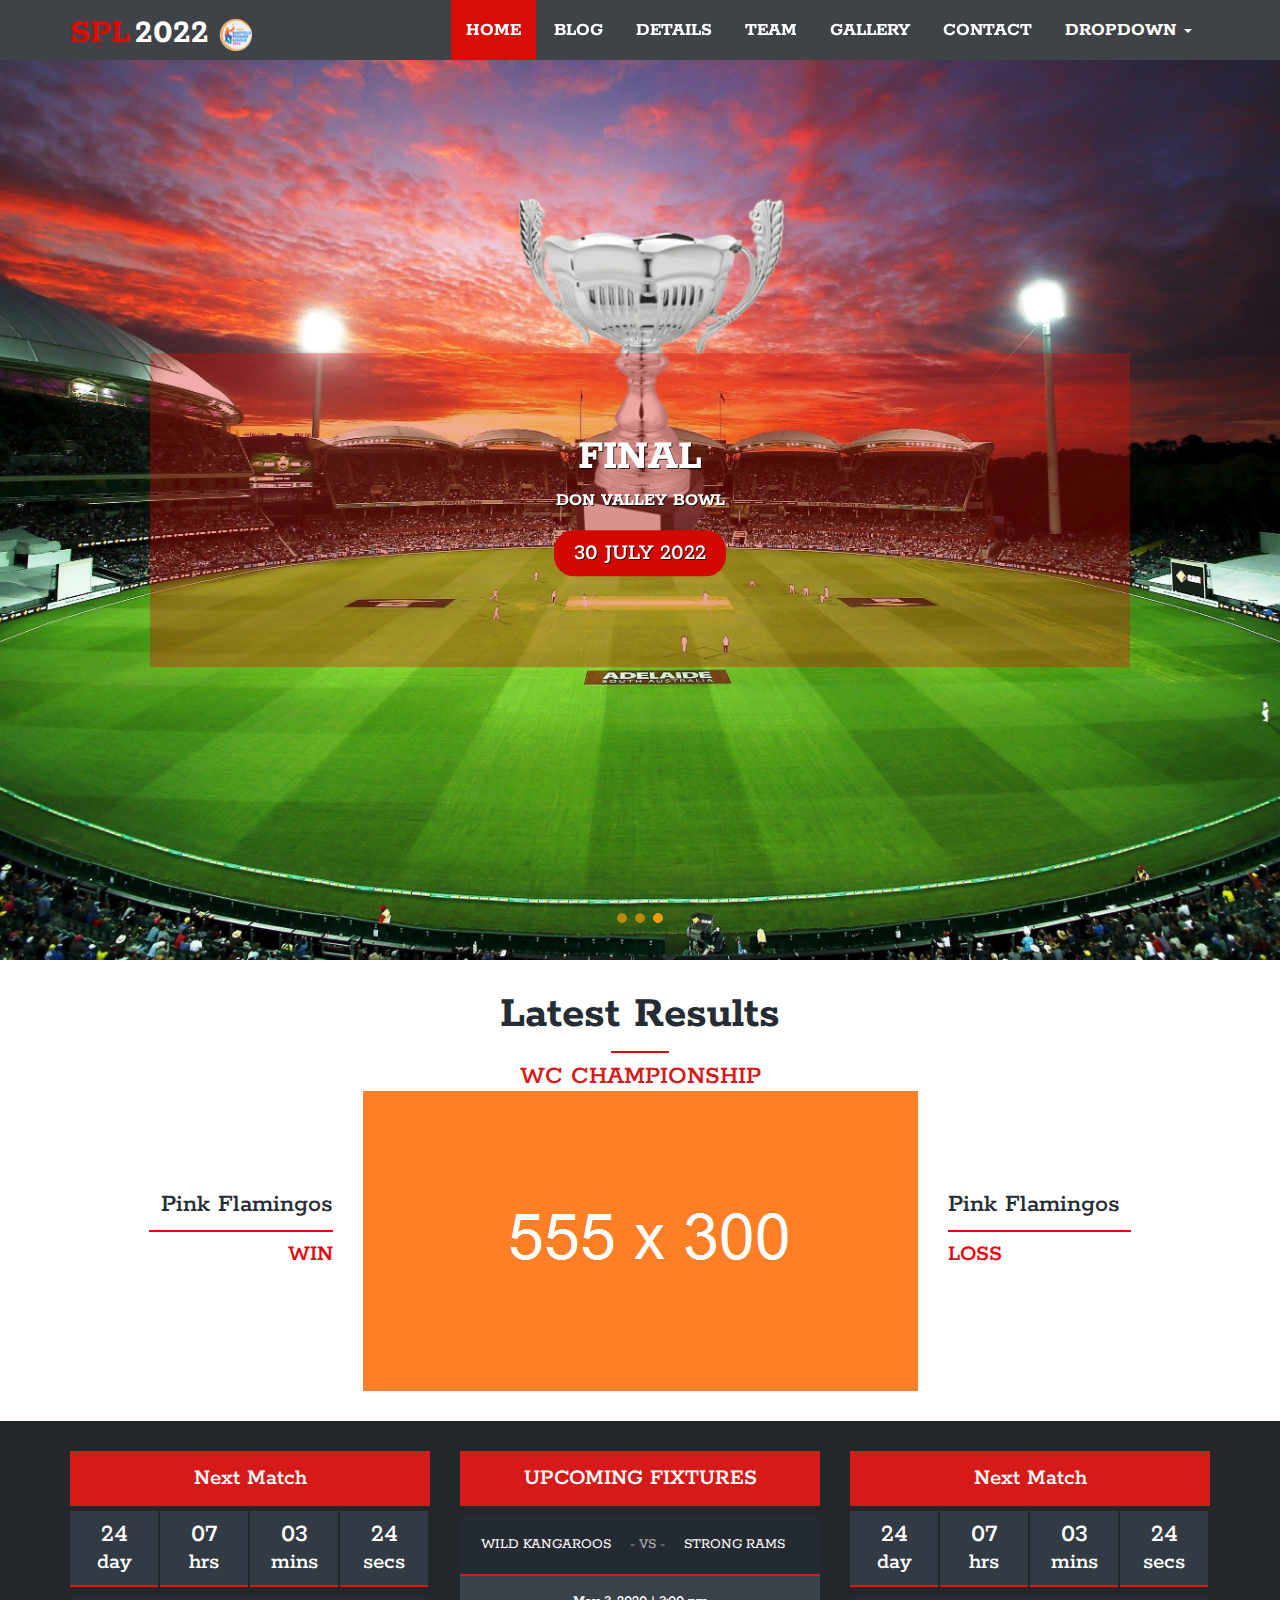
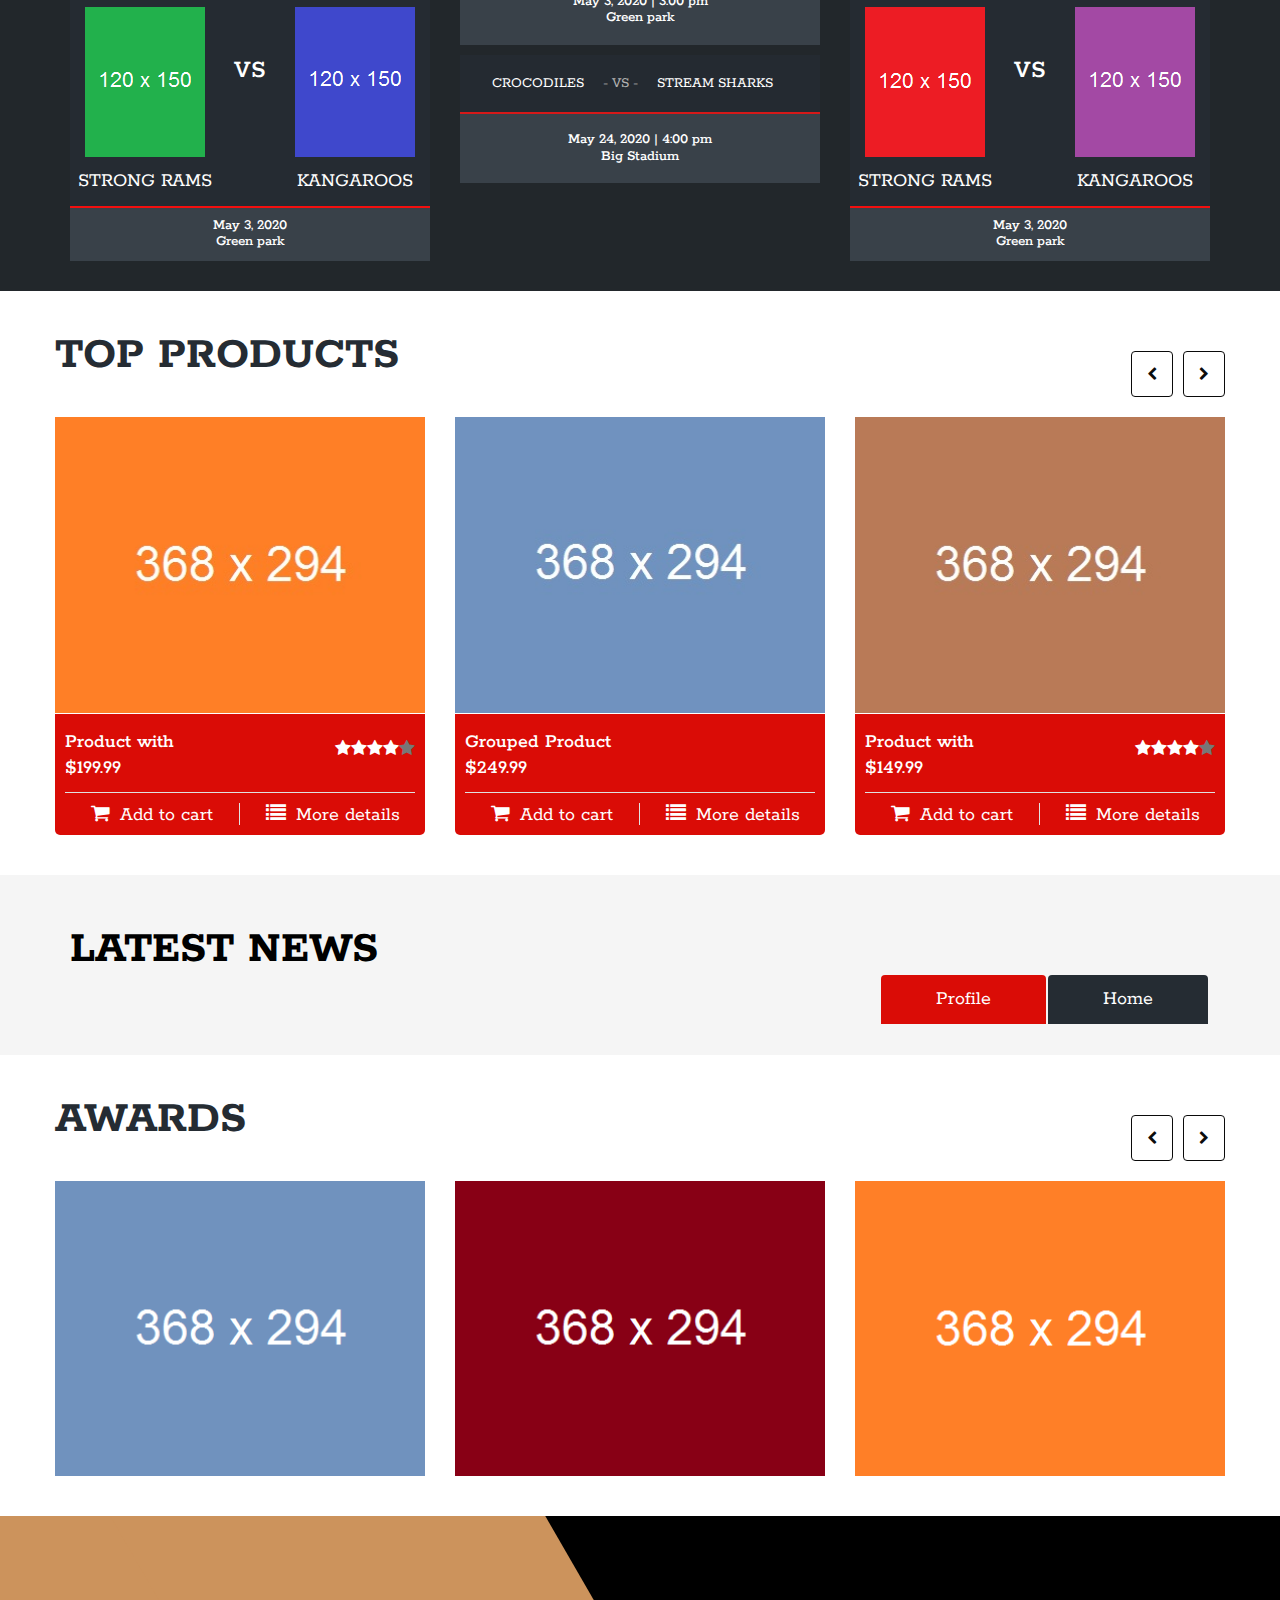
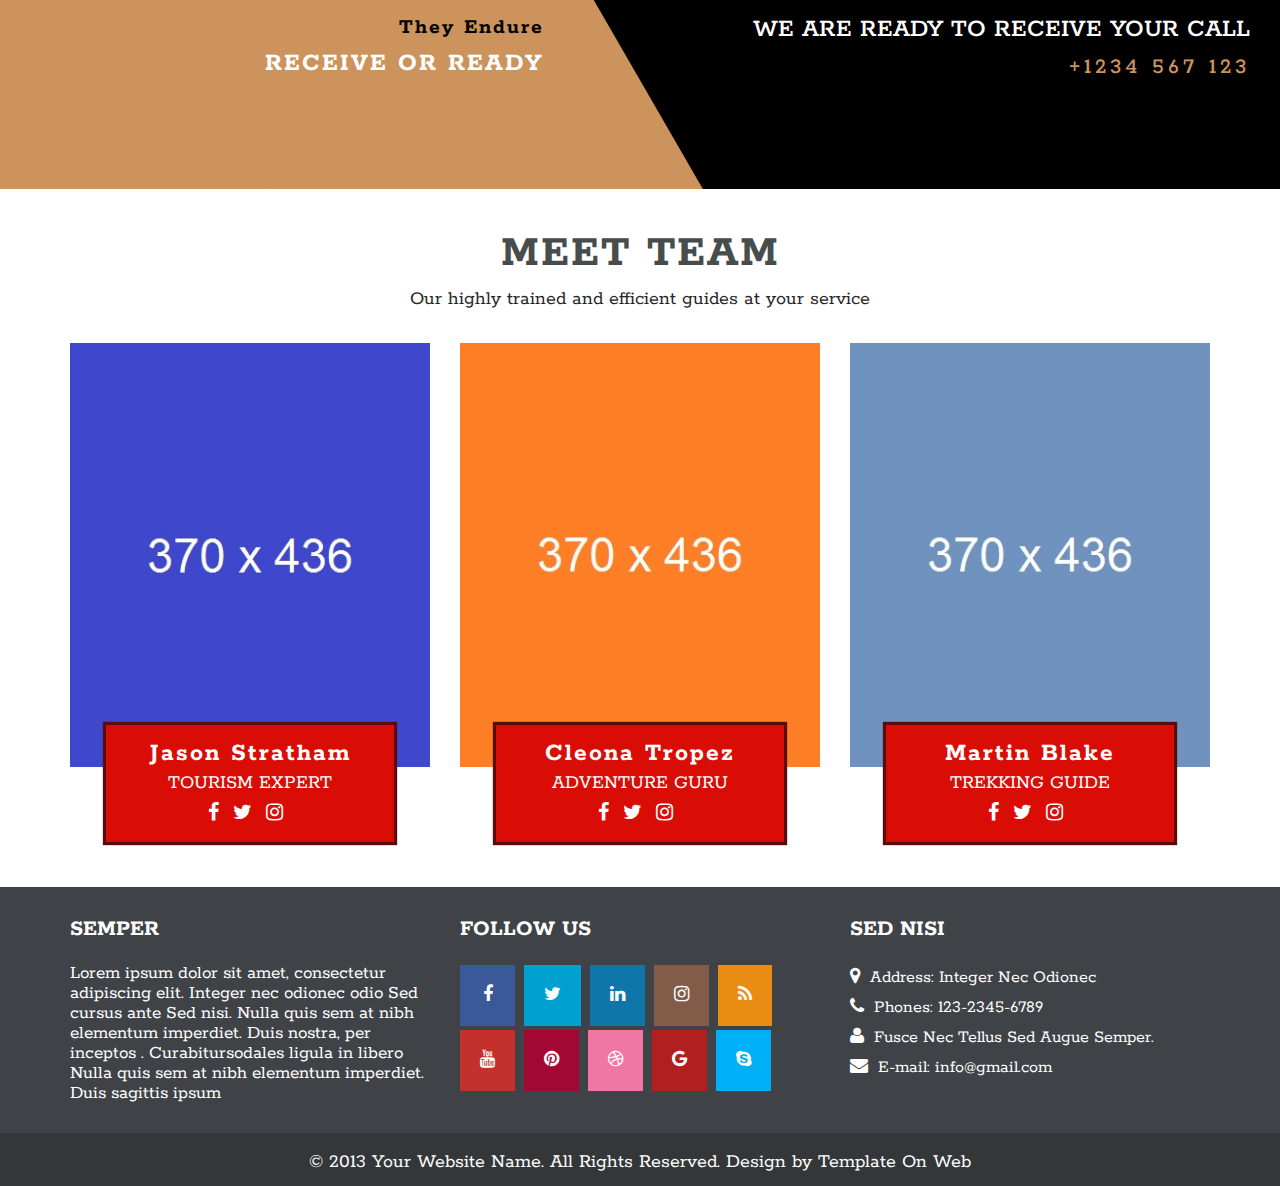
<file: index.html>
<!DOCTYPE html>
<html lang="en">
  <head>
    <meta charset="utf-8" />
    <meta http-equiv="X-UA-Compatible" content="IE=edge" />
    <meta name="viewport" content="width=device-width, initial-scale=1" />
    <link rel="apple-touch-icon" sizes="180x180" href="/apple-touch-icon.png">
<link rel="icon" type="image/png" sizes="32x32" href="/favicon-32x32.png">
<link rel="icon" type="image/png" sizes="16x16" href="/favicon-16x16.png">
<link rel="manifest" href="/site.webmanifest">
<link rel="mask-icon" href="/safari-pinned-tab.svg" color="#5bbad5">
<meta name="msapplication-TileColor" content="#da532c">
<meta name="theme-color" content="#ffffff">
    <title>SPL 2022</title>
    <link href="css/bootstrap.min.css" rel="stylesheet" />
    <link href="css/global.css" rel="stylesheet" />
    <link href="css/index.css" rel="stylesheet" />
    <link rel="stylesheet" type="text/css" href="css/font-awesome.min.css" />
    <link rel="preconnect" href="https://fonts.googleapis.com" />
    <link rel="preconnect" href="https://fonts.googleapis.com" />
    <link rel="preconnect" href="https://fonts.gstatic.com" crossorigin />
    <link
      href="https://fonts.googleapis.com/css2?family=Indie+Flower&family=Montserrat:wght@100&family=Rokkitt&display=swap"
      rel="stylesheet"
    />
    <link href="css/animate.css" rel="stylesheet" type="text/css" media="all" />
    <script src="js/jquery-2.1.1.min.js"></script>
    <script src="js/bootstrap.min.js"></script>
  </head>
  <body>
    <!-- <section id="header_main" class="clearfix">
      <div class="container">
        <div class="row">
          <div class="col-sm-12 space_all">
            <div class="col-sm-6 space_all">
              <div class="header_main_1">
                <ul>
                  <li>
                    <i class="fa fa-phone"></i><a href="#">+123 456 78 90</a>
                  </li>
                  <li>
                    <i class="fa fa-envelope"></i><a href="#">info@gmail.com</a>
                  </li>
                </ul>
              </div>
            </div>
            <div class="col-sm-6 space_all">
              <div class="header_main_3">
                <ul>
                  <li>
                    <a href="#"><i class="fa fa-facbook"></i></a>
                  </li>
                  <li>
                    <a href="#"><i class="fa fa-twitter"></i></a>
                  </li>
                  <li>
                    <a href="#"><i class="fa fa-instagram"></i></a>
                  </li>
                  <li>
                    <a href="#"><i class="fa fa-youtube"></i></a>
                  </li>
                  <li>
                    <a href="#"><i class="fa fa-google"></i></a>
                  </li>
                </ul>
              </div>
            </div>
          </div>
        </div>
      </div>
    </section> -->
    <section id="header" class="cd-secondary-nav">
      <div class="container">
        <div class="row">
          <nav class="navbar navbar-default">
            <!-- Brand and toggle get grouped for better mobile display -->
            <div class="navbar-header">
              <button
                type="button"
                class="navbar-toggle"
                data-toggle="collapse"
                data-target="#dropdown-thumbnail-preview"
              >
                <span class="sr-only">Toggle navigation</span>
                <span class="icon-bar"></span>
                <span class="icon-bar"></span>
                <span class="icon-bar"></span>
              </button>
              <a class="navbar-brand" href="index.html"
                ><span class="well_2">SPL</span>2022
                <img class="well_1"><img src="img/logo.png" alt="logo"></img></span
              ></a>
            </div>
            <!-- Collect the nav links, forms, and other content for toggling -->
            <div
              class="collapse navbar-collapse"
              id="dropdown-thumbnail-preview"
            >
              <ul class="nav navbar-nav">
                <li class="active">
                  <a href="index.html" class="hvr-underline-from-center"
                    >HOME</a
                  >
                </li>
                <li>
                  <a href="blog.html" class="hvr-underline-from-center">BLOG</a>
                </li>
                <li>
                  <a href="details.html" class="hvr-underline-from-center"
                    >DETAILS</a
                  >
                </li>
                <li>
                  <a href="team.html" class="hvr-underline-from-center">TEAM</a>
                </li>
                <li>
                  <a href="gallery.html" class="hvr-underline-from-center"
                    >GALLERY</a
                  >
                </li>
                <li>
                  <a href="contact.html" class="hvr-underline-from-center"
                    >CONTACT</a
                  >
                </li>
                <li class="dropdown">
                  <a
                    href="#"
                    class="hvr-wobble-to-top-right"
                    data-toggle="dropdown"
                    >DROPDOWN <b class="caret"></b
                  ></a>
                  <ul class="dropdown-menu">
                    <li class="tell_1"><a href="gallery.html">GALLERY</a></li>
                    <li class="tell_1"><a href="details.html">DETAILS</a></li>
                    <li><a href="team.html">TEAM</a></li>
                  </ul>
                </li>
              </ul>
            </div>
            <!-- /.navbar-collapse -->
          </nav>
        </div>
      </div>
    </section>
    <section id="center">
      <div class="center">
        <div
          class="carousel fade-carousel slide"
          data-ride="carousel"
          data-interval="4000"
          id="bs-carousel"
        >
          <div class="overlay"></div>
          <ol class="carousel-indicators">
            <li data-target="#bs-carousel" data-slide-to="0" class=""></li>
            <li data-target="#bs-carousel" data-slide-to="1" class=""></li>
            <li
              data-target="#bs-carousel"
              data-slide-to="2"
              class="active"
            ></li>
          </ol>
          <div class="carousel-inner">
            <div class="item slides">
              <div class="slide-1"></div>
              <div class="hero">
                <hgroup>
                  <h1>SKCA Presents</h1>
                  <h3>SHEFFIELD PREMIER LEAGUE</h3>
                  <h4><a href="#">2022</a></h4>
                </hgroup>
              </div>
            </div>
            <div class="item slides">
              <div class="slide-2"></div>
              <div class="hero">
                <hgroup>
                  <h1>Ground</h1>
                  <h3>Don Valley Bowl</h3>
                  <h4><a href="#">24 July 2022 - 30 July 2022</a></h4>
                </hgroup>
              </div>
            </div>
            <div class="item slides active">
              <div class="slide-3"></div>
              <div class="hero">
                <hgroup>
                  <h1>FINAL</h1>
                  <h3>DON VALLEY BOWL</h3>
                  <h4><a href="#">30 July 2022</a></h4>
                </hgroup>
              </div>
            </div>
          </div>
        </div>
      </div>
    </section>
    <section id="middle">
      <div class="container">
        <div class="row">
          <div class="middle_1">
            <h2>Latest Results</h2>
            <hr class="hr_1" />
            <h3>WC CHAMPIONSHIP</h3>
          </div>
          <div class="middle_2 clearfix">
            <div class="col-sm-3">
              <div class="middle_3">
                <h3><a href="#">Pink Flamingos</a></h3>
                <hr class="hr_2" />
                <h4>WIN</h4>
              </div>
            </div>
            <div class="col-sm-6">
              <div class="middle_4">
                <a href="#"
                  ><img src="img/4.png" alt="abc" class="img_responsive"
                /></a>
              </div>
            </div>
            <div class="col-sm-3">
              <div class="middle_5">
                <h3><a href="#">Pink Flamingos</a></h3>
                <hr class="hr_3" />
                <h4>LOSS</h4>
              </div>
            </div>
          </div>
        </div>
      </div>
    </section>
    <section id="our">
      <div class="container">
        <div class="row">
          <div class="our_1 clearfix">
            <div class="col-sm-4">
              <div class="our_2 clearfix">
                <h4>Next Match</h4>
              </div>
              <div class="our_3 clearfix">
                <div class="col-sm-3 space_all">
                  <div class="our_4 clearfix">
                    <h3>24</h3>
                    <h4>day</h4>
                  </div>
                </div>
                <div class="col-sm-3 space_all">
                  <div class="our_4">
                    <h3>07</h3>
                    <h4>hrs</h4>
                  </div>
                </div>
                <div class="col-sm-3 space_all">
                  <div class="our_4">
                    <h3>03</h3>
                    <h4>mins</h4>
                  </div>
                </div>
                <div class="col-sm-3 space_all">
                  <div class="our_4">
                    <h3>24</h3>
                    <h4>secs</h4>
                  </div>
                </div>
              </div>
              <div class="our_5 clearfix">
                <div class="col-sm-5 space_all">
                  <div class="our_6">
                    <a href="#"><img src="img/5.png" /></a>
                    <p>STRONG RAMS</p>
                  </div>
                </div>
                <div class="col-sm-2 space_all">
                  <div class="our_7">
                    <h3>VS</h3>
                  </div>
                </div>
                <div class="col-sm-5 space_all">
                  <div class="our_8">
                    <a href="#"><img src="img/6.png" /></a>
                    <p>KANGAROOS</p>
                  </div>
                </div>
              </div>
              <div class="our_9">
                <h6>May 3, 2020 <br />Green park</h6>
              </div>
            </div>
            <div class="col-sm-4">
              <div class="our_10">
                <h4>UPCOMING FIXTURES</h4>
                <ul>
                  <li><a href="#">WILD KANGAROOS</a></li>
                  <li>- VS -</li>
                  <li><a href="#">STRONG RAMS</a></li>
                </ul>
              </div>
              <div class="our_11">
                <h6>May 3, 2020 | 3:00 pm <br />Green park</h6>
              </div>
              <div class="our_12">
                <ul>
                  <li><a href="#">CROCODILES</a></li>
                  <li>- VS -</li>
                  <li><a href="#">STREAM SHARKS</a></li>
                </ul>
              </div>
              <div class="our_13">
                <h6>May 24, 2020 | 4:00 pm <br />Big Stadium</h6>
              </div>
            </div>
            <div class="col-sm-4">
              <div class="our_2 clearfix">
                <h4>Next Match</h4>
              </div>
              <div class="our_3 clearfix">
                <div class="col-sm-3 space_all">
                  <div class="our_4 clearfix">
                    <h3>24</h3>
                    <h4>day</h4>
                  </div>
                </div>
                <div class="col-sm-3 space_all">
                  <div class="our_4">
                    <h3>07</h3>
                    <h4>hrs</h4>
                  </div>
                </div>
                <div class="col-sm-3 space_all">
                  <div class="our_4">
                    <h3>03</h3>
                    <h4>mins</h4>
                  </div>
                </div>
                <div class="col-sm-3 space_all">
                  <div class="our_4">
                    <h3>24</h3>
                    <h4>secs</h4>
                  </div>
                </div>
              </div>
              <div class="our_5 clearfix">
                <div class="col-sm-5 space_all">
                  <div class="our_6">
                    <a href="#"><img src="img/7.png" /></a>
                    <p>STRONG RAMS</p>
                  </div>
                </div>
                <div class="col-sm-2 space_all">
                  <div class="our_7">
                    <h3>VS</h3>
                  </div>
                </div>
                <div class="col-sm-5 space_all">
                  <div class="our_8">
                    <a href="#"><img src="img/8.png" /></a>
                    <p>KANGAROOS</p>
                  </div>
                </div>
              </div>
              <div class="our_9">
                <h6>May 3, 2020 <br />Green park</h6>
              </div>
            </div>
          </div>
        </div>
      </div>
    </section>
    <section id="related">
      <div class="container">
        <div class="row">
          <div class="col-sm-12">
            <div class="related_2">
              <div class="row">
                <div class="row">
                  <div class="col-md-9">
                    <div class="related_1">
                      <h2>TOP PRODUCTS</h2>
                    </div>
                  </div>
                  <div class="col-md-3">
                    <!-- Controls -->
                    <div class="controls pull-right hidden-xs">
                      <a
                        class="left fa fa-chevron-left btn btn-primary"
                        href="http://bootsnipp-env.elasticbeanstalk.com/iframe/2XX5#carousel-example-generic"
                        data-slide="prev"
                      ></a
                      ><a
                        class="right fa fa-chevron-right btn btn-primary"
                        href="http://bootsnipp-env.elasticbeanstalk.com/iframe/2XX5#carousel-example-generic"
                        data-slide="next"
                      ></a>
                    </div>
                  </div>
                </div>
                <div
                  id="carousel-example-generic"
                  class="carousel slide hidden-xs"
                  data-ride="carousel"
                >
                  <!-- Wrapper for slides -->
                  <div class="carousel-inner">
                    <div class="item">
                      <div class="row">
                        <div class="col-sm-4">
                          <div class="col-item">
                            <div class="photo">
                              <img
                                src="img/9.jpg"
                                class="img-responsive"
                                alt="a"
                              />
                            </div>
                            <div class="info">
                              <div class="row">
                                <div class="price col-md-6">
                                  <h5>Sample Product</h5>
                                  <h5 class="price-text-color">$199.99</h5>
                                </div>
                                <div class="rating hidden-sm col-md-6">
                                  <i class="price-text-color fa fa-star"></i
                                  ><i class="price-text-color fa fa-star"> </i
                                  ><i class="price-text-color fa fa-star"></i
                                  ><i class="price-text-color fa fa-star"> </i
                                  ><i class="fa fa-star"></i>
                                </div>
                              </div>
                              <div class="separator clear-left">
                                <p class="btn-add">
                                  <i class="fa fa-shopping-cart"></i
                                  ><a href="#" class="hidden-sm">Add to cart</a>
                                </p>
                                <p class="btn-details">
                                  <i class="fa fa-list"></i
                                  ><a href="#" class="hidden-sm"
                                    >More details</a
                                  >
                                </p>
                              </div>
                              <div class="clearfix"></div>
                            </div>
                          </div>
                        </div>
                        <div class="col-sm-4">
                          <div class="col-item">
                            <div class="photo">
                              <img
                                src="img/10.jpg"
                                class="img-responsive"
                                alt="a"
                              />
                            </div>
                            <div class="info">
                              <div class="row">
                                <div class="price col-md-6">
                                  <h5>Product Example</h5>
                                  <h5 class="price-text-color">$249.99</h5>
                                </div>
                                <div class="rating hidden-sm col-md-6"></div>
                              </div>
                              <div class="separator clear-left">
                                <p class="btn-add">
                                  <i class="fa fa-shopping-cart"></i
                                  ><a href="#" class="hidden-sm">Add to cart</a>
                                </p>
                                <p class="btn-details">
                                  <i class="fa fa-list"></i
                                  ><a href="#" class="hidden-sm"
                                    >More details</a
                                  >
                                </p>
                              </div>
                              <div class="clearfix"></div>
                            </div>
                          </div>
                        </div>
                        <div class="col-sm-4">
                          <div class="col-item">
                            <div class="photo">
                              <img
                                src="img/11.jpg"
                                class="img-responsive"
                                alt="a"
                              />
                            </div>
                            <div class="info">
                              <div class="row">
                                <div class="price col-md-6">
                                  <h5>Next Sample</h5>
                                  <h5 class="price-text-color">$149.99</h5>
                                </div>
                                <div class="rating hidden-sm col-md-6">
                                  <i class="price-text-color fa fa-star"></i
                                  ><i class="price-text-color fa fa-star"> </i
                                  ><i class="price-text-color fa fa-star"></i
                                  ><i class="price-text-color fa fa-star"> </i
                                  ><i class="fa fa-star"></i>
                                </div>
                              </div>
                              <div class="separator clear-left">
                                <p class="btn-add">
                                  <i class="fa fa-shopping-cart"></i
                                  ><a href="#" class="hidden-sm">Add to cart</a>
                                </p>
                                <p class="btn-details">
                                  <i class="fa fa-list"></i
                                  ><a href="#" class="hidden-sm"
                                    >More details</a
                                  >
                                </p>
                              </div>
                              <div class="clearfix"></div>
                            </div>
                          </div>
                        </div>
                      </div>
                    </div>
                    <div class="item active">
                      <div class="row">
                        <div class="col-sm-4">
                          <div class="col-item">
                            <div class="photo">
                              <img
                                src="img/12.jpg"
                                class="img-responsive"
                                alt="a"
                              />
                            </div>
                            <div class="info">
                              <div class="row">
                                <div class="price col-md-6">
                                  <h5>Product with</h5>
                                  <h5 class="price-text-color">$199.99</h5>
                                </div>
                                <div class="rating hidden-sm col-md-6">
                                  <i class="price-text-color fa fa-star"></i
                                  ><i class="price-text-color fa fa-star"> </i
                                  ><i class="price-text-color fa fa-star"></i
                                  ><i class="price-text-color fa fa-star"> </i
                                  ><i class="fa fa-star"></i>
                                </div>
                              </div>
                              <div class="separator clear-left">
                                <p class="btn-add">
                                  <i class="fa fa-shopping-cart"></i
                                  ><a href="#" class="hidden-sm">Add to cart</a>
                                </p>
                                <p class="btn-details">
                                  <i class="fa fa-list"></i
                                  ><a href="#" class="hidden-sm"
                                    >More details</a
                                  >
                                </p>
                              </div>
                              <div class="clearfix"></div>
                            </div>
                          </div>
                        </div>
                        <div class="col-sm-4">
                          <div class="col-item">
                            <div class="photo">
                              <img
                                src="img/13.jpg"
                                class="img-responsive"
                                alt="a"
                              />
                            </div>
                            <div class="info">
                              <div class="row">
                                <div class="price col-md-6">
                                  <h5>Grouped Product</h5>
                                  <h5 class="price-text-color">$249.99</h5>
                                </div>
                                <div class="rating hidden-sm col-md-6"></div>
                              </div>
                              <div class="separator clear-left">
                                <p class="btn-add">
                                  <i class="fa fa-shopping-cart"></i
                                  ><a href="#" class="hidden-sm">Add to cart</a>
                                </p>
                                <p class="btn-details">
                                  <i class="fa fa-list"></i
                                  ><a href="#" class="hidden-sm"
                                    >More details</a
                                  >
                                </p>
                              </div>
                              <div class="clearfix"></div>
                            </div>
                          </div>
                        </div>
                        <div class="col-sm-4">
                          <div class="col-item">
                            <div class="photo">
                              <img
                                src="img/14.jpg"
                                class="img-responsive"
                                alt="a"
                              />
                            </div>
                            <div class="info">
                              <div class="row">
                                <div class="price col-md-6">
                                  <h5>Product with</h5>
                                  <h5 class="price-text-color">$149.99</h5>
                                </div>
                                <div class="rating hidden-sm col-md-6">
                                  <i class="price-text-color fa fa-star"></i
                                  ><i class="price-text-color fa fa-star"> </i
                                  ><i class="price-text-color fa fa-star"></i
                                  ><i class="price-text-color fa fa-star"> </i
                                  ><i class="fa fa-star"></i>
                                </div>
                              </div>
                              <div class="separator clear-left">
                                <p class="btn-add">
                                  <i class="fa fa-shopping-cart"></i
                                  ><a href="#" class="hidden-sm">Add to cart</a>
                                </p>
                                <p class="btn-details">
                                  <i class="fa fa-list"></i
                                  ><a href="#" class="hidden-sm"
                                    >More details</a
                                  >
                                </p>
                              </div>
                              <div class="clearfix"></div>
                            </div>
                          </div>
                        </div>
                      </div>
                    </div>
                  </div>
                </div>
              </div>
            </div>
          </div>
        </div>
      </div>
    </section>
    <section id="features">
      <div class="container">
        <div class="row">
          <div class="col-sm-12">
            <div class="features_1">
              <h2>LATEST NEWS</h2>
            </div>
          </div>
          <div class="col-sm-12">
            <!-- Nav tabs -->
            <div class="card">
              <ul class="nav nav-tabs" role="tablist">
                <li role="presentation">
                  <a
                    href="http://bootsnipp-env.elasticbeanstalk.com/iframe/b2eVW#home"
                    aria-controls="home"
                    role="tab"
                    data-toggle="tab"
                    aria-expanded="false"
                    >Home</a
                  >
                </li>
                <li role="presentation" class="active">
                  <a
                    href="http://bootsnipp-env.elasticbeanstalk.com/iframe/b2eVW#profile"
                    aria-controls="profile"
                    role="tab"
                    data-toggle="tab"
                    aria-expanded="false"
                    >Profile</a
                  >
                </li>
              </ul>

              <!-- Tab panes -->
              <div class="tab-content">
                <div role="tabpanel" class="tab-pane" id="home">
                  <div class="col-sm-4 space_all">
                    <div class="features_2">
                      <a href="#"
                        ><img src="img/15.jpg" alt="abc" class="img-responsive"
                      /></a>
                      <h3>THE MOST EPIC MATCH</h3>
                      <p>
                        They endure the daily humiliations – large and small –
                        that come with occupation. And fault lines must be
                        closed among Muslims as well, as the divisions between
                        Sunni..
                      </p>
                    </div>
                    <div class="features_3 clearfix">
                      <div class="col-sm-8">
                        <div class="features_4">
                          <h5>November 5, 2014</h5>
                        </div>
                      </div>
                      <div class="col-sm-4">
                        <div class="features_5">
                          <p><i class="fa fa-comment"></i> 0</p>
                        </div>
                      </div>
                    </div>
                  </div>
                  <div class="col-sm-4 space_all">
                    <div class="features_2">
                      <a href="#"
                        ><img src="img/16.jpg" alt="abc" class="img-responsive"
                      /></a>
                      <h3>THE FASTET GOAL WORLD</h3>
                      <p>
                        They endure the daily humiliations – large and small –
                        that come with occupation. And fault lines must be
                        closed among Muslims as well, as the divisions between
                        Sunni..
                      </p>
                    </div>
                    <div class="features_3 clearfix">
                      <div class="col-sm-8">
                        <div class="features_4">
                          <h5>November 5, 2014</h5>
                        </div>
                      </div>
                      <div class="col-sm-4">
                        <div class="features_5">
                          <p><i class="fa fa-comment"></i> 0</p>
                        </div>
                      </div>
                    </div>
                  </div>
                  <div class="col-sm-4 space_all">
                    <div class="features_2">
                      <a href="#"
                        ><img src="img/17.jpg" alt="abc" class="img-responsive"
                      /></a>
                      <h3>STREAM SHARKS BOUGHT A</h3>
                      <p>
                        They endure the daily humiliations – large and small –
                        that come with occupation. And fault lines must be
                        closed among Muslims as well, as the divisions between
                        Sunni..
                      </p>
                    </div>
                    <div class="features_3 clearfix">
                      <div class="col-sm-8">
                        <div class="features_4">
                          <h5>November 5, 2014</h5>
                        </div>
                      </div>
                      <div class="col-sm-4">
                        <div class="features_5">
                          <p><i class="fa fa-comment"></i> 0</p>
                        </div>
                      </div>
                    </div>
                  </div>
                </div>
                <div role="tabpanel" class="tab-pane" id="profile">
                  <div class="col-sm-4 space_all">
                    <div class="features_2">
                      <a href="#"
                        ><img src="img/18.jpg" alt="abc" class="img-responsive"
                      /></a>
                      <h3>LIST OF BEST FOOTBALL</h3>
                      <p>
                        They endure the daily humiliations – large and small –
                        that come with occupation. And fault lines must be
                        closed among Muslims as well, as the divisions between
                        Sunni..
                      </p>
                    </div>
                    <div class="features_3 clearfix">
                      <div class="col-sm-8">
                        <div class="features_4">
                          <h5>November 5, 2014</h5>
                        </div>
                      </div>
                      <div class="col-sm-4">
                        <div class="features_5">
                          <p><i class="fa fa-comment"></i> 0</p>
                        </div>
                      </div>
                    </div>
                  </div>
                  <div class="col-sm-4 space_all">
                    <div class="features_2">
                      <a href="#"
                        ><img src="img/19.jpg" alt="abc" class="img-responsive"
                      /></a>
                      <h3>WORLD’S GOALKEEPERS</h3>
                      <p>
                        They endure the daily humiliations – large and small –
                        that come with occupation. And fault lines must be
                        closed among Muslims as well, as the divisions between
                        Sunni..
                      </p>
                    </div>
                    <div class="features_3 clearfix">
                      <div class="col-sm-8">
                        <div class="features_4">
                          <h5>November 5, 2014</h5>
                        </div>
                      </div>
                      <div class="col-sm-4">
                        <div class="features_5">
                          <p><i class="fa fa-comment"></i> 0</p>
                        </div>
                      </div>
                    </div>
                  </div>
                  <div class="col-sm-4 space_all">
                    <div class="features_2">
                      <a href="#"
                        ><img src="img/20.jpg" alt="abc" class="img-responsive"
                      /></a>
                      <h3>GOLDEN GLOVES OF THE</h3>
                      <p>
                        They endure the daily humiliations – large and small –
                        that come with occupation. And fault lines must be
                        closed among Muslims as well, as the divisions between
                        Sunni..
                      </p>
                    </div>
                    <div class="features_3 clearfix">
                      <div class="col-sm-8">
                        <div class="features_4">
                          <h5>November 5, 2014</h5>
                        </div>
                      </div>
                      <div class="col-sm-4">
                        <div class="features_5">
                          <p><i class="fa fa-comment"></i> 0</p>
                        </div>
                      </div>
                    </div>
                  </div>
                </div>
              </div>
            </div>
          </div>
        </div>
      </div>
    </section>
    <section id="related">
      <div class="container">
        <div class="row">
          <div class="col-sm-12">
            <div class="related_2">
              <div class="row">
                <div class="row">
                  <div class="col-md-9">
                    <div class="related_1">
                      <h2>AWARDS</h2>
                    </div>
                  </div>
                  <div class="col-md-3">
                    <!-- Controls -->
                    <div class="controls pull-right hidden-xs">
                      <a
                        class="left fa fa-chevron-left btn btn-primary"
                        href="http://bootsnipp-env.elasticbeanstalk.com/iframe/2XX5#carousel-example-generic_1"
                        data-slide="prev"
                      ></a
                      ><a
                        class="right fa fa-chevron-right btn btn-primary"
                        href="http://bootsnipp-env.elasticbeanstalk.com/iframe/2XX5#carousel-example-generic_1"
                        data-slide="next"
                      ></a>
                    </div>
                  </div>
                </div>
                <div
                  id="carousel-example-generic_1"
                  class="carousel slide hidden-xs"
                  data-ride="carousel"
                >
                  <!-- Wrapper for slides -->
                  <div class="carousel-inner">
                    <div class="item">
                      <div class="row">
                        <div class="col-sm-4">
                          <div class="col-item">
                            <div class="photo">
                              <img
                                src="img/21.png"
                                class="img-responsive"
                                alt="a"
                              />
                            </div>
                          </div>
                        </div>
                        <div class="col-sm-4">
                          <div class="col-item">
                            <div class="photo">
                              <img
                                src="img/22.png"
                                class="img-responsive"
                                alt="a"
                              />
                            </div>
                          </div>
                        </div>
                        <div class="col-sm-4">
                          <div class="col-item">
                            <div class="photo">
                              <img
                                src="img/23.png"
                                class="img-responsive"
                                alt="a"
                              />
                            </div>
                          </div>
                        </div>
                      </div>
                    </div>
                    <div class="item active">
                      <div class="row">
                        <div class="col-sm-4">
                          <div class="col-item">
                            <div class="photo">
                              <img
                                src="img/24.png"
                                class="img-responsive"
                                alt="a"
                              />
                            </div>
                          </div>
                        </div>
                        <div class="col-sm-4">
                          <div class="col-item">
                            <div class="photo">
                              <img
                                src="img/25.png"
                                class="img-responsive"
                                alt="a"
                              />
                            </div>
                          </div>
                        </div>
                        <div class="col-sm-4">
                          <div class="col-item">
                            <div class="photo">
                              <img
                                src="img/26.png"
                                class="img-responsive"
                                alt="a"
                              />
                            </div>
                          </div>
                        </div>
                      </div>
                    </div>
                  </div>
                </div>
              </div>
            </div>
          </div>
        </div>
      </div>
    </section>
    <section id="book" class="clearfix">
      <div class="book_1">
        <div class="col-sm-6 space_all">
          <div class="book_2">
            <h5>They Endure</h5>
            <h3>RECEIVE OR READY</h3>
          </div>
        </div>
        <div class="col-sm-6 space_all">
          <div class="book_3">
            <h3>WE ARE READY TO RECEIVE YOUR CALL</h3>
            <h4>+1234 567 123</h4>
          </div>
        </div>
      </div>
    </section>
    <section id="team">
      <div class="container">
        <div class="row">
          <div class="team_1">
            <h2>MEET TEAM</h2>
            <p>Our highly trained and efficient guides at your service</p>
          </div>
          <div class="team_2 clearfix">
            <div class="col-sm-4">
              <div class="team_main clearfix">
                <div class="team_3">
                  <a href="#"
                    ><img src="img/27.jpg" alt="abc" class="img_responsive"
                  /></a>
                </div>
                <div class="team_4">
                  <h3>Jason Stratham</h3>
                  <p>TOURISM EXPERT</p>
                  <ul>
                    <li>
                      <a href="#"><i class="fa fa-facebook"></i></a>
                    </li>
                    <li>
                      <a href="#"><i class="fa fa-twitter"></i></a>
                    </li>
                    <li>
                      <a href="#"><i class="fa fa-instagram"></i></a>
                    </li>
                  </ul>
                </div>
              </div>
            </div>
            <div class="col-sm-4">
              <div class="team_main clearfix">
                <div class="team_3">
                  <a href="#"
                    ><img src="img/28.jpg" alt="abc" class="img_responsive"
                  /></a>
                </div>
                <div class="team_4">
                  <h3>Cleona Tropez</h3>
                  <p>ADVENTURE GURU</p>
                  <ul>
                    <li>
                      <a href="#"><i class="fa fa-facebook"></i></a>
                    </li>
                    <li>
                      <a href="#"><i class="fa fa-twitter"></i></a>
                    </li>
                    <li>
                      <a href="#"><i class="fa fa-instagram"></i></a>
                    </li>
                  </ul>
                </div>
              </div>
            </div>
            <div class="col-sm-4">
              <div class="team_main clearfix">
                <div class="team_3">
                  <a href="#"
                    ><img src="img/29.jpg" alt="abc" class="img_responsive"
                  /></a>
                </div>
                <div class="team_4">
                  <h3>Martin Blake</h3>
                  <p>TREKKING GUIDE</p>
                  <ul>
                    <li>
                      <a href="#"><i class="fa fa-facebook"></i></a>
                    </li>
                    <li>
                      <a href="#"><i class="fa fa-twitter"></i></a>
                    </li>
                    <li>
                      <a href="#"><i class="fa fa-instagram"></i></a>
                    </li>
                  </ul>
                </div>
              </div>
            </div>
          </div>
        </div>
      </div>
    </section>
    <section id="footer" class="clearfix">
      <div class="container">
        <div class="row">
          <div class="col-sm-12 space_all">
            <div class="col-sm-4">
              <div class="footer_1">
                <h4>SEMPER</h4>
                <p>
                  Lorem ipsum dolor sit amet, consectetur adipiscing elit.
                  Integer nec odionec odio Sed cursus ante Sed nisi. Nulla quis
                  sem at nibh elementum imperdiet. Duis nostra, per inceptos .
                  Curabitursodales ligula in libero Nulla quis sem at nibh
                  elementum imperdiet. Duis sagittis ipsum
                </p>
              </div>
            </div>
            <div class="col-sm-4">
              <div class="footer_2">
                <h4>FOLLOW US</h4>
                <ul>
                  <li class="well_3"><i class="fa fa-facebook"></i></li>
                  <li class="well_4"><i class="fa fa-twitter"></i></li>
                  <li class="well_5"><i class="fa fa-linkedin"></i></li>
                  <li class="well_6"><i class="fa fa-instagram"></i></li>
                  <li class="well_7"><i class="fa fa-rss"></i></li>
                </ul>
                <ul>
                  <li class="well_8"><i class="fa fa-youtube"></i></li>
                  <li class="well_9"><i class="fa fa-pinterest"></i></li>
                  <li class="well_10"><i class="fa fa-dribbble"></i></li>
                  <li class="well_11"><i class="fa fa-google"></i></li>
                  <li class="well_12"><i class="fa fa-skype"></i></li>
                </ul>
              </div>
            </div>
            <div class="col-sm-4">
              <div class="footer_4">
                <h4>SED NISI</h4>
                <ul>
                  <li>
                    <i class="fa fa-map-marker"></i>Address: Integer Nec Odionec
                  </li>
                  <li>
                    <i class="fa fa-phone"></i>Phones:
                    <a href="#">123-2345-6789</a>
                  </li>
                  <li>
                    <i class="fa fa-user"></i>Fusce Nec Tellus Sed Augue Semper.
                  </li>
                  <li>
                    <i class="fa fa-envelope"></i>E-mail:<a href="#">
                      info@gmail.com</a
                    >
                  </li>
                </ul>
              </div>
            </div>
          </div>
        </div>
      </div>
    </section>
    <section id="footer_main" class="clearfix">
      <div class="col-sm-12 space_all">
        <div class="footer_main_1">
          <p>
            © 2013 Your Website Name. All Rights Reserved. Design by<a
              href="http://www.TemplateOnWeb.com"
            >
              Template On Web</a
            >
          </p>
        </div>
      </div>
    </section>
    <script>
      $(document).ready(function () {
        /*****Fixed Menu******/
        var secondaryNav = $(".cd-secondary-nav"),
          secondaryNavTopPosition = secondaryNav.offset().top;
        $(window).on("scroll", function () {
          if ($(window).scrollTop() > secondaryNavTopPosition) {
            secondaryNav.addClass("is-fixed");
          } else {
            secondaryNav.removeClass("is-fixed");
          }
        });
      });
    </script>
  </body>
</html>
</file>
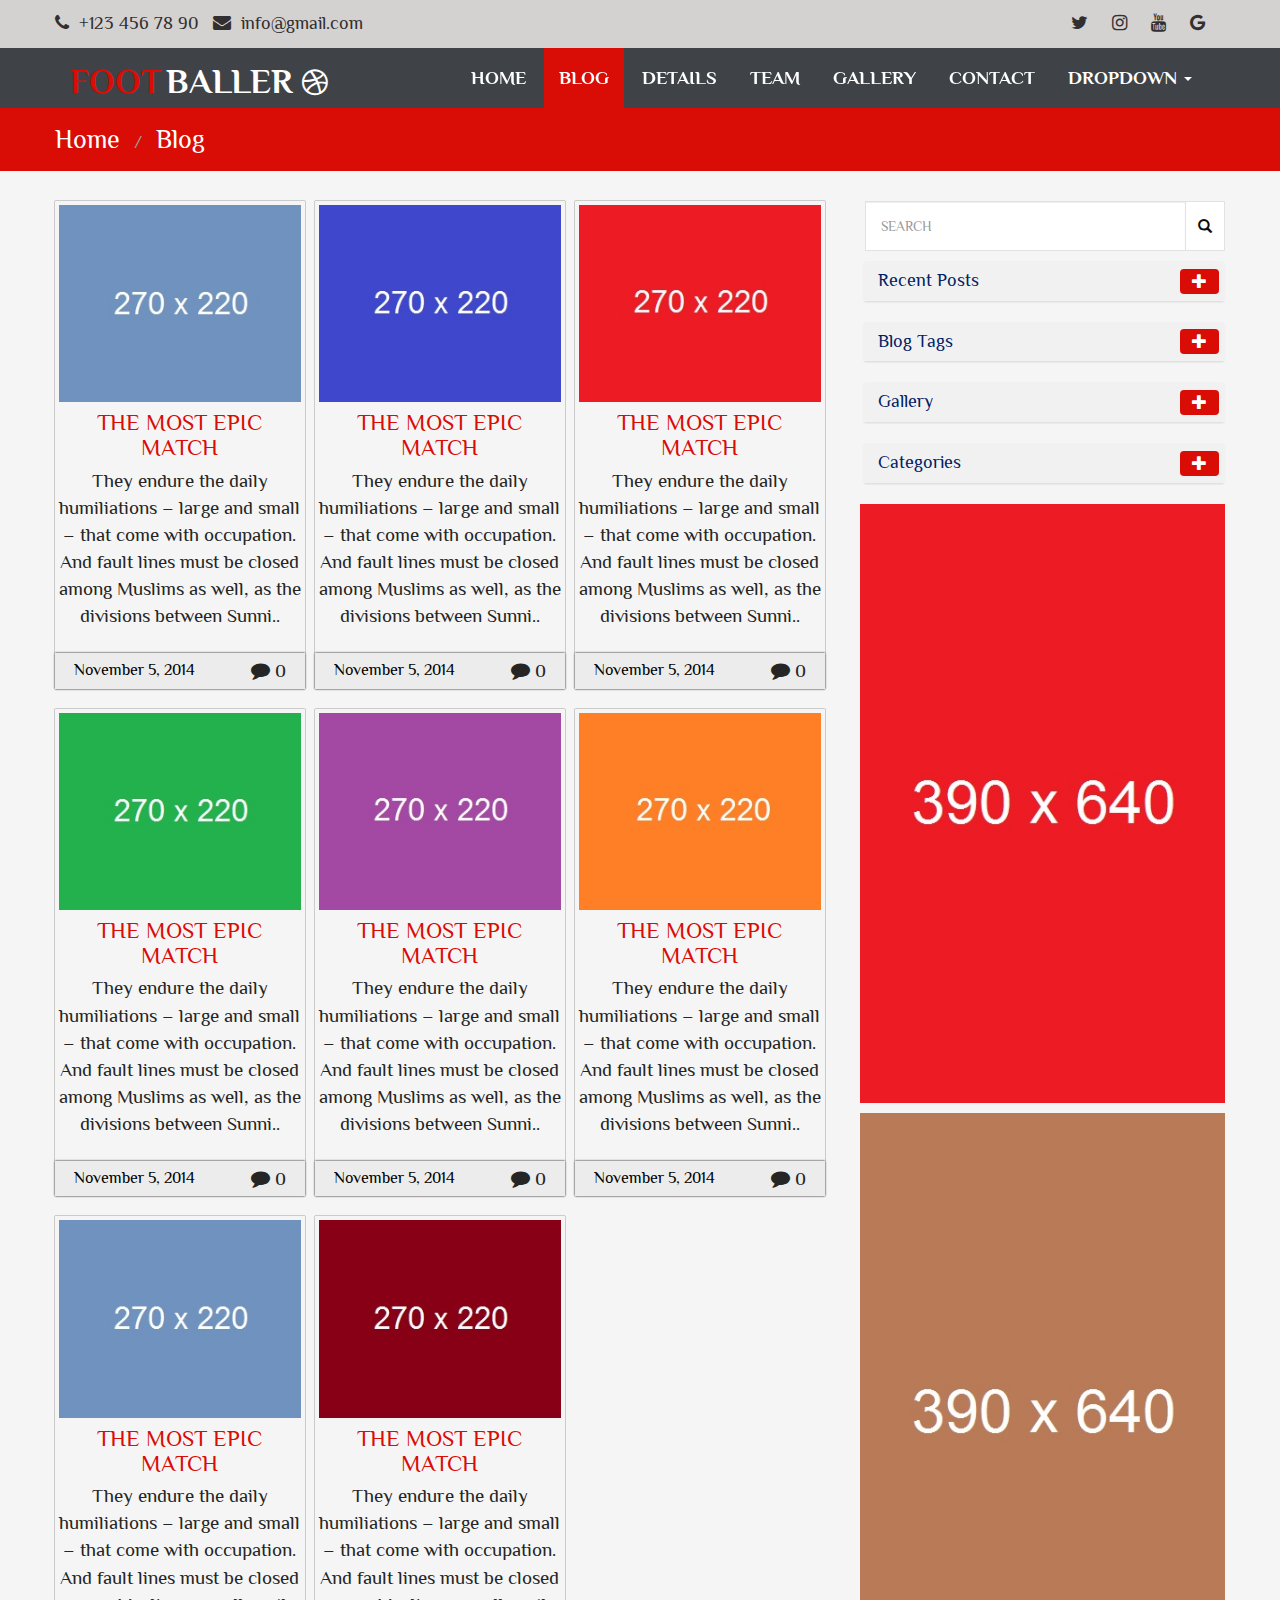
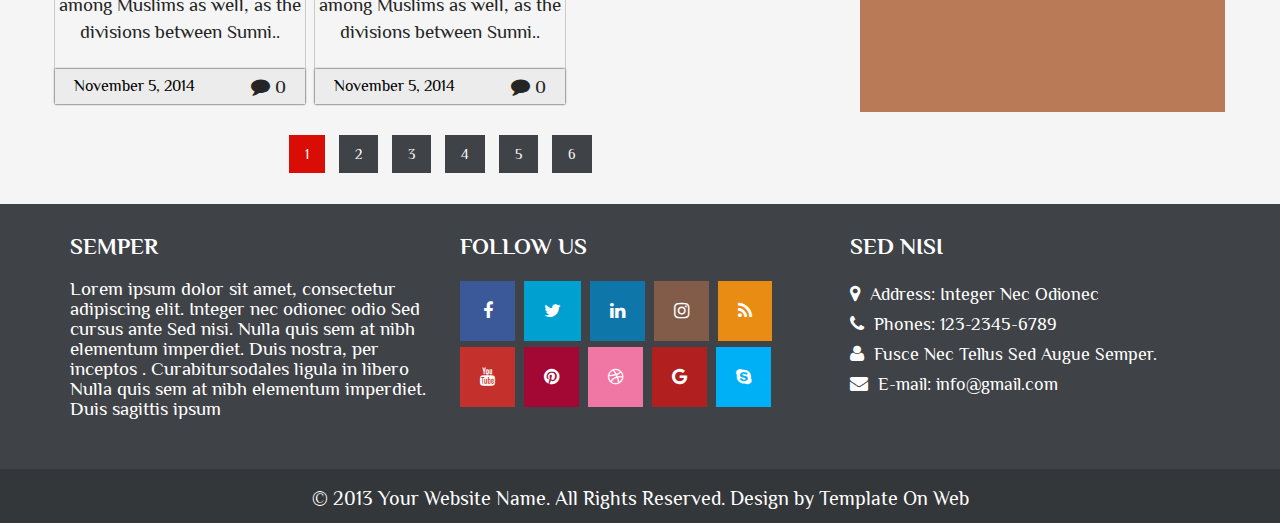
<file: blog.html>
<!DOCTYPE html>
<html lang="en">
  <head>
    <meta charset="utf-8">
    <meta http-equiv="X-UA-Compatible" content="IE=edge">
    <meta name="viewport" content="width=device-width, initial-scale=1">
    <title>FootBaller</title>
    <link href="css/bootstrap.min.css" rel="stylesheet">
    <link href="css/global.css" rel="stylesheet">
	<link href="css/blog.css" rel="stylesheet">
	<link rel="stylesheet" type="text/css" href="css/font-awesome.min.css" />
	<link href="https://fonts.googleapis.com/css?family=Philosopher" rel="stylesheet">
    <link href="css/animate.css" rel="stylesheet" type="text/css" media="all">
   <script src="js/jquery-2.1.1.min.js"></script>
    <script src="js/bootstrap.min.js"></script>
  </head>
<body>
<section id="header_main" class="clearfix">
 <div class="container">
  <div class="row">
   <div class="col-sm-12 space_all">
    <div class="col-sm-6 space_all">
     <div class="header_main_1">
       <ul>
	        <li><i class="fa fa-phone"></i><a href="#">+123 456 78 90</a></li>
			<li><i class="fa fa-envelope"></i><a href="#">info@gmail.com</a></li>
	   </ul>
     </div>
    </div>
    <div class="col-sm-6 space_all">
     <div class="header_main_3">
      <ul>
           <li><a href="#"><i class="fa fa-facbook"></i></a></li>
		   <li><a href="#"><i class="fa fa-twitter"></i></a></li>
		   <li><a href="#"><i class="fa fa-instagram"></i></a></li>
		   <li><a href="#"><i class="fa fa-youtube"></i></a></li>
		   <li><a href="#"><i class="fa fa-google"></i></a></li>
      </ul>
     </div>
    </div>
   </div>
  </div>
 </div>
</section>
<section id="header" class="cd-secondary-nav">
 <div class="container">
  <div class="row">
   <nav class="navbar navbar-default">
    <!-- Brand and toggle get grouped for better mobile display -->
    <div class="navbar-header">
      <button type="button" class="navbar-toggle" data-toggle="collapse" data-target="#dropdown-thumbnail-preview">
        <span class="sr-only">Toggle navigation</span>
        <span class="icon-bar"></span>
        <span class="icon-bar"></span>
        <span class="icon-bar"></span>
      </button>
	  <a class="navbar-brand" href="index.html"><span class="well_2">FOOT</span>BALLER <span class="well_1"><i class="fa fa-dribbble"></i></span></a>
    </div>
    <!-- Collect the nav links, forms, and other content for toggling -->
    <div class="collapse navbar-collapse" id="dropdown-thumbnail-preview">
      <ul class="nav navbar-nav">
        <li><a href="index.html" class="hvr-underline-from-center">HOME</a></li>
		<li class="active"><a href="blog.html" class="hvr-underline-from-center">BLOG</a></li>
		<li><a href="details.html" class="hvr-underline-from-center">DETAILS</a></li>
		<li><a href="team.html" class="hvr-underline-from-center">TEAM</a></li>
		<li><a href="gallery.html" class="hvr-underline-from-center">GALLERY</a></li>
		<li><a href="contact.html" class="hvr-underline-from-center">CONTACT</a></li>
        <li class="dropdown">
		<a href="#" class="hvr-wobble-to-top-right" data-toggle="dropdown">DROPDOWN <b class="caret"></b></a>
		  <ul class="dropdown-menu">
			 <li class="tell_1"><a href="gallery.html">GALLERY</a></li>
			 <li class="tell_1"><a href="details.html">DETAILS</a></li>
		     <li><a href="team.html">TEAM</a></li>		 
		  </ul>
		</li>
      </ul>
    </div>
    <!-- /.navbar-collapse -->
</nav>
  </div>
 </div>
</section>
<section id="blog_main">
 <div class="container">
  <div class="row">
   <div class="blog_main_1">
    <ul>
	     <li><a href="#">Home</a></li>
		 <li>/</li>
		 <li><a href="#">Blog</a></li>
	</ul>
   </div>
  </div>
 </div>
</section>
<section id="blog">
 <div class="container">
  <div class="row">
   <div class="blog_1 clearfix">
    <div class="col-sm-8 space_all">
	 <div class="blog_2 clearfix">
	  <div class="col-sm-4 space_all">
	   <div class="blog_3">
	    <a href="details.html"><img src="img/30.jpg" alt="abc" class="img_responsive"></a>
		<h4>THE MOST EPIC MATCH</h4>
		<p>They endure the daily humiliations – large and small – that come with occupation. And fault lines must be closed among Muslims as well,
		   as the divisions between Sunni..</p>
	   </div>
	   <div class="blog_4 clearfix">
		   <div class="col-sm-8">
		    <div class="blog_5">
			 <h6>November 5, 2014</h6>
			</div>
		   </div>
		   <div class="col-sm-4">
		    <div class="blog_6">
			 <p><i class="fa fa-comment"></i> 0</p>
			</div>
		   </div>
		  </div>
	  </div>
	  <div class="col-sm-4 space_all">
	   <div class="blog_3">
	    <a href="details.html"><img src="img/31.jpg" alt="abc" class="img_responsive"></a>
		<h4>THE MOST EPIC MATCH</h4>
		<p>They endure the daily humiliations – large and small – that come with occupation. And fault lines must be closed among Muslims as well,
		   as the divisions between Sunni..</p>
	   </div>
	   <div class="blog_4 clearfix">
		   <div class="col-sm-8">
		    <div class="blog_5">
			 <h6>November 5, 2014</h6>
			</div>
		   </div>
		   <div class="col-sm-4">
		    <div class="blog_6">
			 <p><i class="fa fa-comment"></i> 0</p>
			</div>
		   </div>
		  </div>
	  </div>
	  <div class="col-sm-4 space_all">
	   <div class="blog_3">
	    <a href="details.html"><img src="img/32.jpg" alt="abc" class="img_responsive"></a>
		<h4>THE MOST EPIC MATCH</h4>
		<p>They endure the daily humiliations – large and small – that come with occupation. And fault lines must be closed among Muslims as well,
		   as the divisions between Sunni..</p>
	   </div>
	   <div class="blog_4 clearfix">
		   <div class="col-sm-8">
		    <div class="blog_5">
			 <h6>November 5, 2014</h6>
			</div>
		   </div>
		   <div class="col-sm-4">
		    <div class="blog_6">
			 <p><i class="fa fa-comment"></i> 0</p>
			</div>
		   </div>
		  </div>
	  </div>
	 </div>
	 <div class="blog_2 clearfix">
	  <div class="col-sm-4 space_all">
	   <div class="blog_3">
	    <a href="details.html"><img src="img/33.jpg" alt="abc" class="img_responsive"></a>
		<h4>THE MOST EPIC MATCH</h4>
		<p>They endure the daily humiliations – large and small – that come with occupation. And fault lines must be closed among Muslims as well,
		   as the divisions between Sunni..</p>
	   </div>
	   <div class="blog_4 clearfix">
		   <div class="col-sm-8">
		    <div class="blog_5">
			 <h6>November 5, 2014</h6>
			</div>
		   </div>
		   <div class="col-sm-4">
		    <div class="blog_6">
			 <p><i class="fa fa-comment"></i> 0</p>
			</div>
		   </div>
		  </div>
	  </div>
	  <div class="col-sm-4 space_all">
	   <div class="blog_3">
	    <a href="details.html"><img src="img/34.jpg" alt="abc" class="img_responsive"></a>
		<h4>THE MOST EPIC MATCH</h4>
		<p>They endure the daily humiliations – large and small – that come with occupation. And fault lines must be closed among Muslims as well,
		   as the divisions between Sunni..</p>
	   </div>
	   <div class="blog_4 clearfix">
		   <div class="col-sm-8">
		    <div class="blog_5">
			 <h6>November 5, 2014</h6>
			</div>
		   </div>
		   <div class="col-sm-4">
		    <div class="blog_6">
			 <p><i class="fa fa-comment"></i> 0</p>
			</div>
		   </div>
		  </div>
	  </div>
	  <div class="col-sm-4 space_all">
	   <div class="blog_3">
	    <a href="details.html"><img src="img/35.jpg" alt="abc" class="img_responsive"></a>
		<h4>THE MOST EPIC MATCH</h4>
		<p>They endure the daily humiliations – large and small – that come with occupation. And fault lines must be closed among Muslims as well,
		   as the divisions between Sunni..</p>
	   </div>
	   <div class="blog_4 clearfix">
		   <div class="col-sm-8">
		    <div class="blog_5">
			 <h6>November 5, 2014</h6>
			</div>
		   </div>
		   <div class="col-sm-4">
		    <div class="blog_6">
			 <p><i class="fa fa-comment"></i> 0</p>
			</div>
		   </div>
		  </div>
	  </div>
	 </div>
	 <div class="blog_2 clearfix">
	  <div class="col-sm-4 space_all">
	   <div class="blog_3">
	    <a href="details.html"><img src="img/36.jpg" alt="abc" class="img_responsive"></a>
		<h4>THE MOST EPIC MATCH</h4>
		<p>They endure the daily humiliations – large and small – that come with occupation. And fault lines must be closed among Muslims as well,
		   as the divisions between Sunni..</p>
	   </div>
	   <div class="blog_4 clearfix">
		   <div class="col-sm-8">
		    <div class="blog_5">
			 <h6>November 5, 2014</h6>
			</div>
		   </div>
		   <div class="col-sm-4">
		    <div class="blog_6">
			 <p><i class="fa fa-comment"></i> 0</p>
			</div>
		   </div>
		  </div>
	  </div>
	  <div class="col-sm-4 space_all">
	   <div class="blog_3">
	    <a href="details.html"><img src="img/37.jpg" alt="abc" class="img_responsive"></a>
		<h4>THE MOST EPIC MATCH</h4>
		<p>They endure the daily humiliations – large and small – that come with occupation. And fault lines must be closed among Muslims as well,
		   as the divisions between Sunni..</p>
	   </div>
	   <div class="blog_4 clearfix">
		   <div class="col-sm-8">
		    <div class="blog_5">
			 <h6>November 5, 2014</h6>
			</div>
		   </div>
		   <div class="col-sm-4">
		    <div class="blog_6">
			 <p><i class="fa fa-comment"></i> 0</p>
			</div>
		   </div>
		  </div>
	  </div>
	 </div>
	 <div class="blog_7">
	  <ul>
	      <li class="well_13">1</li>
		  <li><a href="details.html">2</a></li>
		  <li><a href="details.html">3</a></li>
		  <li><a href="details.html">4</a></li>
		  <li><a href="details.html">5</a></li>
		  <li><a href="details.html">6</a></li>
	  </ul>
	 </div>
	</div>
	<div class="col-sm-4 space_all">
	 <div class="blog_8">
	  <div id="custom-search-input">
                            <div class="input-group col-md-12">
                                <input type="text" class="  search-query form-control" placeholder="SEARCH">
                                <span class="input-group-btn">
                                    <button class="btn btn-danger" type="button">
                                        <span class=" glyphicon glyphicon-search"></span>
                                    </button>
                                </span>
                            </div>
                        </div>
	 </div>
	 <div class="blog_9">
	  <div class="panel panel-primary">
                <div class="panel-heading">
                    <h3 class="panel-title"><a href="details.html">Recent Posts</a></h3>
                    <span class="pull-right clickable"><i class="glyphicon glyphicon-minus"></i></span>
                </div>
                <div class="panel-body" style="display: block;"><a href="details.html">Scuba Diving To Do’s & Don’t</a></div>
                <div class="panel-body" style="display: block;"><a href="details.html">Luxury Tours in Bahamas</a></div>
                <div class="panel-body" style="display: block;"><a href="details.html">Amazing Tips for Tour Guides</a></div>
				<div class="panel-body" style="display: block;"><a href="details.html">What to Wear on Outdoor Trips?</a></div>
				<div class="panel-body" style="display: block;"><a href="details.html">Top Tour Destination of 2016</a></div>
            </div>
	 </div>
	 <div class="blog_9">
	  <div class="panel panel-primary">
                <div class="panel-heading">
                    <h3 class="panel-title"><a href="details.html">Blog Tags</a></h3>
                    <span class="pull-right clickable"><i class="glyphicon glyphicon-minus"></i></span>
                </div>
                <div class="panel-body" style="display: block;"><a href="details.html">
				 <ul>
				      <li class="well_14">Top</li>
					  <li class="well_14">Tour</li>
					  <li class="well_14">Trips</li>
					  <li class="well_14">Wear</li>
					  <li class="well_14">Scuba</li>
				 </ul>
				</a>
				</div>
				<div class="panel-body" style="display: block;"><a href="details.html">
				<ul>
				      <li class="well_14">Top</li>
					  <li class="well_14">Tour</li>
					  <li class="well_14">Trips</li>
					  <li class="well_14">Wear</li>
				 </ul>
				</a>
				</div>
				<div class="panel-body" style="display: block;"><a href="details.html">
				<ul>
				      <li class="well_14">Top</li>
					  <li class="well_14">Tour</li>
					  <li class="well_14">Trips</li>
				 </ul>
				</a>
				</div>
            </div>
	 </div>
	 <div class="blog_9">
	  <div class="panel panel-primary">
                <div class="panel-heading">
                    <h3 class="panel-title"><a href="details.html">Gallery</a></h3>
                    <span class="pull-right clickable"><i class="glyphicon glyphicon-minus"></i></span>
                </div>
                <div class="panel-body" style="display: block;">
				  <ul>
				       <li><a href="details.html"><img src="img/38.jpg" alt="abc"></a></li>
					   <li><a href="details.html"><img src="img/39.jpg" alt="abc"></a></li>
					   <li><a href="details.html"><img src="img/40.jpg" alt="abc"></a></li>					   
				  </ul>
				  <ul>
				       <li><a href="details.html"><img src="img/41.jpg" alt="abc"></a></li>
					   <li><a href="details.html"><img src="img/42.jpg" alt="abc"></a></li>
					   <li><a href="details.html"><img src="img/43.jpg" alt="abc"></a></li>
				  </ul>
				</div>
           
            </div>
	 </div>
	 <div class="blog_9">
	  <div class="panel panel-primary">
                <div class="panel-heading">
                    <h3 class="panel-title"><a href="details.html">Categories</a></h3>
                    <span class="pull-right clickable"><i class="glyphicon glyphicon-minus"></i></span>
                </div>
                <div class="panel-body" style="display: block;"><a href="details.html">Budget Tours (3)</a></div>
                <div class="panel-body" style="display: block;"><a href="details.html">Expert Insight (4)</a></div>
                <div class="panel-body" style="display: block;"><a href="details.html">Independent (2)</a></div>
				<div class="panel-body" style="display: block;"><a href="details.html">Luxury Tours (2)</a></div>
				<div class="panel-body" style="display: block;"><a href="details.html">Safety Tips (5)</a></div>
				<div class="panel-body" style="display: block;"><a href="details.html">Tips n Tricks (1)</a></div>
				<div class="panel-body" style="display: block;"><a href="details.html">Uncategorized (7)</a></div>
            </div>
	 </div>
	 <div class="blog_10">
	  <a href="details.html"><img src="img/44.jpg" alt="abc" class="img_responsive"></a>
	 </div>
	 <div class="blog_10">
	  <a href="details.html"><img src="img/45.jpg" alt="abc" class="img_responsive"></a>
	 </div>
	</div>
   </div>
  </div>
 </div>
</section>
<section id="footer" class="clearfix">
 <div class="container">
  <div class="row">
    <div class="col-sm-12 space_all">
  <div class="col-sm-4">
    <div class="footer_1">
	 <h4>SEMPER</h4>
	<p>Lorem ipsum dolor sit amet, consectetur
	adipiscing elit. Integer nec odionec odio Sed cursus ante
	Sed nisi. Nulla quis sem at nibh elementum imperdiet. Duis
	nostra, per inceptos . Curabitursodales ligula in libero
	Nulla quis sem at nibh elementum imperdiet. Duis sagittis ipsum</p>
	</div>
	</div>
	<div class="col-sm-4">
	 <div class="footer_2">
	  <h4>FOLLOW US</h4>
	  <ul>
	       <li class="well_3"><i class="fa fa-facebook"></i></li>
		   <li class="well_4"><i class="fa fa-twitter"></i></li>
		   <li class="well_5"><i class="fa fa-linkedin"></i></li>
		   <li class="well_6"><i class="fa fa-instagram"></i></li>
		   <li class="well_7"><i class="fa fa-rss"></i></li>
	  </ul>
	  <ul>
	       <li class="well_8"><i class="fa fa-youtube"></i></li>
		   <li class="well_9"><i class="fa fa-pinterest"></i></li>
		   <li class="well_10"><i class="fa fa-dribbble"></i></li>
		   <li class="well_11"><i class="fa fa-google"></i></li>
		   <li class="well_12"><i class="fa fa-skype"></i></li>
	  </ul>
	 </div>
	</div>
	<div class="col-sm-4">
	 <div class="footer_4">
	 <h4>SED NISI</h4>
	  <ul>
	     <li><i class="fa fa-map-marker"></i>Address: Integer Nec Odionec</li>
         <li><i class="fa fa-phone"></i>Phones: <a href="details.html">123-2345-6789</a></li>
         <li><i class="fa fa-user"></i>Fusce Nec Tellus Sed Augue Semper.</li>
         <li><i class="fa fa-envelope"></i>E-mail:<a href="details.html"> info@gmail.com</a></li> 
     </ul>
	</div>
	</div>
  </div>
  </div>
 </div>  
</section>
<section id="footer_main" class="clearfix">
	 <div class="col-sm-12 space_all">
	  <div class="footer_main_1">
	    <p>© 2013 Your Website Name. All Rights Reserved. Design by<a href="http://www.TemplateOnWeb.com"> Template On Web</a> </p>
	  </div>
	 </div>
</section>
<script>
$(document).ready(function(){
	/*****Fixed Menu******/
	var secondaryNav = $('.cd-secondary-nav'),
	   secondaryNavTopPosition = secondaryNav.offset().top;
		$(window).on('scroll', function(){
			if($(window).scrollTop() > secondaryNavTopPosition ) {
				secondaryNav.addClass('is-fixed');	
			} else {
				secondaryNav.removeClass('is-fixed');
			}
		});	
		
});
</script>
<script>
	$(document).on('click', '.panel-heading span.clickable', function (e) {
    var $this = $(this);
    if (!$this.hasClass('panel-collapsed')) {
        $this.parents('.panel').find('.panel-body').slideUp();
        $this.addClass('panel-collapsed');
        $this.find('i').removeClass('glyphicon-minus').addClass('glyphicon-plus');
    } else {
        $this.parents('.panel').find('.panel-body').slideDown();
        $this.removeClass('panel-collapsed');
        $this.find('i').removeClass('glyphicon-plus').addClass('glyphicon-minus');
    }
});
$(document).on('click', '.panel div.clickable', function (e) {
    var $this = $(this);
    if (!$this.hasClass('panel-collapsed')) {
        $this.parents('.panel').find('.panel-body').slideUp();
        $this.addClass('panel-collapsed');
        $this.find('i').removeClass('glyphicon-minus').addClass('glyphicon-plus');
    } else {
        $this.parents('.panel').find('.panel-body').slideDown();
        $this.removeClass('panel-collapsed');
        $this.find('i').removeClass('glyphicon-plus').addClass('glyphicon-minus');
    }
});
$(document).ready(function () {
    $('.panel-heading span.clickable').click();
    $('.panel div.clickable').click();
});

	</script>
</body>
</html>
</file>
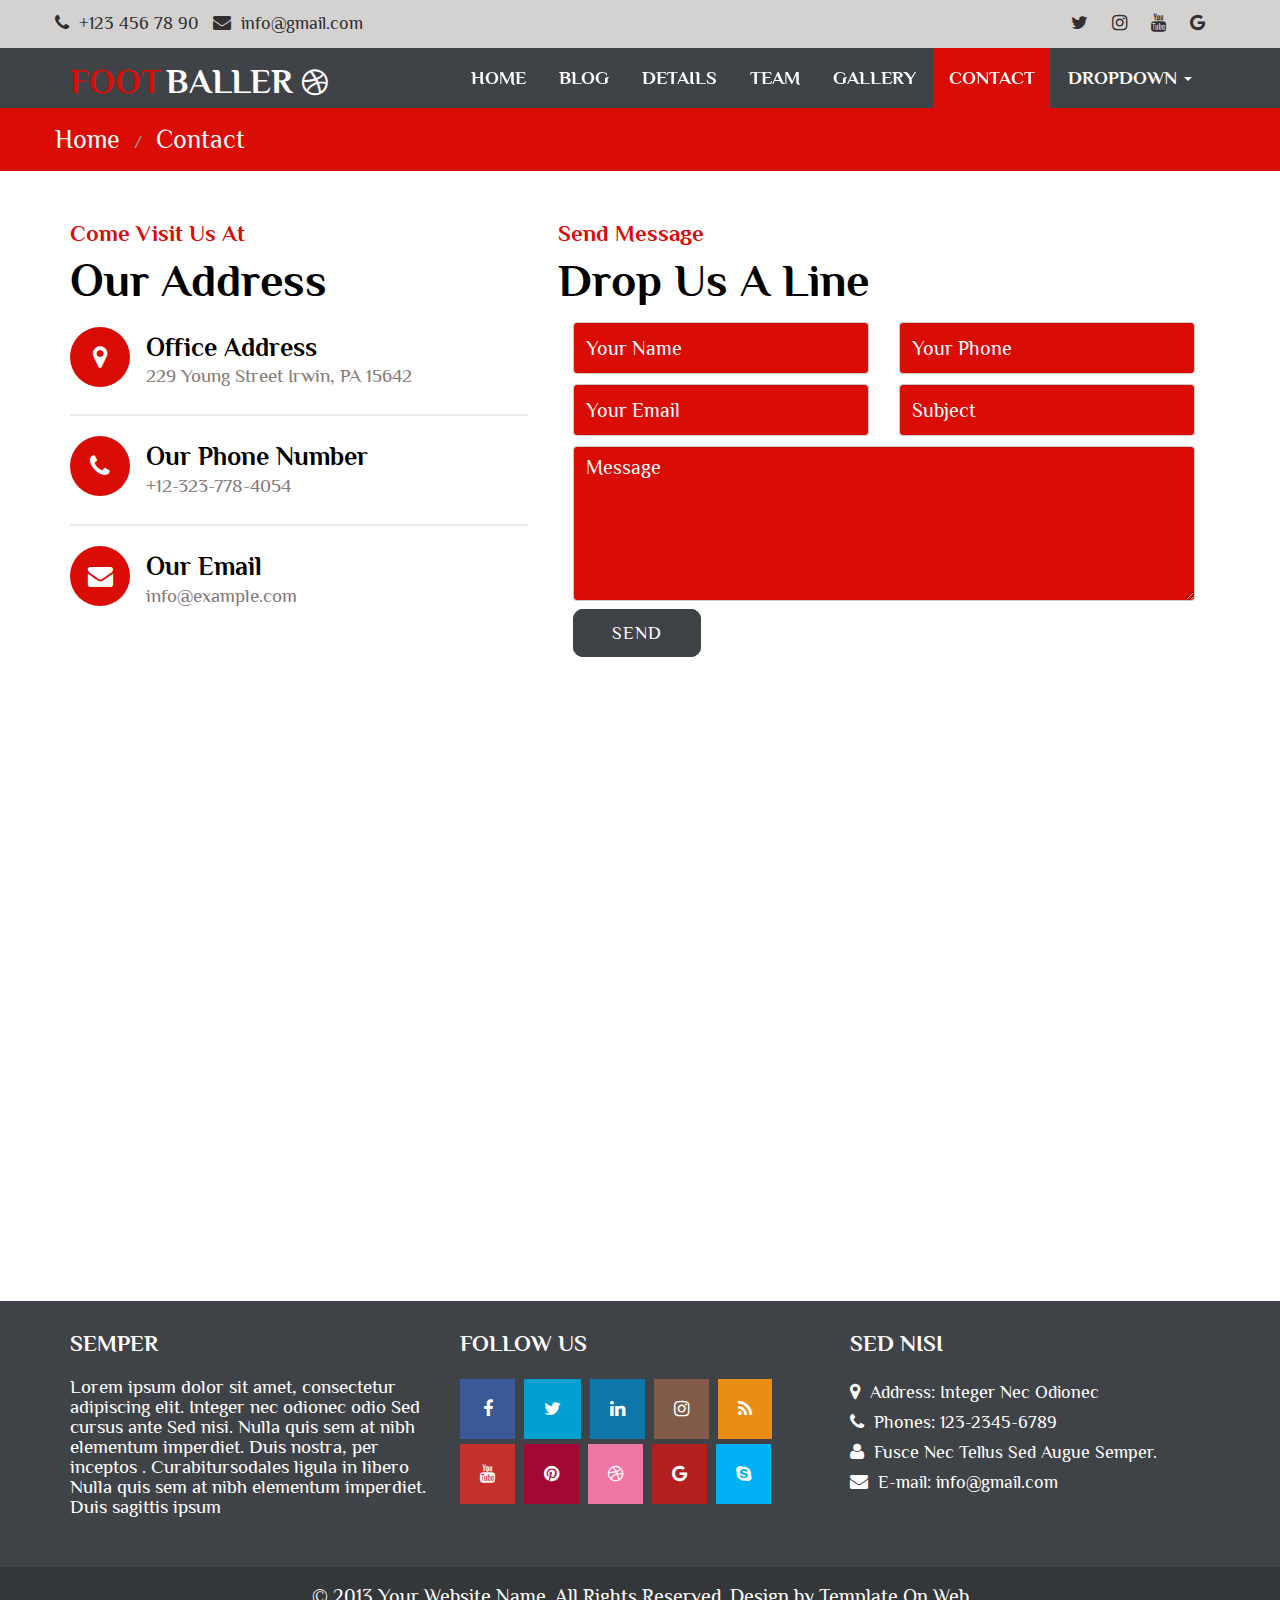
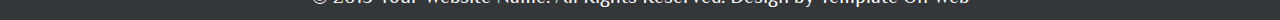
<file: contact.html>
<!DOCTYPE html>
<html lang="en">
  <head>
    <meta charset="utf-8">
    <meta http-equiv="X-UA-Compatible" content="IE=edge">
    <meta name="viewport" content="width=device-width, initial-scale=1">
    <title>FootBaller</title>
    <link href="css/bootstrap.min.css" rel="stylesheet">
    <link href="css/global.css" rel="stylesheet">
	<link href="css/contact.css" rel="stylesheet">
	<link rel="stylesheet" type="text/css" href="css/font-awesome.min.css" />
	<link href="https://fonts.googleapis.com/css?family=Philosopher" rel="stylesheet">
    <link href="css/animate.css" rel="stylesheet" type="text/css" media="all">
   <script src="js/jquery-2.1.1.min.js"></script>
    <script src="js/bootstrap.min.js"></script>
  </head>
<body>
<section id="header_main" class="clearfix">
 <div class="container">
  <div class="row">
   <div class="col-sm-12 space_all">
    <div class="col-sm-6 space_all">
     <div class="header_main_1">
       <ul>
	        <li><i class="fa fa-phone"></i><a href="#">+123 456 78 90</a></li>
			<li><i class="fa fa-envelope"></i><a href="#">info@gmail.com</a></li>
	   </ul>
     </div>
    </div>
    <div class="col-sm-6 space_all">
     <div class="header_main_3">
      <ul>
           <li><a href="#"><i class="fa fa-facbook"></i></a></li>
		   <li><a href="#"><i class="fa fa-twitter"></i></a></li>
		   <li><a href="#"><i class="fa fa-instagram"></i></a></li>
		   <li><a href="#"><i class="fa fa-youtube"></i></a></li>
		   <li><a href="#"><i class="fa fa-google"></i></a></li>
      </ul>
     </div>
    </div>
   </div>
  </div>
 </div>
</section>
<section id="header" class="cd-secondary-nav">
 <div class="container">
  <div class="row">
   <nav class="navbar navbar-default">
    <!-- Brand and toggle get grouped for better mobile display -->
    <div class="navbar-header">
      <button type="button" class="navbar-toggle" data-toggle="collapse" data-target="#dropdown-thumbnail-preview">
        <span class="sr-only">Toggle navigation</span>
        <span class="icon-bar"></span>
        <span class="icon-bar"></span>
        <span class="icon-bar"></span>
      </button>
	  <a class="navbar-brand" href="index.html"><span class="well_2">FOOT</span>BALLER <span class="well_1"><i class="fa fa-dribbble"></i></span></a>
    </div>
    <!-- Collect the nav links, forms, and other content for toggling -->
    <div class="collapse navbar-collapse" id="dropdown-thumbnail-preview">
      <ul class="nav navbar-nav">
        <li><a href="index.html" class="hvr-underline-from-center">HOME</a></li>
		<li><a href="blog.html" class="hvr-underline-from-center">BLOG</a></li>
		<li><a href="details.html" class="hvr-underline-from-center">DETAILS</a></li>
		<li><a href="team.html" class="hvr-underline-from-center">TEAM</a></li>
		<li><a href="gallery.html" class="hvr-underline-from-center">GALLERY</a></li>
		<li class="active"><a href="contact.html" class="hvr-underline-from-center">CONTACT</a></li>
        <li class="dropdown">
		<a href="#" class="hvr-wobble-to-top-right" data-toggle="dropdown">DROPDOWN <b class="caret"></b></a>
		  <ul class="dropdown-menu">
			 <li class="tell_1"><a href="gallery.html">GALLERY</a></li>
			 <li class="tell_1"><a href="details.html">DETAILS</a></li>
		     <li><a href="team.html">TEAM</a></li>		 
		  </ul>
		</li>
      </ul>
    </div>
    <!-- /.navbar-collapse -->
</nav>
  </div>
 </div>
</section>
<section id="blog_main">
 <div class="container">
  <div class="row">
   <div class="blog_main_1">
    <ul>
	     <li><a href="#">Home</a></li>
		 <li>/</li>
		 <li><a href="#">Contact</a></li>
	</ul>
   </div>
  </div>
 </div>
</section>
<section id="contact">
 <div class="container">
  <div class="row">
   <div class="contact_1 clearfix">
    <div class="col-sm-5">
	 <div class="contact_2">
	  <h4>Come Visit Us At</h4>
	  <h2>Our Address</h2>
	 </div>
	 <div class="contact_3 clearfix">
	  <div class="col-sm-2 space_all">
	   <div class="contact_4">
	    <i class="fa fa-map-marker"></i>
	   </div>
	  </div>
	  <div class="col-sm-10 space_all">
	   <div class="contact_5">
	    <h3>Office Address</h3>
		<p>229 Young Street Irwin, PA 15642</p>
	   </div>
	  </div>
	 </div>
	 <div class="contact_3 clearfix">
	  <div class="col-sm-2 space_all">
	   <div class="contact_4">
	    <i class="fa fa-phone"></i>
	   </div>
	  </div>
	  <div class="col-sm-10 space_all">
	   <div class="contact_5">
	    <h3>Our Phone Number</h3>
		<p>+12-323-778-4054</p>
	   </div>
	  </div>
	 </div>
	 <div class="contact_6 clearfix">
	  <div class="col-sm-2 space_all">
	   <div class="contact_4">
	    <i class="fa fa-envelope"></i>
	   </div>
	  </div>
	  <div class="col-sm-10 space_all">
	   <div class="contact_5">
	    <h3>Our Email</h3>
		<p>info@example.com</p>
	   </div>
	  </div>
	 </div>
	</div>
	<div class="col-sm-7">
	 <div class="contact_7">
	  <h4>Send Message</h4>
	  <h2>Drop Us A Line</h2>
	 </div>
	 <div class="col-sm-12 space_all">
	   <div class="col-sm-6">
	    <div class="contact_8">
		 <input type="text" class="form-control" placeholder="Your Name">
		</div> 
	   </div>
	   <div class="col-sm-6">
	    <div class="contact_8">
		 <input type="text" class="form-control" placeholder="Your Phone">
		</div> 
	   </div>
	  </div>
	  <div class="col-sm-12 space_all">
	   <div class="col-sm-6">
	    <div class="contact_8">
		 <input type="text" class="form-control" placeholder="Your Email">
		</div> 
	   </div>
	   <div class="col-sm-6">
	    <div class="contact_8">
		 <input type="text" class="form-control" placeholder="Subject">
		</div> 
	   </div>
	  </div>
	  <div class="col-sm-12">
	   <div class="contact_9">
	    <textarea placeholder="Message" class="form-control"></textarea>
	   </div>
	  </div>
	  <div class="col-sm-12">
	   <div class="contact_10">
	       <ul>
	            <li><a href="#" class="button">SEND</a></li>
	      </ul>
	   </div>
	  </div>
	</div>
   </div>
  </div> 
 </div>
</section>
<section id="contact_main">
 <iframe src="https://www.google.com/maps/embed?pb=!1m14!1m12!1m3!1d3635689.793072721!2d78.6421709625!3d27.141236999999997!2m3!1f0!2f0!3f0!3m2!1i1024!2i768!4f13.1!5e0!3m2!1sen!2sin!4v1531201517392" width="100%" height="600" frameborder="0" style="border:0" allowfullscreen=""></iframe>
</section>
<section id="footer" class="clearfix">
 <div class="container">
  <div class="row">
    <div class="col-sm-12 space_all">
  <div class="col-sm-4">
    <div class="footer_1">
	 <h4>SEMPER</h4>
	<p>Lorem ipsum dolor sit amet, consectetur
	adipiscing elit. Integer nec odionec odio Sed cursus ante
	Sed nisi. Nulla quis sem at nibh elementum imperdiet. Duis
	nostra, per inceptos . Curabitursodales ligula in libero
	Nulla quis sem at nibh elementum imperdiet. Duis sagittis ipsum</p>
	</div>
	</div>
	<div class="col-sm-4">
	 <div class="footer_2">
	  <h4>FOLLOW US</h4>
	  <ul>
	       <li class="well_3"><i class="fa fa-facebook"></i></li>
		   <li class="well_4"><i class="fa fa-twitter"></i></li>
		   <li class="well_5"><i class="fa fa-linkedin"></i></li>
		   <li class="well_6"><i class="fa fa-instagram"></i></li>
		   <li class="well_7"><i class="fa fa-rss"></i></li>
	  </ul>
	  <ul>
	       <li class="well_8"><i class="fa fa-youtube"></i></li>
		   <li class="well_9"><i class="fa fa-pinterest"></i></li>
		   <li class="well_10"><i class="fa fa-dribbble"></i></li>
		   <li class="well_11"><i class="fa fa-google"></i></li>
		   <li class="well_12"><i class="fa fa-skype"></i></li>
	  </ul>
	 </div>
	</div>
	<div class="col-sm-4">
	 <div class="footer_4">
	 <h4>SED NISI</h4>
	  <ul>
	     <li><i class="fa fa-map-marker"></i>Address: Integer Nec Odionec</li>
         <li><i class="fa fa-phone"></i>Phones: <a href="#">123-2345-6789</a></li>
         <li><i class="fa fa-user"></i>Fusce Nec Tellus Sed Augue Semper.</li>
         <li><i class="fa fa-envelope"></i>E-mail:<a href="#"> info@gmail.com</a></li> 
     </ul>
	</div>
	</div>
  </div>
  </div>
 </div>  
</section>
<section id="footer_main" class="clearfix">
	 <div class="col-sm-12 space_all">
	  <div class="footer_main_1">
	    <p>© 2013 Your Website Name. All Rights Reserved. Design by<a href="http://www.TemplateOnWeb.com"> Template On Web</a> </p>
	  </div>
	 </div>
</section>
<script>
$(document).ready(function(){
	/*****Fixed Menu******/
	var secondaryNav = $('.cd-secondary-nav'),
	   secondaryNavTopPosition = secondaryNav.offset().top;
		$(window).on('scroll', function(){
			if($(window).scrollTop() > secondaryNavTopPosition ) {
				secondaryNav.addClass('is-fixed');	
			} else {
				secondaryNav.removeClass('is-fixed');
			}
		});	
		
});
</script>
<script>
	$(document).on('click', '.panel-heading span.clickable', function (e) {
    var $this = $(this);
    if (!$this.hasClass('panel-collapsed')) {
        $this.parents('.panel').find('.panel-body').slideUp();
        $this.addClass('panel-collapsed');
        $this.find('i').removeClass('glyphicon-minus').addClass('glyphicon-plus');
    } else {
        $this.parents('.panel').find('.panel-body').slideDown();
        $this.removeClass('panel-collapsed');
        $this.find('i').removeClass('glyphicon-plus').addClass('glyphicon-minus');
    }
});
$(document).on('click', '.panel div.clickable', function (e) {
    var $this = $(this);
    if (!$this.hasClass('panel-collapsed')) {
        $this.parents('.panel').find('.panel-body').slideUp();
        $this.addClass('panel-collapsed');
        $this.find('i').removeClass('glyphicon-minus').addClass('glyphicon-plus');
    } else {
        $this.parents('.panel').find('.panel-body').slideDown();
        $this.removeClass('panel-collapsed');
        $this.find('i').removeClass('glyphicon-plus').addClass('glyphicon-minus');
    }
});
$(document).ready(function () {
    $('.panel-heading span.clickable').click();
    $('.panel div.clickable').click();
});

	</script>
</body>
</html>
</file>
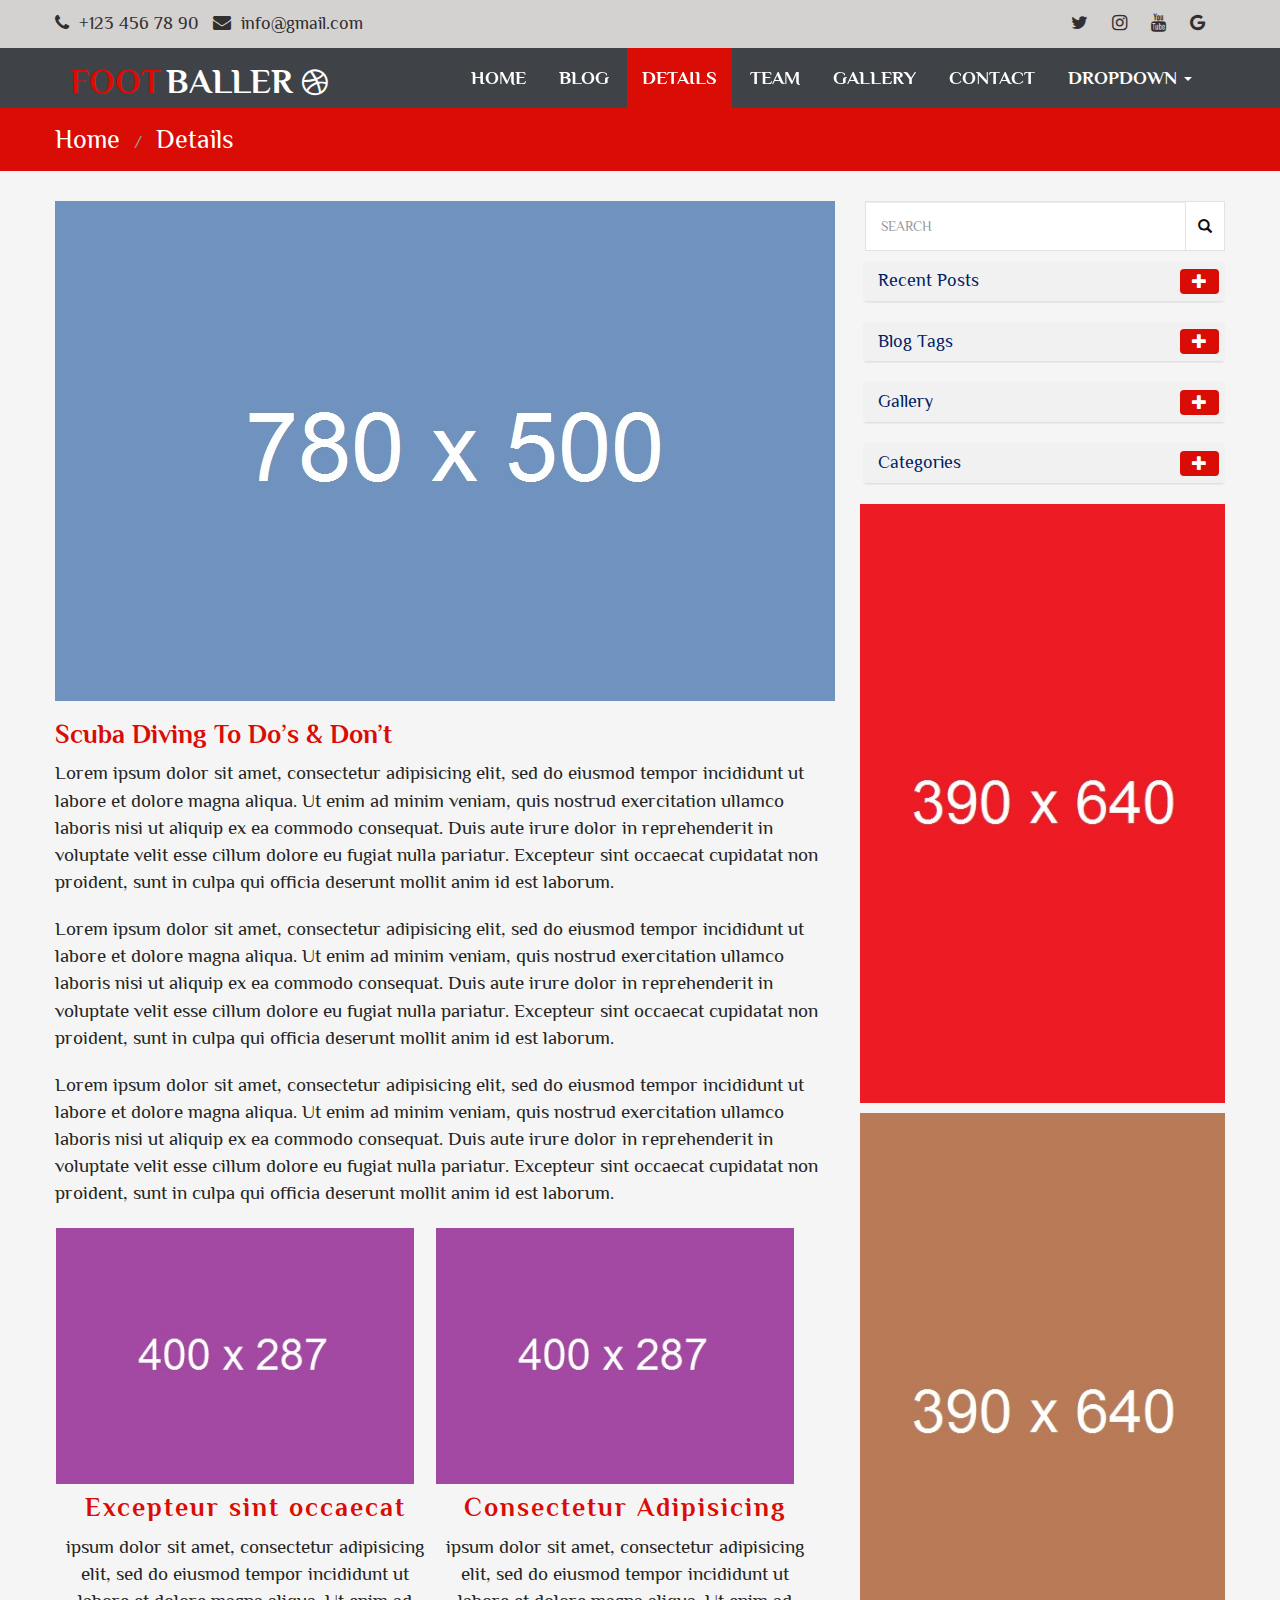
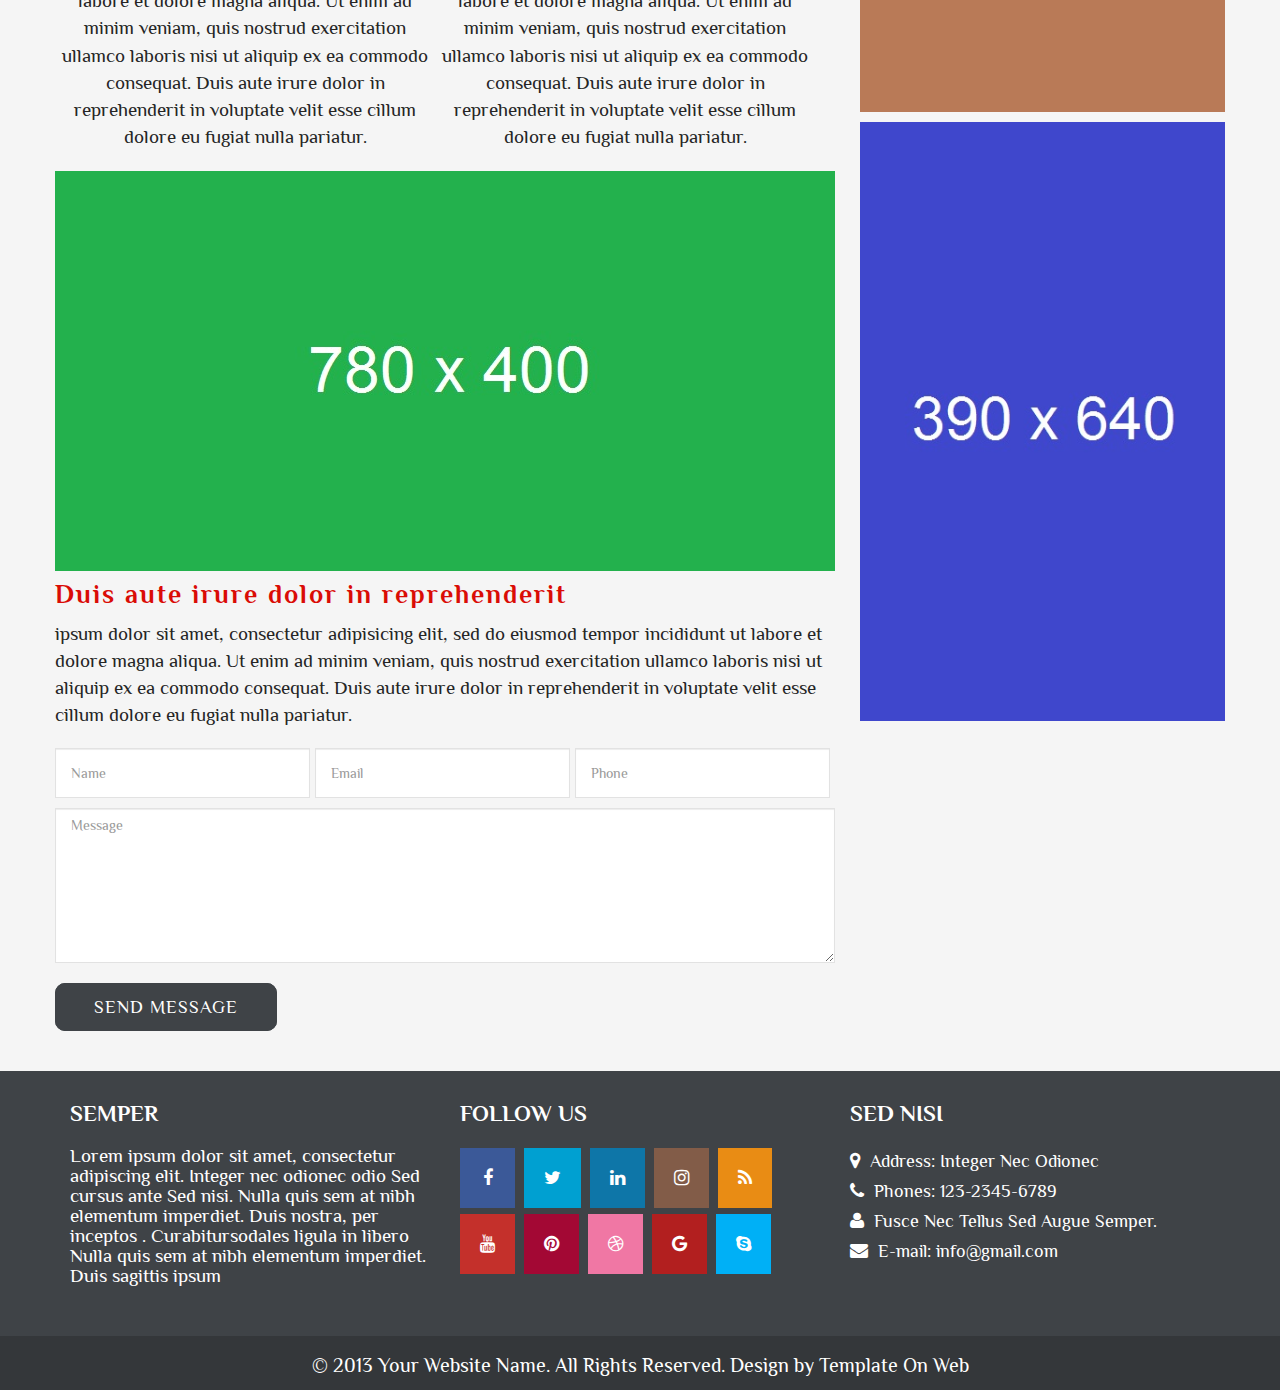
<file: details.html>
<!DOCTYPE html>
<html lang="en">
  <head>
    <meta charset="utf-8">
    <meta http-equiv="X-UA-Compatible" content="IE=edge">
    <meta name="viewport" content="width=device-width, initial-scale=1">
    <title>FootBaller</title>
    <link href="css/bootstrap.min.css" rel="stylesheet">
    <link href="css/global.css" rel="stylesheet">
	<link href="css/details.css" rel="stylesheet">
	<link rel="stylesheet" type="text/css" href="css/font-awesome.min.css" />
	<link href="https://fonts.googleapis.com/css?family=Philosopher" rel="stylesheet">
    <link href="css/animate.css" rel="stylesheet" type="text/css" media="all">
   <script src="js/jquery-2.1.1.min.js"></script>
    <script src="js/bootstrap.min.js"></script>
  </head>
<body>
<section id="header_main" class="clearfix">
 <div class="container">
  <div class="row">
   <div class="col-sm-12 space_all">
    <div class="col-sm-6 space_all">
     <div class="header_main_1">
       <ul>
	        <li><i class="fa fa-phone"></i><a href="#">+123 456 78 90</a></li>
			<li><i class="fa fa-envelope"></i><a href="#">info@gmail.com</a></li>
	   </ul>
     </div>
    </div>
    <div class="col-sm-6 space_all">
     <div class="header_main_3">
      <ul>
           <li><a href="#"><i class="fa fa-facbook"></i></a></li>
		   <li><a href="#"><i class="fa fa-twitter"></i></a></li>
		   <li><a href="#"><i class="fa fa-instagram"></i></a></li>
		   <li><a href="#"><i class="fa fa-youtube"></i></a></li>
		   <li><a href="#"><i class="fa fa-google"></i></a></li>
      </ul>
     </div>
    </div>
   </div>
  </div>
 </div>
</section>
<section id="header" class="cd-secondary-nav">
 <div class="container">
  <div class="row">
   <nav class="navbar navbar-default">
    <!-- Brand and toggle get grouped for better mobile display -->
    <div class="navbar-header">
      <button type="button" class="navbar-toggle" data-toggle="collapse" data-target="#dropdown-thumbnail-preview">
        <span class="sr-only">Toggle navigation</span>
        <span class="icon-bar"></span>
        <span class="icon-bar"></span>
        <span class="icon-bar"></span>
      </button>
	  <a class="navbar-brand" href="index.html"><span class="well_2">FOOT</span>BALLER <span class="well_1"><i class="fa fa-dribbble"></i></span></a>
    </div>
    <!-- Collect the nav links, forms, and other content for toggling -->
    <div class="collapse navbar-collapse" id="dropdown-thumbnail-preview">
      <ul class="nav navbar-nav">
        <li><a href="index.html" class="hvr-underline-from-center">HOME</a></li>
		<li><a href="blog.html" class="hvr-underline-from-center">BLOG</a></li>
		<li class="active"><a href="details.html" class="hvr-underline-from-center">DETAILS</a></li>
		<li><a href="team.html" class="hvr-underline-from-center">TEAM</a></li>
		<li><a href="gallery.html" class="hvr-underline-from-center">GALLERY</a></li>
		<li><a href="contact.html" class="hvr-underline-from-center">CONTACT</a></li>
        <li class="dropdown">
		<a href="#" class="hvr-wobble-to-top-right" data-toggle="dropdown">DROPDOWN <b class="caret"></b></a>
		  <ul class="dropdown-menu">
			 <li class="tell_1"><a href="gallery.html">GALLERY</a></li>
			 <li class="tell_1"><a href="details.html">DETAILS</a></li>
		     <li><a href="team.html">TEAM</a></li>			 
		  </ul>
		</li>
      </ul>
    </div>
    <!-- /.navbar-collapse -->
</nav>
  </div>
 </div>
</section>
<section id="blog_main">
 <div class="container">
  <div class="row">
   <div class="blog_main_1">
    <ul>
	     <li><a href="#">Home</a></li>
		 <li>/</li>
		 <li><a href="#">Details</a></li>
	</ul>
   </div>
  </div>
 </div>
</section>
<section id="blog">
 <div class="container">
  <div class="row">
   <div class="blog_1 clearfix">
    <div class="col-sm-8 space_all">
	 <div class="details_1">
	  <a href="#"><img src="img/46.jpg" alt="abc" class="img_responsive"></a>
	  <h3>Scuba Diving To Do’s & Don’t</h3>
	  <p>Lorem ipsum dolor sit amet, consectetur adipisicing elit, sed do eiusmod tempor incididunt ut labore et dolore magna aliqua. 
		  Ut enim ad minim veniam, quis nostrud exercitation ullamco laboris nisi ut aliquip ex ea commodo consequat.
		  Duis aute irure dolor in reprehenderit in voluptate velit esse cillum dolore eu fugiat nulla pariatur. 
		  Excepteur sint occaecat cupidatat non proident, sunt in culpa qui officia deserunt mollit anim id est laborum.</p>
		  
	 <p>Lorem ipsum dolor sit amet, consectetur adipisicing elit, sed do eiusmod tempor incididunt ut labore et dolore magna aliqua. 
		  Ut enim ad minim veniam, quis nostrud exercitation ullamco laboris nisi ut aliquip ex ea commodo consequat.
		  Duis aute irure dolor in reprehenderit in voluptate velit esse cillum dolore eu fugiat nulla pariatur. 
		  Excepteur sint occaecat cupidatat non proident, sunt in culpa qui officia deserunt mollit anim id est laborum.</p>
		  
	<p>Lorem ipsum dolor sit amet, consectetur adipisicing elit, sed do eiusmod tempor incididunt ut labore et dolore magna aliqua. 
		  Ut enim ad minim veniam, quis nostrud exercitation ullamco laboris nisi ut aliquip ex ea commodo consequat.
		  Duis aute irure dolor in reprehenderit in voluptate velit esse cillum dolore eu fugiat nulla pariatur. 
		  Excepteur sint occaecat cupidatat non proident, sunt in culpa qui officia deserunt mollit anim id est laborum.</p>
	 </div>
	 <div class="details_2 clearfix">
	  <div class="col-sm-6 space_all">
	   <div class="details_3">
	    <a href="#"><img src="img/48.jpg" alt="abc" class="img_responsive"></a>
		<h3>Excepteur sint occaecat</h3>
		<p>ipsum dolor sit amet, consectetur adipisicing elit, sed do eiusmod tempor incididunt ut labore et dolore magna aliqua. 
		  Ut enim ad minim veniam, quis nostrud exercitation ullamco laboris nisi ut aliquip ex ea commodo consequat.
		  Duis aute irure dolor in reprehenderit in voluptate velit esse cillum dolore eu fugiat nulla pariatur. </p>
	   </div>
	  </div>
	  <div class="col-sm-6 space_all">
	   <div class="details_3">
	    <a href="#"><img src="img/49.jpg" alt="abc" class="img_responsive"></a>
		<h3>Consectetur Adipisicing</h3>
		<p>ipsum dolor sit amet, consectetur adipisicing elit, sed do eiusmod tempor incididunt ut labore et dolore magna aliqua. 
		  Ut enim ad minim veniam, quis nostrud exercitation ullamco laboris nisi ut aliquip ex ea commodo consequat.
		  Duis aute irure dolor in reprehenderit in voluptate velit esse cillum dolore eu fugiat nulla pariatur. </p>
	   </div>
	  </div>
	 </div>
	 <div class="details_4">
	  <a href="#"><img src="img/50.jpg" alt="abc" class="img_responsive"></a>
	  <h3>Duis aute irure dolor in reprehenderit</h3>
	  <p>ipsum dolor sit amet, consectetur adipisicing elit, sed do eiusmod tempor incididunt ut labore et dolore magna aliqua. 
		  Ut enim ad minim veniam, quis nostrud exercitation ullamco laboris nisi ut aliquip ex ea commodo consequat.
		  Duis aute irure dolor in reprehenderit in voluptate velit esse cillum dolore eu fugiat nulla pariatur.</p>
	 </div>
	 <div class="details_5">
	  <div class="col-sm-12 space_all">
	 <div class="col-sm-12 space_all">
	  <div class="col-sm-4 space_all">
	   <div class="details_6">
	    <input type="text" class="form-control" placeholder="Name">
	   </div>
	  </div>
	  <div class="col-sm-4 space_all">
	   <div class="details_6">
	    <input type="text" class="form-control" placeholder="Email">
	   </div>
	  </div>
	  <div class="col-sm-4 space_all">
	   <div class="details_6">
	    <input type="text" class="form-control" placeholder="Phone">
	   </div>
	  </div>
	 </div>
	 <div class="col-sm-12 space_all">
	  <div class="details_7">
	   <textarea placeholder="Message" class="form-control"></textarea>
	  </div>
	 </div>
	 <div class="col-sm-12 space_all">
	  <div class="details_8">
	   <p><a href="#" class="button">SEND MESSAGE</a></p>
	  </div>
	 </div>
	</div>
	 </div>
	</div>
	<div class="col-sm-4 space_all">
	 <div class="blog_8">
	  <div id="custom-search-input">
                            <div class="input-group col-md-12">
                                <input type="text" class="  search-query form-control" placeholder="SEARCH">
                                <span class="input-group-btn">
                                    <button class="btn btn-danger" type="button">
                                        <span class=" glyphicon glyphicon-search"></span>
                                    </button>
                                </span>
                            </div>
                        </div>
	 </div>
	 <div class="blog_9">
	  <div class="panel panel-primary">
                <div class="panel-heading">
                    <h3 class="panel-title"><a href="#">Recent Posts</a></h3>
                    <span class="pull-right clickable"><i class="glyphicon glyphicon-minus"></i></span>
                </div>
                <div class="panel-body" style="display: block;"><a href="#">Scuba Diving To Do’s & Don’t</a></div>
                <div class="panel-body" style="display: block;"><a href="#">Luxury Tours in Bahamas</a></div>
                <div class="panel-body" style="display: block;"><a href="#">Amazing Tips for Tour Guides</a></div>
				<div class="panel-body" style="display: block;"><a href="#">What to Wear on Outdoor Trips?</a></div>
				<div class="panel-body" style="display: block;"><a href="#">Top Tour Destination of 2016</a></div>
            </div>
	 </div>
	 <div class="blog_9">
	  <div class="panel panel-primary">
                <div class="panel-heading">
                    <h3 class="panel-title"><a href="#">Blog Tags</a></h3>
                    <span class="pull-right clickable"><i class="glyphicon glyphicon-minus"></i></span>
                </div>
                <div class="panel-body" style="display: block;"><a href="#">
				 <ul>
				      <li class="well_14">Top</li>
					  <li class="well_14">Tour</li>
					  <li class="well_14">Trips</li>
					  <li class="well_14">Wear</li>
					  <li class="well_14">Scuba</li>
				 </ul>
				</a>
				</div>
				<div class="panel-body" style="display: block;"><a href="#">
				<ul>
				      <li class="well_14">Top</li>
					  <li class="well_14">Tour</li>
					  <li class="well_14">Trips</li>
					  <li class="well_14">Wear</li>
				 </ul>
				</a>
				</div>
				<div class="panel-body" style="display: block;"><a href="#">
				<ul>
				      <li class="well_14">Top</li>
					  <li class="well_14">Tour</li>
					  <li class="well_14">Trips</li>
				 </ul>
				</a>
				</div>
            </div>
	 </div>
	 <div class="blog_9">
	  <div class="panel panel-primary">
                <div class="panel-heading">
                    <h3 class="panel-title"><a href="#">Gallery</a></h3>
                    <span class="pull-right clickable"><i class="glyphicon glyphicon-minus"></i></span>
                </div>
                <div class="panel-body" style="display: block;">
				  <ul>
				       <li><a href="#"><img src="img/38.jpg" alt="abc"></a></li>
					   <li><a href="#"><img src="img/39.jpg" alt="abc"></a></li>
					   <li><a href="#"><img src="img/40.jpg" alt="abc"></a></li>					   
				  </ul>
				  <ul>
				       <li><a href="#"><img src="img/41.jpg" alt="abc"></a></li>
					   <li><a href="#"><img src="img/42.jpg" alt="abc"></a></li>
					   <li><a href="#"><img src="img/43.jpg" alt="abc"></a></li>
				  </ul>
				</div>
           
            </div>
	 </div>
	 <div class="blog_9">
	  <div class="panel panel-primary">
                <div class="panel-heading">
                    <h3 class="panel-title"><a href="#">Categories</a></h3>
                    <span class="pull-right clickable"><i class="glyphicon glyphicon-minus"></i></span>
                </div>
                <div class="panel-body" style="display: block;"><a href="#">Budget Tours (3)</a></div>
                <div class="panel-body" style="display: block;"><a href="#">Expert Insight (4)</a></div>
                <div class="panel-body" style="display: block;"><a href="#">Independent (2)</a></div>
				<div class="panel-body" style="display: block;"><a href="#">Luxury Tours (2)</a></div>
				<div class="panel-body" style="display: block;"><a href="#">Safety Tips (5)</a></div>
				<div class="panel-body" style="display: block;"><a href="#">Tips n Tricks (1)</a></div>
				<div class="panel-body" style="display: block;"><a href="#">Uncategorized (7)</a></div>
            </div>
	 </div>
	 <div class="blog_10">
	  <a href="#"><img src="img/44.jpg" alt="abc" class="img_responsive"></a>
	 </div>
	 <div class="blog_10">
	  <a href="#"><img src="img/45.jpg" alt="abc" class="img_responsive"></a>
	 </div>
	 <div class="blog_10">
	  <a href="#"><img src="img/47.jpg" alt="abc" class="img_responsive"></a>
	 </div>
	</div>
   </div>
  </div>
 </div>
</section>
<section id="footer" class="clearfix">
 <div class="container">
  <div class="row">
    <div class="col-sm-12 space_all">
  <div class="col-sm-4">
    <div class="footer_1">
	 <h4>SEMPER</h4>
	<p>Lorem ipsum dolor sit amet, consectetur
	adipiscing elit. Integer nec odionec odio Sed cursus ante
	Sed nisi. Nulla quis sem at nibh elementum imperdiet. Duis
	nostra, per inceptos . Curabitursodales ligula in libero
	Nulla quis sem at nibh elementum imperdiet. Duis sagittis ipsum</p>
	</div>
	</div>
	<div class="col-sm-4">
	 <div class="footer_2">
	  <h4>FOLLOW US</h4>
	  <ul>
	       <li class="well_3"><i class="fa fa-facebook"></i></li>
		   <li class="well_4"><i class="fa fa-twitter"></i></li>
		   <li class="well_5"><i class="fa fa-linkedin"></i></li>
		   <li class="well_6"><i class="fa fa-instagram"></i></li>
		   <li class="well_7"><i class="fa fa-rss"></i></li>
	  </ul>
	  <ul>
	       <li class="well_8"><i class="fa fa-youtube"></i></li>
		   <li class="well_9"><i class="fa fa-pinterest"></i></li>
		   <li class="well_10"><i class="fa fa-dribbble"></i></li>
		   <li class="well_11"><i class="fa fa-google"></i></li>
		   <li class="well_12"><i class="fa fa-skype"></i></li>
	  </ul>
	 </div>
	</div>
	<div class="col-sm-4">
	 <div class="footer_4">
	 <h4>SED NISI</h4>
	  <ul>
	     <li><i class="fa fa-map-marker"></i>Address: Integer Nec Odionec</li>
         <li><i class="fa fa-phone"></i>Phones: <a href="#">123-2345-6789</a></li>
         <li><i class="fa fa-user"></i>Fusce Nec Tellus Sed Augue Semper.</li>
         <li><i class="fa fa-envelope"></i>E-mail:<a href="#"> info@gmail.com</a></li> 
     </ul>
	</div>
	</div>
  </div>
  </div>
 </div>  
</section>
<section id="footer_main" class="clearfix">
	 <div class="col-sm-12 space_all">
	  <div class="footer_main_1">
	    <p>© 2013 Your Website Name. All Rights Reserved. Design by<a href="http://www.TemplateOnWeb.com"> Template On Web</a> </p>
	  </div>
	 </div>
</section>
<script>
$(document).ready(function(){
	/*****Fixed Menu******/
	var secondaryNav = $('.cd-secondary-nav'),
	   secondaryNavTopPosition = secondaryNav.offset().top;
		$(window).on('scroll', function(){
			if($(window).scrollTop() > secondaryNavTopPosition ) {
				secondaryNav.addClass('is-fixed');	
			} else {
				secondaryNav.removeClass('is-fixed');
			}
		});	
		
});
</script>
<script>
	$(document).on('click', '.panel-heading span.clickable', function (e) {
    var $this = $(this);
    if (!$this.hasClass('panel-collapsed')) {
        $this.parents('.panel').find('.panel-body').slideUp();
        $this.addClass('panel-collapsed');
        $this.find('i').removeClass('glyphicon-minus').addClass('glyphicon-plus');
    } else {
        $this.parents('.panel').find('.panel-body').slideDown();
        $this.removeClass('panel-collapsed');
        $this.find('i').removeClass('glyphicon-plus').addClass('glyphicon-minus');
    }
});
$(document).on('click', '.panel div.clickable', function (e) {
    var $this = $(this);
    if (!$this.hasClass('panel-collapsed')) {
        $this.parents('.panel').find('.panel-body').slideUp();
        $this.addClass('panel-collapsed');
        $this.find('i').removeClass('glyphicon-minus').addClass('glyphicon-plus');
    } else {
        $this.parents('.panel').find('.panel-body').slideDown();
        $this.removeClass('panel-collapsed');
        $this.find('i').removeClass('glyphicon-plus').addClass('glyphicon-minus');
    }
});
$(document).ready(function () {
    $('.panel-heading span.clickable').click();
    $('.panel div.clickable').click();
});

	</script>
</body>
</html>
</file>
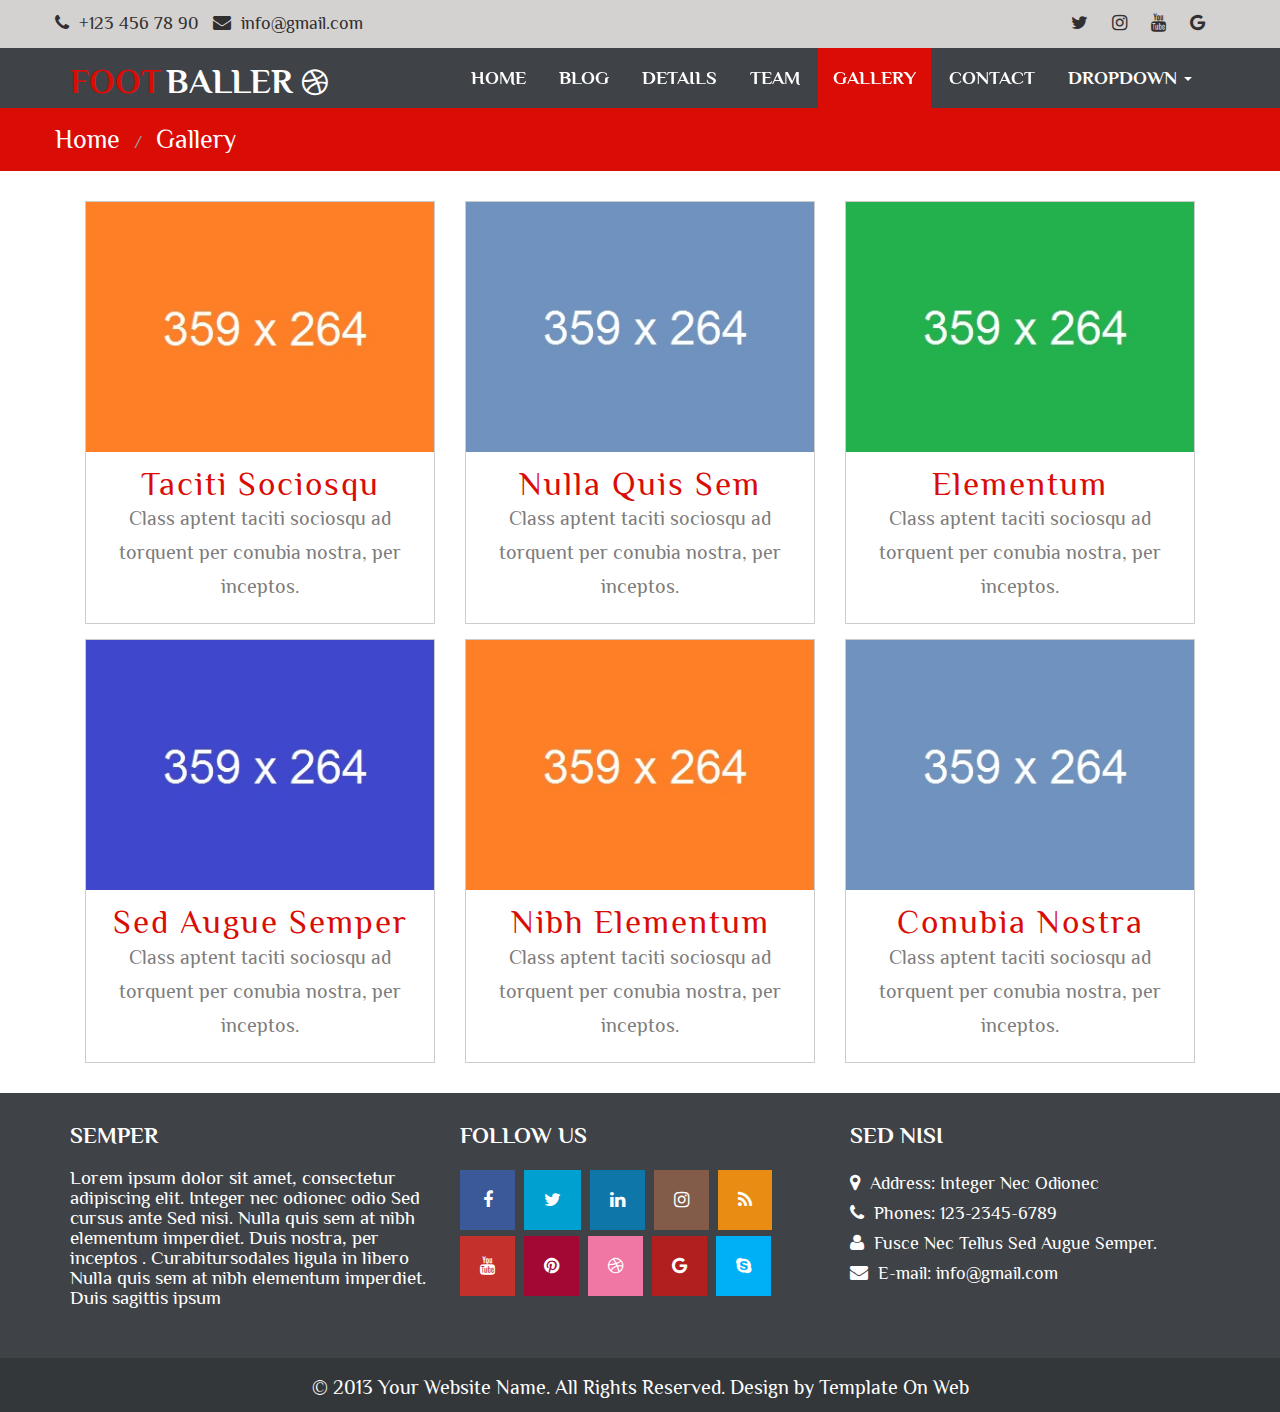
<file: gallery.html>
<!DOCTYPE html>
<html lang="en">
  <head>
    <meta charset="utf-8">
    <meta http-equiv="X-UA-Compatible" content="IE=edge">
    <meta name="viewport" content="width=device-width, initial-scale=1">
    <title>FootBaller</title>
    <link href="css/bootstrap.min.css" rel="stylesheet">
    <link href="css/global.css" rel="stylesheet">
	<link href="css/gallery.css" rel="stylesheet">
	<link rel="stylesheet" type="text/css" href="css/font-awesome.min.css" />
	<link href="https://fonts.googleapis.com/css?family=Philosopher" rel="stylesheet">
    <link href="css/animate.css" rel="stylesheet" type="text/css" media="all">
   <script src="js/jquery-2.1.1.min.js"></script>
    <script src="js/bootstrap.min.js"></script>
  </head>
<body>
<section id="header_main" class="clearfix">
 <div class="container">
  <div class="row">
   <div class="col-sm-12 space_all">
    <div class="col-sm-6 space_all">
     <div class="header_main_1">
       <ul>
	        <li><i class="fa fa-phone"></i><a href="#">+123 456 78 90</a></li>
			<li><i class="fa fa-envelope"></i><a href="#">info@gmail.com</a></li>
	   </ul>
     </div>
    </div>
    <div class="col-sm-6 space_all">
     <div class="header_main_3">
      <ul>
           <li><a href="#"><i class="fa fa-facbook"></i></a></li>
		   <li><a href="#"><i class="fa fa-twitter"></i></a></li>
		   <li><a href="#"><i class="fa fa-instagram"></i></a></li>
		   <li><a href="#"><i class="fa fa-youtube"></i></a></li>
		   <li><a href="#"><i class="fa fa-google"></i></a></li>
      </ul>
     </div>
    </div>
   </div>
  </div>
 </div>
</section>
<section id="header" class="cd-secondary-nav">
 <div class="container">
  <div class="row">
   <nav class="navbar navbar-default">
    <!-- Brand and toggle get grouped for better mobile display -->
    <div class="navbar-header">
      <button type="button" class="navbar-toggle" data-toggle="collapse" data-target="#dropdown-thumbnail-preview">
        <span class="sr-only">Toggle navigation</span>
        <span class="icon-bar"></span>
        <span class="icon-bar"></span>
        <span class="icon-bar"></span>
      </button>
	  <a class="navbar-brand" href="index.html"><span class="well_2">FOOT</span>BALLER <span class="well_1"><i class="fa fa-dribbble"></i></span></a>
    </div>
    <!-- Collect the nav links, forms, and other content for toggling -->
    <div class="collapse navbar-collapse" id="dropdown-thumbnail-preview">
      <ul class="nav navbar-nav">
        <li><a href="index.html" class="hvr-underline-from-center">HOME</a></li>
		<li><a href="blog.html" class="hvr-underline-from-center">BLOG</a></li>
		<li><a href="details.html" class="hvr-underline-from-center">DETAILS</a></li>
		<li><a href="team.html" class="hvr-underline-from-center">TEAM</a></li>
		<li class="active"><a href="gallery.html" class="hvr-underline-from-center">GALLERY</a></li>
		<li><a href="contact.html" class="hvr-underline-from-center">CONTACT</a></li>
        <li class="dropdown">
		<a href="#" class="hvr-wobble-to-top-right" data-toggle="dropdown">DROPDOWN <b class="caret"></b></a>
		  <ul class="dropdown-menu">
			 <li class="tell_1"><a href="gallery.html">GALLERY</a></li>
			 <li class="tell_1"><a href="details.html">DETAILS</a></li>
		     <li><a href="team.html">TEAM</a></li>			 
		  </ul>
		</li>
      </ul>
    </div>
    <!-- /.navbar-collapse -->
</nav>
  </div>
 </div>
</section>
<section id="blog_main">
 <div class="container">
  <div class="row">
   <div class="blog_main_1">
    <ul>
	     <li><a href="#">Home</a></li>
		 <li>/</li>
		 <li><a href="#">Gallery</a></li>
	</ul>
   </div>
  </div>
 </div>
</section>
<section id="gallery">
 <div class="container">
  <div class="row">
   <div class="col-sm-12 padding_all">
    <div class="gallery_main clearfix">
	 <div class="col-sm-4">
	 <div class="gallery_2">
	  <div class="ih-item square effect12 left_to_right"><a href="#">
	  <div class="img"><img src="img/55.jpg" alt="img"></div>
	  <div class="info">
		<h3>Vestibulum Lacinia</h3>
		<p>Sed Dignissim Lacinia Nunc.taciti sociosqu ad torquent per conubia nostra, per inceptos.</p>
	  </div></a></div>
      <h3 class="text-center"><a href="#">Taciti Sociosqu</a></h3>
	  <p class="text-center">Class aptent taciti sociosqu ad torquent per conubia nostra, per inceptos.</p>
	 </div>
	</div>
	 <div class="col-sm-4">
	 <div class="gallery_2">
	  <div class="ih-item square effect12 left_to_right"><a href="#">
	  <div class="img"><img src="img/56.jpg" alt="img"></div>
	  <div class="info">
		<h3>Vestibulum Lacinia</h3>
		<p>Sed Dignissim Lacinia Nunc.taciti sociosqu ad torquent per conubia nostra, per inceptos.</p>
	  </div></a></div>
      <h3 class="text-center"><a href="#">Nulla Quis Sem</a></h3>
	  <p class="text-center">Class aptent taciti sociosqu ad torquent per conubia nostra, per inceptos.</p>
	 </div>
	</div>
	 <div class="col-sm-4">
	 <div class="gallery_2">
	  <div class="ih-item square effect12 left_to_right"><a href="#">
	  <div class="img"><img src="img/57.jpg" alt="img"></div>
	  <div class="info">
		<h3>Vestibulum Lacinia</h3>
		<p>Sed Dignissim Lacinia Nunc.taciti sociosqu ad torquent per conubia nostra, per inceptos.</p>
	  </div></a></div>
      <h3 class="text-center"><a href="#">Elementum</a></h3>
	  <p class="text-center">Class aptent taciti sociosqu ad torquent per conubia nostra, per inceptos.</p>
	 </div>
	</div>
	 <div class="col-sm-4">
	 <div class="gallery_2">
	  <div class="ih-item square effect12 left_to_right"><a href="#">
	  <div class="img"><img src="img/58.jpg" alt="img"></div>
	  <div class="info">
		<h3>Vestibulum Lacinia</h3>
		<p>Sed Dignissim Lacinia Nunc.taciti sociosqu ad torquent per conubia nostra, per inceptos.</p>
	  </div></a></div>
      <h3 class="text-center"><a href="#">Sed Augue Semper</a></h3>
	  <p class="text-center">Class aptent taciti sociosqu ad torquent per conubia nostra, per inceptos.</p>
	 </div>
	</div>
	 <div class="col-sm-4">
	 <div class="gallery_2">
	  <div class="ih-item square effect12 left_to_right"><a href="#">
	  <div class="img"><img src="img/59.jpg" alt="img"></div>
	  <div class="info">
		<h3>Vestibulum Lacinia</h3>
		<p>Sed Dignissim Lacinia Nunc.taciti sociosqu ad torquent per conubia nostra, per inceptos.</p>
	  </div></a></div>
      <h3 class="text-center"><a href="#">Nibh Elementum</a></h3>
	  <p class="text-center">Class aptent taciti sociosqu ad torquent per conubia nostra, per inceptos.</p>
	 </div>
	</div>
	 <div class="col-sm-4">
	 <div class="gallery_2">
	  <div class="ih-item square effect12 left_to_right"><a href="#">
	  <div class="img"><img src="img/60.jpg" alt="img"></div>
	  <div class="info">
		<h3>Vestibulum Lacinia</h3>
		<p>Sed Dignissim Lacinia Nunc.taciti sociosqu ad torquent per conubia nostra, per inceptos.</p>
	  </div></a></div>
      <h3 class="text-center"><a href="#">Conubia Nostra</a></h3>
	  <p class="text-center">Class aptent taciti sociosqu ad torquent per conubia nostra, per inceptos.</p>
	 </div>
	</div>
	</div>
   </div>
  </div>
 </div>
</section>
<section id="footer" class="clearfix">
 <div class="container">
  <div class="row">
    <div class="col-sm-12 space_all">
  <div class="col-sm-4">
    <div class="footer_1">
	 <h4>SEMPER</h4>
	<p>Lorem ipsum dolor sit amet, consectetur
	adipiscing elit. Integer nec odionec odio Sed cursus ante
	Sed nisi. Nulla quis sem at nibh elementum imperdiet. Duis
	nostra, per inceptos . Curabitursodales ligula in libero
	Nulla quis sem at nibh elementum imperdiet. Duis sagittis ipsum</p>
	</div>
	</div>
	<div class="col-sm-4">
	 <div class="footer_2">
	  <h4>FOLLOW US</h4>
	  <ul>
	       <li class="well_3"><i class="fa fa-facebook"></i></li>
		   <li class="well_4"><i class="fa fa-twitter"></i></li>
		   <li class="well_5"><i class="fa fa-linkedin"></i></li>
		   <li class="well_6"><i class="fa fa-instagram"></i></li>
		   <li class="well_7"><i class="fa fa-rss"></i></li>
	  </ul>
	  <ul>
	       <li class="well_8"><i class="fa fa-youtube"></i></li>
		   <li class="well_9"><i class="fa fa-pinterest"></i></li>
		   <li class="well_10"><i class="fa fa-dribbble"></i></li>
		   <li class="well_11"><i class="fa fa-google"></i></li>
		   <li class="well_12"><i class="fa fa-skype"></i></li>
	  </ul>
	 </div>
	</div>
	<div class="col-sm-4">
	 <div class="footer_4">
	 <h4>SED NISI</h4>
	  <ul>
	     <li><i class="fa fa-map-marker"></i>Address: Integer Nec Odionec</li>
         <li><i class="fa fa-phone"></i>Phones: <a href="#">123-2345-6789</a></li>
         <li><i class="fa fa-user"></i>Fusce Nec Tellus Sed Augue Semper.</li>
         <li><i class="fa fa-envelope"></i>E-mail:<a href="#"> info@gmail.com</a></li> 
     </ul>
	</div>
	</div>
  </div>
  </div>
 </div>  
</section>
<section id="footer_main" class="clearfix">
	 <div class="col-sm-12 space_all">
	  <div class="footer_main_1">
	    <p>© 2013 Your Website Name. All Rights Reserved. Design by<a href="http://www.TemplateOnWeb.com"> Template On Web</a> </p>
	  </div>
	 </div>
</section>
<script>
$(document).ready(function(){
	/*****Fixed Menu******/
	var secondaryNav = $('.cd-secondary-nav'),
	   secondaryNavTopPosition = secondaryNav.offset().top;
		$(window).on('scroll', function(){
			if($(window).scrollTop() > secondaryNavTopPosition ) {
				secondaryNav.addClass('is-fixed');	
			} else {
				secondaryNav.removeClass('is-fixed');
			}
		});	
		
});
</script>
<script>
	$(document).on('click', '.panel-heading span.clickable', function (e) {
    var $this = $(this);
    if (!$this.hasClass('panel-collapsed')) {
        $this.parents('.panel').find('.panel-body').slideUp();
        $this.addClass('panel-collapsed');
        $this.find('i').removeClass('glyphicon-minus').addClass('glyphicon-plus');
    } else {
        $this.parents('.panel').find('.panel-body').slideDown();
        $this.removeClass('panel-collapsed');
        $this.find('i').removeClass('glyphicon-plus').addClass('glyphicon-minus');
    }
});
$(document).on('click', '.panel div.clickable', function (e) {
    var $this = $(this);
    if (!$this.hasClass('panel-collapsed')) {
        $this.parents('.panel').find('.panel-body').slideUp();
        $this.addClass('panel-collapsed');
        $this.find('i').removeClass('glyphicon-minus').addClass('glyphicon-plus');
    } else {
        $this.parents('.panel').find('.panel-body').slideDown();
        $this.removeClass('panel-collapsed');
        $this.find('i').removeClass('glyphicon-plus').addClass('glyphicon-minus');
    }
});
$(document).ready(function () {
    $('.panel-heading span.clickable').click();
    $('.panel div.clickable').click();
});

	</script>
</body>
</html>
</file>
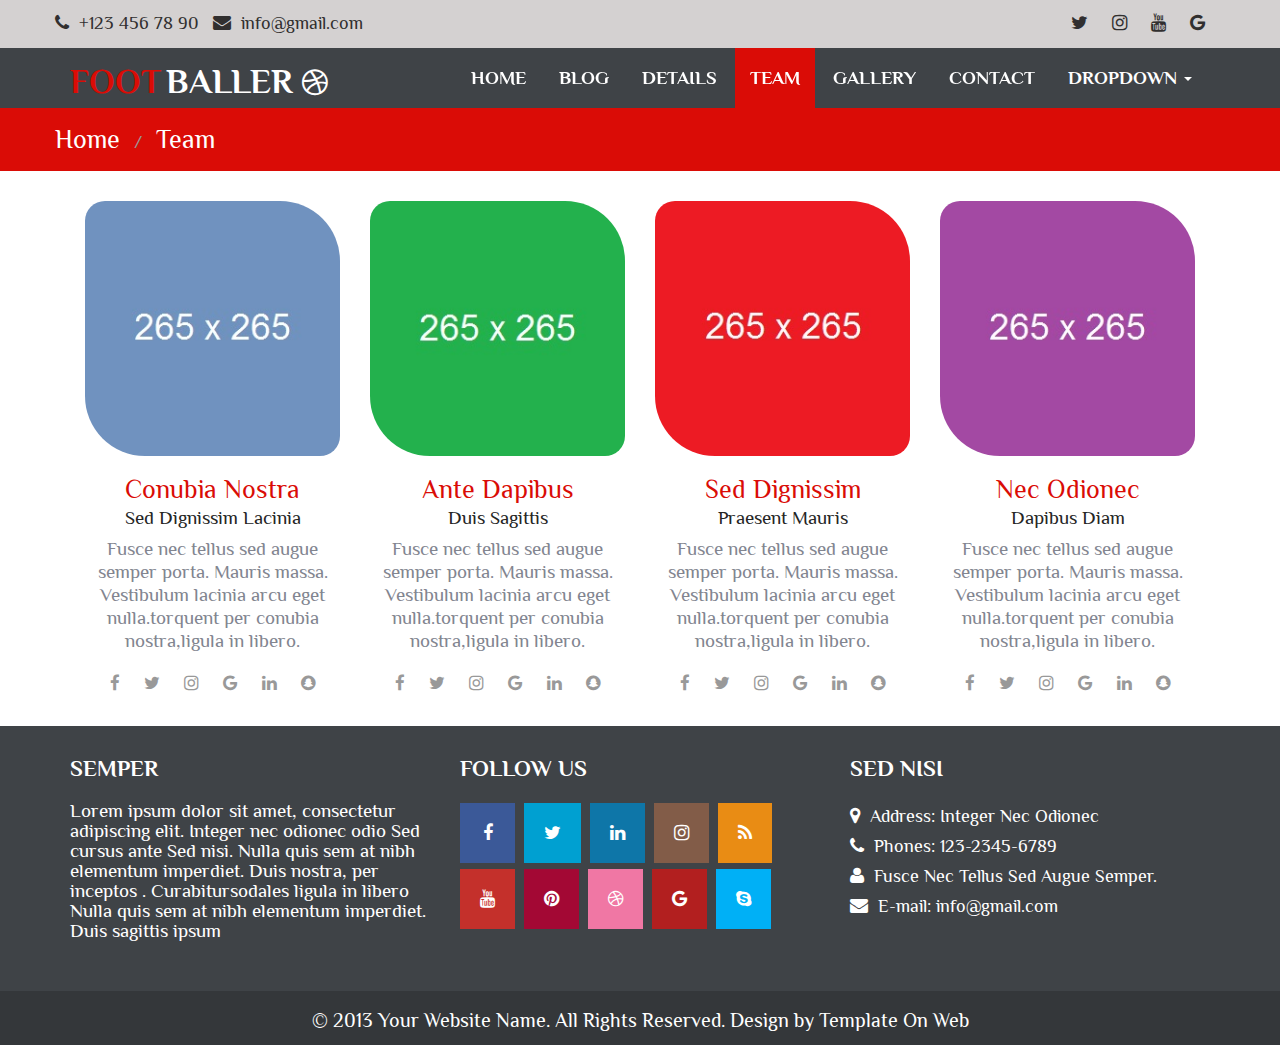
<file: team.html>
<!DOCTYPE html>
<html lang="en">
  <head>
    <meta charset="utf-8">
    <meta http-equiv="X-UA-Compatible" content="IE=edge">
    <meta name="viewport" content="width=device-width, initial-scale=1">
    <title>FootBaller</title>
    <link href="css/bootstrap.min.css" rel="stylesheet">
    <link href="css/global.css" rel="stylesheet">
	<link href="css/team.css" rel="stylesheet">
	<link rel="stylesheet" type="text/css" href="css/font-awesome.min.css" />
	<link href="https://fonts.googleapis.com/css?family=Philosopher" rel="stylesheet">
    <link href="css/animate.css" rel="stylesheet" type="text/css" media="all">
   <script src="js/jquery-2.1.1.min.js"></script>
    <script src="js/bootstrap.min.js"></script>
  </head>
<body>
<section id="header_main" class="clearfix">
 <div class="container">
  <div class="row">
   <div class="col-sm-12 space_all">
    <div class="col-sm-6 space_all">
     <div class="header_main_1">
       <ul>
	        <li><i class="fa fa-phone"></i><a href="#">+123 456 78 90</a></li>
			<li><i class="fa fa-envelope"></i><a href="#">info@gmail.com</a></li>
	   </ul>
     </div>
    </div>
    <div class="col-sm-6 space_all">
     <div class="header_main_3">
      <ul>
           <li><a href="#"><i class="fa fa-facbook"></i></a></li>
		   <li><a href="#"><i class="fa fa-twitter"></i></a></li>
		   <li><a href="#"><i class="fa fa-instagram"></i></a></li>
		   <li><a href="#"><i class="fa fa-youtube"></i></a></li>
		   <li><a href="#"><i class="fa fa-google"></i></a></li>
      </ul>
     </div>
    </div>
   </div>
  </div>
 </div>
</section>
<section id="header" class="cd-secondary-nav">
 <div class="container">
  <div class="row">
   <nav class="navbar navbar-default">
    <!-- Brand and toggle get grouped for better mobile display -->
    <div class="navbar-header">
      <button type="button" class="navbar-toggle" data-toggle="collapse" data-target="#dropdown-thumbnail-preview">
        <span class="sr-only">Toggle navigation</span>
        <span class="icon-bar"></span>
        <span class="icon-bar"></span>
        <span class="icon-bar"></span>
      </button>
	  <a class="navbar-brand" href="index.html"><span class="well_2">FOOT</span>BALLER <span class="well_1"><i class="fa fa-dribbble"></i></span></a>
    </div>
    <!-- Collect the nav links, forms, and other content for toggling -->
    <div class="collapse navbar-collapse" id="dropdown-thumbnail-preview">
      <ul class="nav navbar-nav">
        <li><a href="index.html" class="hvr-underline-from-center">HOME</a></li>
		<li><a href="blog.html" class="hvr-underline-from-center">BLOG</a></li>
		<li><a href="details.html" class="hvr-underline-from-center">DETAILS</a></li>
		<li class="active"><a href="team.html" class="hvr-underline-from-center">TEAM</a></li>
		<li><a href="gallery.html" class="hvr-underline-from-center">GALLERY</a></li>
		<li><a href="contact.html" class="hvr-underline-from-center">CONTACT</a></li>
        <li class="dropdown">
		<a href="#" class="hvr-wobble-to-top-right" data-toggle="dropdown">DROPDOWN <b class="caret"></b></a>
		  <ul class="dropdown-menu">
			 <li class="tell_1"><a href="gallery.html">GALLERY</a></li>
			 <li class="tell_1"><a href="details.html">DETAILS</a></li>
		     <li><a href="team.html">TEAM</a></li>		 
		  </ul>
		</li>
      </ul>
    </div>
    <!-- /.navbar-collapse -->
</nav>
  </div>
 </div>
</section>
<section id="blog_main">
 <div class="container">
  <div class="row">
   <div class="blog_main_1">
    <ul>
	     <li><a href="#">Home</a></li>
		 <li>/</li>
		 <li><a href="#">Team</a></li>
	</ul>
   </div>
  </div>
 </div>
</section>
<section id="layout" class="clearfix">
 <div class="container">
  <div class="row">
   <div class="col-sm-12">
	<div class="col-sm-3">
	 <div class="layout_2">
	  <p><a href="#"><img src="img/51.jpg" alt="abc" class="img_responsive"></a></p>
	 </div>
	 <div class="layout_main clearfix">
	  <div class="layout_3">
	  <h3>Conubia Nostra</h3>
	  <p>Sed Dignissim Lacinia</p>
	 </div>
	 <div class="layout_4">
	  <p>Fusce nec tellus sed augue semper porta. Mauris massa. Vestibulum lacinia arcu eget nulla.torquent per conubia nostra,ligula in libero.</p>
	  <ul>
	      <li><a href="#"><i class="fa fa-facebook"></i></a></li>
		  <li><a href="#"><i class="fa fa-twitter"></i></a></li>
		  <li><a href="#"><i class="fa fa-instagram"></i></a></li>
		  <li><a href="#"><i class="fa fa-google"></i></a></li>
		  <li><a href="#"><i class="fa fa-linkedin"></i></a></li>
		  <li><a href="#"><i class="fa fa-snapchat"></i></a></li>
	  </ul>
	 </div>
	 </div>	 
	</div>
	<div class="col-sm-3">
	 <div class="layout_2">
	  <p><a href="#"><img src="img/52.jpg" alt="abc" class="img_responsive"></a></p>
	 </div>
	 <div class="layout_main clearfix">
	  <div class="layout_3">
	  <h3>Ante Dapibus</h3>
	  <p>Duis Sagittis</p>
	 </div>
	 <div class="layout_4">
	  <p>Fusce nec tellus sed augue semper porta. Mauris massa. Vestibulum lacinia arcu eget nulla.torquent per conubia nostra,ligula in libero.</p>
	  <ul>
	      <li><a href="#"><i class="fa fa-facebook"></i></a></li>
		  <li><a href="#"><i class="fa fa-twitter"></i></a></li>
		  <li><a href="#"><i class="fa fa-instagram"></i></a></li>
		  <li><a href="#"><i class="fa fa-google"></i></a></li>
		  <li><a href="#"><i class="fa fa-linkedin"></i></a></li>
		  <li><a href="#"><i class="fa fa-snapchat"></i></a></li>
	  </ul>
	 </div>
	 </div>	 
	</div>
	<div class="col-sm-3">
	 <div class="layout_2">
	  <p><a href="#"><img src="img/53.jpg" alt="abc" class="img_responsive"></a></p>
	 </div>
	 <div class="layout_main clearfix">
	  <div class="layout_3">
	  <h3>Sed Dignissim</h3>
	  <p>Praesent Mauris</p>
	 </div>
	 <div class="layout_4">
	  <p>Fusce nec tellus sed augue semper porta. Mauris massa. Vestibulum lacinia arcu eget nulla.torquent per conubia nostra,ligula in libero.</p>
	  <ul>
	      <li><a href="#"><i class="fa fa-facebook"></i></a></li>
		  <li><a href="#"><i class="fa fa-twitter"></i></a></li>
		  <li><a href="#"><i class="fa fa-instagram"></i></a></li>
		  <li><a href="#"><i class="fa fa-google"></i></a></li>
		  <li><a href="#"><i class="fa fa-linkedin"></i></a></li>
		  <li><a href="#"><i class="fa fa-snapchat"></i></a></li>
	  </ul>
	 </div>
	 </div>	 
	</div>
	<div class="col-sm-3">
	 <div class="layout_2">
	  <p><a href="#"><img src="img/54.jpg" alt="abc" class="img_responsive"></a></p>
	 </div>
	 <div class="layout_main clearfix">
	  <div class="layout_3">
	  <h3>Nec Odionec</h3>
	  <p>Dapibus Diam</p>
	 </div>
	 <div class="layout_4">
	  <p>Fusce nec tellus sed augue semper porta. Mauris massa. Vestibulum lacinia arcu eget nulla.torquent per conubia nostra,ligula in libero.</p>
	  <ul>
	      <li><a href="#"><i class="fa fa-facebook"></i></a></li>
		  <li><a href="#"><i class="fa fa-twitter"></i></a></li>
		  <li><a href="#"><i class="fa fa-instagram"></i></a></li>
		  <li><a href="#"><i class="fa fa-google"></i></a></li>
		  <li><a href="#"><i class="fa fa-linkedin"></i></a></li>
		  <li><a href="#"><i class="fa fa-snapchat"></i></a></li>
	  </ul>
	 </div>
	 </div>	 
	</div>
   </div>
  </div>
 </div>
</section>
<section id="footer" class="clearfix">
 <div class="container">
  <div class="row">
    <div class="col-sm-12 space_all">
  <div class="col-sm-4">
    <div class="footer_1">
	 <h4>SEMPER</h4>
	<p>Lorem ipsum dolor sit amet, consectetur
	adipiscing elit. Integer nec odionec odio Sed cursus ante
	Sed nisi. Nulla quis sem at nibh elementum imperdiet. Duis
	nostra, per inceptos . Curabitursodales ligula in libero
	Nulla quis sem at nibh elementum imperdiet. Duis sagittis ipsum</p>
	</div>
	</div>
	<div class="col-sm-4">
	 <div class="footer_2">
	  <h4>FOLLOW US</h4>
	  <ul>
	       <li class="well_3"><i class="fa fa-facebook"></i></li>
		   <li class="well_4"><i class="fa fa-twitter"></i></li>
		   <li class="well_5"><i class="fa fa-linkedin"></i></li>
		   <li class="well_6"><i class="fa fa-instagram"></i></li>
		   <li class="well_7"><i class="fa fa-rss"></i></li>
	  </ul>
	  <ul>
	       <li class="well_8"><i class="fa fa-youtube"></i></li>
		   <li class="well_9"><i class="fa fa-pinterest"></i></li>
		   <li class="well_10"><i class="fa fa-dribbble"></i></li>
		   <li class="well_11"><i class="fa fa-google"></i></li>
		   <li class="well_12"><i class="fa fa-skype"></i></li>
	  </ul>
	 </div>
	</div>
	<div class="col-sm-4">
	 <div class="footer_4">
	 <h4>SED NISI</h4>
	  <ul>
	     <li><i class="fa fa-map-marker"></i>Address: Integer Nec Odionec</li>
         <li><i class="fa fa-phone"></i>Phones: <a href="#">123-2345-6789</a></li>
         <li><i class="fa fa-user"></i>Fusce Nec Tellus Sed Augue Semper.</li>
         <li><i class="fa fa-envelope"></i>E-mail:<a href="#"> info@gmail.com</a></li> 
     </ul>
	</div>
	</div>
  </div>
  </div>
 </div>  
</section>
<section id="footer_main" class="clearfix">
	 <div class="col-sm-12 space_all">
	  <div class="footer_main_1">
	    <p>© 2013 Your Website Name. All Rights Reserved. Design by<a href="http://www.TemplateOnWeb.com"> Template On Web</a> </p>
	  </div>
	 </div>
</section>
<script>
$(document).ready(function(){
	/*****Fixed Menu******/
	var secondaryNav = $('.cd-secondary-nav'),
	   secondaryNavTopPosition = secondaryNav.offset().top;
		$(window).on('scroll', function(){
			if($(window).scrollTop() > secondaryNavTopPosition ) {
				secondaryNav.addClass('is-fixed');	
			} else {
				secondaryNav.removeClass('is-fixed');
			}
		});	
		
});
</script>
<script>
	$(document).on('click', '.panel-heading span.clickable', function (e) {
    var $this = $(this);
    if (!$this.hasClass('panel-collapsed')) {
        $this.parents('.panel').find('.panel-body').slideUp();
        $this.addClass('panel-collapsed');
        $this.find('i').removeClass('glyphicon-minus').addClass('glyphicon-plus');
    } else {
        $this.parents('.panel').find('.panel-body').slideDown();
        $this.removeClass('panel-collapsed');
        $this.find('i').removeClass('glyphicon-plus').addClass('glyphicon-minus');
    }
});
$(document).on('click', '.panel div.clickable', function (e) {
    var $this = $(this);
    if (!$this.hasClass('panel-collapsed')) {
        $this.parents('.panel').find('.panel-body').slideUp();
        $this.addClass('panel-collapsed');
        $this.find('i').removeClass('glyphicon-minus').addClass('glyphicon-plus');
    } else {
        $this.parents('.panel').find('.panel-body').slideDown();
        $this.removeClass('panel-collapsed');
        $this.find('i').removeClass('glyphicon-plus').addClass('glyphicon-minus');
    }
});
$(document).ready(function () {
    $('.panel-heading span.clickable').click();
    $('.panel div.clickable').click();
});

	</script>
</body>
</html>
</file>
<file: css/global.css>
/*
Template Name:FootBaller
File: Layout CSS
Author: Templates On Web
Author URI: http://templateonweb.com/
Licence: <a href="http://www.templateonweb.com/terms.php?v=content&contentid=152">Website Template Licence</a>
*/

body{
font-family: 'Philosopher', sans-serif; 
  }
a{ 

}
a:hover{
text-decoration:none;
}
p {
color: rgb(37, 37, 37);
font-size: 19px;
padding-bottom:10px;
}
h1,h2,h3,h4,h5,h6{
padding:0px;
margin:0px;
}
h1{
font-size:64px;
color:#000;
font-weight:bold;
}
h2{
font-size: 46px;
color:#000;
font-weight: bold;
}
h3{
font-size: 26px;
color:#000;
}
h4{
font-size:23px;
color:#000;
}
h5{
font-size: 22px;
color:#000;
}
h6{ 
font-size: 15px;
color:#000;
} 
ul{
padding:0;
margin:0;
list-style:none;	
}
b{ 

}
span{ 

}
br{ 

}
section{ 

}
.img_responsive{ 
 width:100%
 }
.button{ 
 font-size: 18px;
 border: 1px solid #3f4347;
 padding: 13px 38px 13px 38px;
 border-radius: 10px;
 color: #fff;
 background-color: #3f4347;
 letter-spacing: 1px;
}
.button:hover{ 
color: #ffffff;
background-color: #da0c06;
border-color: #da0c06;
}
.space_left{
padding-left:0; 
} 
.space_right{
padding-right:0; 
} 
.space_all{
padding:0; 
} 
/********************* header_main ****************/
#header_main{ 
 padding-top:6px;
 padding-bottom:10px;
 border-bottom: 1px solid #d4d1d1;
 background-color: #d4d1d1;
 }
.header_main_1 li{ 
 display:inline;
 margin-right:10px;
 }
.header_main_1 i{ 
 margin-right:10px;
 color: #312f2f;
 font-size:18px;
 }
.header_main_1 li a{ 
 font-size:18px;
 color: #312f2f;
 }
.header_main_1 ul{ 
 padding-top:5px;
 }
.header_main_3 ul{ 
 float:right;
 padding-top:8px;
 }
.header_main_3 li{ 
 display:inline;
 margin-right:10px;
 }
.header_main_3 i{ 
 margin-right:10px;
 color: #312f2f;
 font-size:18px;
 }
.header_main_3 a i:hover{ 
 color:#d9534f;
 }
.well_1 i{ 
 font-size: 30px;
 color: #fff;
 }
.well_2{ 
 color: #da0c06;
 padding-right:5px;
 }
/********************* header_main_end ****************/
/********************* header ****************/
#header{ 
 background: #3f4347;
 }
#header .navbar-default .navbar-collapse{
border-color: #e7e7e7;
}
#header .navbar-nav>li>.dropdown-menu {
width:200px;
padding-bottom: 10px;
padding-top:5px;
margin-top:0px;
background-color: #da0c06;
}
.cd-secondary-nav {
  position: static;
}
.cd-secondary-nav .is-visible {
  visibility: visible;
  transform: scale(1);
  transition: transform 0.3s, visibility 0s 0s;
}
.cd-secondary-nav.is-fixed {
    z-index: 9999;
    position: fixed;
    left: auto;
    top: 0; 
	width:100%;
  }
#header .navbar-default .navbar-nav>.active>a, .navbar-default .navbar-nav>.active>a:hover, .navbar-default .navbar-nav>.active>a:focus {
 color: #ffffff;
 background: #da0c06;
}
#header .navbar-default .navbar-nav>li>a {
 color:#fff;
 font-size: 19px;
 padding-top: 20px;
 padding-bottom: 20px;
 font-weight: bold;
 margin-right: 3px;
}
#header .navbar-default .navbar-nav>li>a:hover{
 color: #ffffff;
 background: #da0c06;
}
#header .navbar-default .navbar-nav>.open>a, .navbar-default .navbar-nav>.open>a:hover, .navbar-default .navbar-nav>.open>a:focus {
background:none;
}
#header .navbar-default {
border:none;
padding-top:0px;
padding-bottom:0px;
}
#header .dropdown-menu>li>a {
display: block;
padding: 3px 5px;
line-height: 20px;
font-size:19px;
font-weight:bold;
color:#fff;
text-align:center;
}
#header .navbar-default {
background:none;
border:none;
}
#header .dropdown-menu>li>a:hover{
color:#000;
background:none;
}
#header .navbar {
margin-bottom:0px;
}
#header .navbar-brand {
 color: #fff;
 font-size:35px;
 font-weight:bold;
 padding-top:19px;
}
#header .navbar-nav {
float: right;
}
#header .nav>li>a {
padding: 10px 15px;
}
/* Underline From Center */
.hvr-underline-from-center {
  display: inline-block;
  vertical-align: middle;
  -webkit-transform: perspective(1px) translateZ(0);
  transform: perspective(1px) translateZ(0);
  box-shadow: 0 0 1px transparent;
  position: relative;
  overflow: hidden;
}
.hvr-underline-from-center:before {
  content: "";
  position: absolute;
  z-index: -1;
  left: 50%;
  right: 50%;
  bottom: 0;
  background: #000;
  height: 4px;
  -webkit-transition-property: left, right;
  transition-property: left, right;
  -webkit-transition-duration: 0.3s;
  transition-duration: 0.3s;
  -webkit-transition-timing-function: ease-out;
  transition-timing-function: ease-out;
}
.hvr-underline-from-center:hover:before, .hvr-underline-from-center:focus:before, .hvr-underline-from-center:active:before {
  left: 0;
  right: 0;
}
.tell_1{ 
 border-bottom: 1px solid #a21713;
 padding-top:5px;
 padding-bottom:5px;
 margin-bottom:5px;
 }
 #header .navbar-default .navbar-nav>.open>a, .navbar-default .navbar-nav>.open>a:hover, .navbar-default .navbar-nav>.open>a:focus {
    background: none;
    color: #fff;
}
/********************* header_end ****************/
/********************* footer ****************/
#footer{  
 padding-top: 30px;
 padding-bottom: 30px;
 background-color: #3f4347;
 }
.footer_1 h4{  
padding-bottom: 20px;
font-weight: bold;
color: #fff;
 }
.footer_2 h4{ 
 padding-bottom: 20px;
 font-weight: bold;
 color: #fff;
 }
.footer_2 li{ 
 display:inline;
 margin-right:5px;
 }
.footer_2 ul{ 
 padding-top:20px;
 padding-bottom:10px;
 margin-bottom:10px;
 }
.well_3{ 
 background-color: #3b5998;
 padding: 20px 22px 20px 23px;
 font-size:18px;
 color:#fff;
 }
.well_4{ 
 background-color: #00a0d1;
 padding: 20px 20px 20px 20px;
 font-size:18px;
 color:#fff;
 }
.well_5{ 
 background-color: #0e76a8;
 padding: 20px 20px 20px 20px;
 font-size:18px;
 color:#fff;
 }
.well_6{ 
 background-color: #825c48;
 padding: 20px 20px 20px 20px;
 font-size:18px;
 color:#fff;
 }
.well_7{ 
 background-color: #e98c14;
 padding: 20px 20px 20px 20px;
 font-size:18px;
 color:#fff;
 }
.footer_1 p{  
line-height: 20px;
color: #ffffff;
font-size:19px;
 }
.footer_4 h4{  
 padding-bottom: 20px;
 font-weight: bold;
 color: #fff;
 }
.footer_4 li{
line-height: 30px;
color: #fff;
font-size: 18px;
display: block;
 }
.footer_4 li i{
padding-right:10px;
color: #fff;
 }
.footer_4 li a{
color:#fff;
 }
.footer_4 li a:hover{
color:#fff;
 }
.well_8{ 
 background-color: #c4302b;
 padding: 20px 20px 20px 20px;
 font-size:18px;
 color:#fff;
 }
.well_9{ 
 background-color: #a30834;
 padding: 20px 20px 20px 20px;
 font-size:18px;
 color:#fff;
 }
.well_10{ 
 background-color: #f077a4;
 padding: 20px 20px 20px 20px;
 font-size:18px;
 color:#fff;
 }
.well_11{ 
 background-color: #b21f1f;
 padding: 20px 20px 20px 20px;
 font-size:18px;
 color:#fff;
 }
.well_12{ 
 background-color: #00b0f6;
 padding: 20px 20px 20px 20px;
 font-size:18px;
 color:#fff;
 }
/********************* footer_end ****************/
/********************* footer_main ************/
#footer_main{
padding-top:15px;
padding-bottom:10px;
background: #34373a;
}
.footer_main_1 p{
padding: 0px;
margin: 0px;
color: #fff;
font-size: 20px;
text-align: center;
}
.footer_main_1 p a{
 color: #fff;
 font-size: 20px;
}
.footer_main_1 p a:hover{
color:#fff;
}
/********************* footer_main_end ********************/



@media screen and (max-width : 767px){
.navbar-collapse {
 max-height: none;
}
#header_main {
 display: none;
}
#header .navbar-brand {
 font-size: 27px;
 padding-top: 8px;
}
.well_1 i {
 font-size: 28px;
}
#header .navbar-nav {
 float: none;
 text-align: center;
}
.cd-secondary-nav.is-fixed {
 position: static;
}
#header .navbar-nav>li>.dropdown-menu {
 width: 100%;
}
#header .navbar-default .navbar-toggle {
 border-color: #da0c06;
 background-color: #da0c06;
}
#header .navbar-default .navbar-toggle .icon-bar {
 background-color: #fff;
}
#footer {
 text-align: center;
}
.footer_2 h4 {
 padding-bottom: 20px;
 padding-top: 20px;
}
.well_3 {
 padding: 13px 12px 10px 13px;
}
.well_4 {
 padding: 12px 10px 10px 10px;
}
.well_5 {
 padding: 12px 10px 10px 10px;
}
.well_6 {
 padding: 12px 10px 10px 10px;
}
.well_7 {
 padding: 12px 10px 10px 10px;
}
.well_8 {
 padding: 12px 10px 10px 10px;
}
.well_9 {
 padding: 12px 10px 10px 10px;
}
.well_10 {
 padding: 12px 10px 10px 10px;
}
.well_11 {
 padding: 12px 10px 10px 10px;
}
.well_12 {
 padding: 12px 10px 10px 10px;
}
.well_13 {
 padding: 12px 10px 10px 10px;
}
}
 
@media (min-width:768px) and (max-width:960px) { 
#header .navbar-default .navbar-nav>li>a {
 font-size: 13px;
 margin-right: 1px;
}
#header .navbar-brand {
 font-size: 25px;
}
.well_1 i {
 font-size:22px;
}
#header .nav>li>a {
 padding: 10px 10px;
}
#header .navbar-nav>li>.dropdown-menu {
 width: 100%;
}
#header .dropdown-menu {
 min-width: 133px;
}
.well_3 {
 padding: 11px 12px 10px 13px;
}
.well_4 {
 padding: 10px 10px 10px 10px;
}
.well_5 {
 padding: 10px 10px 10px 10px;
}
.well_6 {
 padding: 10px 10px 10px 10px;
}
.well_7{
 padding: 10px 10px 10px 10px;
}
.well_8{
 padding: 10px 10px 10px 10px;
}
.well_9{
 padding: 10px 10px 10px 10px;
}
.well_10{
 padding: 10px 10px 10px 10px;
}
.well_11{
 padding: 10px 10px 10px 10px;
}
.well_12{
 padding: 10px 10px 10px 10px;
} 
}
 
@media (min-width:961px) and (max-width:1200px) {
#header .navbar-default .navbar-nav>li>a {
 font-size: 13px;
 margin-right: 1px;
}
#header .navbar-brand {
 font-size: 25px;
}
.well_1 i {
 font-size:22px;
}
#header .nav>li>a {
 padding: 10px 10px;
}
#header .navbar-nav>li>.dropdown-menu {
 width: 100%;
}
#header .dropdown-menu {
 min-width: 133px;
}
.well_3 {
 padding: 11px 12px 10px 13px;
}
.well_4 {
 padding: 10px 10px 10px 10px;
}
.well_5 {
 padding: 10px 10px 10px 10px;
}
.well_6 {
 padding: 10px 10px 10px 10px;
}
.well_7{
 padding: 10px 10px 10px 10px;
}
.well_8{
 padding: 10px 10px 10px 10px;
}
.well_9{
 padding: 10px 10px 10px 10px;
}
.well_10{
 padding: 10px 10px 10px 10px;
}
.well_11{
 padding: 10px 10px 10px 10px;
}
.well_12{
 padding: 10px 10px 10px 10px;
} 
}

@media (min-width:1201px) and (max-width:1320px) {
#header .navbar-nav>li>.dropdown-menu {
 width: 100%;
}
}
</file>
<file: css/index.css>
/*
Template Name:journey
File: Layout CSS
Author: Templates On Web
Author URI: http://templateonweb.com/
Licence: <a href="http://www.templateonweb.com/terms.php?v=content&contentid=152">Website Template Licence</a>
*/

body{
font-family: 'Rokkitt', serif;
  }
h1,h2,h3,h4,h5,h6{
padding:0;
margin:0;
}
a:hover{
text-decoration:none;
}
ul{
padding:0;
margin:0;
list-style:none;
}
p{
padding:0;
margin:0;
font-size:20px;
}
.space_left{
padding-left:0; 
} 
.space_right{
padding-right:0; 
} 
.space_all{
padding:0; 
} 
.border_none_1{
border:none!important;
 }
.i_full{
 width:100%;	
}
/********************* center ****************/
#center{   
padding:0;
margin:0;
}
#center .fade-carousel {
position: relative;
height: 100vh;
}
#center .fade-carousel .carousel-inner .item {
height: 100vh;
}
#center .fade-carousel .carousel-indicators > li {
margin: 0 2px;
background-color: #f39c12;
border-color: #f39c12;
opacity: .7;
}
#center .fade-carousel .carousel-indicators > li.active {
  width: 10px;
  height: 10px;
  opacity: 1;
}

/********************************/
/*          Hero Headers        */
/********************************/
#center .hero {
 position: absolute;
 top: 50%;
 left: 50%;
 z-index: 3;
 color: #fff;
 text-align: center;
 padding-top:80px;
 text-transform: uppercase;
 text-shadow: 1px 1px 0 rgba(0,0,0,.75);
 -webkit-transform: translate3d(-50%,-50%,0);
 -moz-transform: translate3d(-50%,-50%,0);
 -ms-transform: translate3d(-50%,-50%,0);
 -o-transform: translate3d(-50%,-50%,0);
 transform: translate3d(-50%,-50%,0);
 background-color: #da0c0657;
}
#center .hero h1 {
font-size: 3.4285714285714284vw;    
font-weight: bold;
margin: 0;
padding: 0;
color:#fff;
}
#center .hero h3 {
font-size:1.4285714285714286vw;
font-weight: bold;
padding-bottom:15px;
padding-top:10px;
color:#fff;
}
#center .hero h4{
padding-bottom:100px;
padding-top:15px;
}
#center .hero h4 a{
 background: #d20903;
 padding: 10px 20px 10px 20px;
 color: #fff;
 border-radius: 20px;
}
#center .fade-carousel .carousel-inner .item .hero {
    opacity: 0;
    -webkit-transition: 2s all ease-in-out .1s;
       -moz-transition: 2s all ease-in-out .1s; 
        -ms-transition: 2s all ease-in-out .1s; 
         -o-transition: 2s all ease-in-out .1s; 
            transition: 2s all ease-in-out .1s; 
}
#center .fade-carousel .carousel-inner .item.active .hero {
    opacity: 1;
    -webkit-transition: 2s all ease-in-out .1s;
       -moz-transition: 2s all ease-in-out .1s; 
        -ms-transition: 2s all ease-in-out .1s; 
         -o-transition: 2s all ease-in-out .1s; 
            transition: 2s all ease-in-out .1s;    
}

/********************************/
/*            Overlay           */
/********************************/
#center .overlay {
    position: absolute;
    width: 100%;
    height: 100%;
    background-color:;
    opacity: .7;
}

/********************************/
/*          Custom Buttons      */
/********************************/
#center .btn.btn-lg {padding: 10px 40px;}
#center .btn.btn-hero,
#center .btn.btn-hero:hover,
#center .btn.btn-hero:focus {
    color: #f5f5f5;
    background-color: #1abc9c;
    border-color: #1abc9c;
    outline: none;
    margin: 20px auto;
}

/********************************/
/*       Slides backgrounds     */
/********************************/
#center .fade-carousel .slides .slide-1, 
#center .fade-carousel .slides .slide-2,
#center .fade-carousel .slides .slide-3 {
  height: 100vh;
  background-size: cover;
  background-position: center center;
  background-repeat: no-repeat;
}
#center .fade-carousel .slides .slide-1 {
background-image: url(../img/202.jpg);
padding-bottom: 100px;
padding-top:150px;
background-repeat: no-repeat;
background-size: cover;
}
#center .fade-carousel .slides .slide-2 {
background-image: url(../img/Cricket-1.jpeg);
padding-bottom: 100px;
padding-top:150px;
background-repeat: no-repeat;
background-size: cover;
}
#center .fade-carousel .slides .slide-3 {
background-image: url(../img/3.jpg);
padding-bottom: 100px;
padding-top:150px;
background-repeat: no-repeat;
background-size: cover;
}

/********************************/
/*          Media Queries       */
/********************************/
@media screen and (min-width: 980px){
    .hero { width: 980px; }    
}
@media screen and (max-width: 640px){
    .hero h1 { font-size: 4em; }    
}

/********************* center_end ****************/
/********************* middle ****************/
#middle{ 
 padding-top:30px;
 padding-bottom:30px;
 }
.middle_1{ 
 text-align:center;
 }
.hr_1{
 margin-top: 10px;
 margin-bottom: 10px;
 border-top: 1px solid #da0c06;
 width: 5%;
 border-width: 2px;
}
.middle_1 h2{ 
 color:#252C33;
 }
.middle_1 h3{ 
 color:#D61919;
 }
.middle_3 h3{ 
 text-align:right;
 padding-top:100px;
 }
.middle_3 h4{ 
 text-align:right;
 color: #e9020d;
 }
.middle_3 h3 a{ 
 color:#252C33;
 }
.hr_2{
 margin-top: 10px;
 margin-bottom: 10px;
 border-top: 2px solid #e9020d;
 width: 70%;
 margin-right: 0px;
}
.middle_5 h3{ 
 padding-top:100px;
 }
.middle_5 h3 a{ 
 color:#252C33;
 }
.middle_5 h4{ 
 color: #e9020d;
 }
.hr_3{
 margin-top: 10px;
 margin-bottom: 10px;
 border-top: 2px solid #e9020d;
 width: 70%;
 margin-left: 0px;
}
/********************* middle_end ****************/
/********************* our ****************/
#our{ 
 padding-top:30px;
 padding-bottom:30px;
 background-color:#22272B;
 }
.our_1{ 
 text-align:center;
 }
.our_2 h4{ 
 background-color:#D61919!important;
 padding:15px;
 color:#fff;
 }
.our_4{
 background-color: #323B43!important;
 margin-right: 2px;
 padding: 10px;
 border-bottom: 2px solid #f30f0f;
 margin-top: 5px;
 }
.our_4 h3{
 color:#fff;
 }
.our_4 h4{
 color:#fff;
 }
.our_5{  
 margin-top:10px;
 background-color: #252B32;
 border-bottom: 2px solid #f30f0f;
 padding-top: 10px;
 padding-bottom: 10px;
 }
.our_6 p{ 
 color:#fff;
 padding-top:10px;
 }
.our_8 p{ 
 color:#fff;
 padding-top:10px;
 }
.our_7 h3{ 
 padding-top:50px;
 color:#fff;
 }
.our_9{ 
 background-color:#394149;
 padding:10px;
 }
.our_9 h6{ 
 color:#fff;
 }
.our_10 h4{ 
 background-color:#D61919!important;
 padding:15px;
 color:#fff;
 }
.our_10 ul{ 
 background-color: #242A31;
 padding: 18px;
 border-bottom: 2px solid #d61919;
 margin-top: 10px;
 }
.our_10 li{ 
 display:inline;
 padding-right:15px;
 color:#B2B2B2;
 font-size:15px;
 }
.our_10 li a{ 
 color:#fff;
 } 
.our_11{ 
 background-color:#394149;
 padding:18px;
 }
.our_11 h6{ 
 color:#fff;
 }
.our_12 ul{ 
 background-color: #242A31;
 padding: 18px;
 border-bottom: 2px solid #d61919;
 margin-top: 10px;
 }
.our_12 li{ 
 display:inline;
 padding-right:15px;
 color:#B2B2B2;
 font-size:15px;
 }
.our_12 li a{ 
 color:#fff;
 }
.our_13{ 
 background-color:#394149;
 padding:18px;
 }
.our_13 h6{ 
 color:#fff;
 }
/********************* our_end ****************/
/********************* related ****************/
#related{ 
padding-top:40px;
padding-bottom:40px;
 }
.related_1 h2 {
 color: #252C33;
}
@import url(http://netdna.bootstrapcdn.com/font-awesome/4.0.3/css/font-awesome.min.css);
#related .col-item
{
    border-radius: 5px;
    background: #FFF;
}
#related .btn-primary {
 color: #0c0c0c;
 background-color: #fff;
 border-color: #0a0a0a;
 padding: 15px;
 margin-bottom: 10px;
}
#related .btn-primary:hover{
 color: #fff;
 background-color: #DA0C06;
 border-color: #DA0C06;
}
#related .col-item .photo img
{
    margin: 0 auto;
    width: 100%;
}

#related .col-item .info
{
    padding: 10px;
    border-radius: 0 0 5px 5px;
    margin-top: 1px;
    background-color: #da0c06;
}

#related .col-item .price
{
    /*width: 50%;*/
    float: left;
    margin-top: 5px;
}

#related .col-item .price h5
{
    line-height: 26px;
    margin: 0;
    font-size: 20px;
	color:#fff;
}
#related .price-text-color
{
    color: #fff;
}
#related .col-item .info .rating
{
    color: #777;
}
#related .col-item .rating
{
    /*width: 50%;*/
    float: left;
    font-size: 17px;
    text-align: right;
    line-height: 52px;
    margin-bottom: 10px;
    height: 58px;
}
#related .col-item .separator
{
    border-top: 1px solid #E1E1E1;
}
#related .clear-left
{
    clear: left;
}
#related .col-item .separator p
{
    line-height: 20px;
    margin-bottom: 0;
    margin-top: 10px;
    text-align: center;
}
#related .col-item .separator p i
{
    margin-right:10px;
	color:#fff;
}
#related .col-item .separator a
{
	color:#fff;
}
#related .col-item .btn-add
{
    width: 50%;
    float: left;
}
#related .col-item .btn-add
{
    border-right: 1px solid #E1E1E1;
}
#related .col-item .btn-details
{
    width: 50%;
    float: left;
    padding-left: 10px;
}
#related .controls
{
margin-top: 20px;
margin-bottom:10px;
}
[data-slide="prev"]
{
    margin-right: 10px;
}
/********************* related_end ****************/
/********************* features ****************/ 
#features{ 
 padding-bottom: 30px;
 background-color: #F5F5F5;
 padding-top: 30px;
 }
#features .nav-tabs { border:none }
#features .nav-tabs > li.active > a, .nav-tabs > li.active > a:focus, .nav-tabs > li.active > a:hover { border-width: 0; }
#features .nav-tabs > li > a {
 border: none; 
 color: #fff;
 font-size:20px; 
 background-color: #252C33;
 }
#features .nav-tabs > li > a:hover{
background: #da0c06;
 }
#features .nav-tabs > li.active > a,
.nav-tabs > li > a:hover { border: none; color: #fff !important; background: #da0c06; }
#features .nav-tabs > li > a::after { content: ""; background:none; height: 2px; position: absolute; width: 100%; left: 0px; bottom: -1px; transition: all 250ms ease 0s; transform: scale(0); }
#features .nav-tabs > li.active > a::after, .nav-tabs > li:hover > a::after { transform: scale(1); }
#features .tab-nav > li > a::after { background: #21527d none repeat scroll 0% 0%; color: #fff; }
#features .tab-pane { padding: 15px 0; }
#features .tab-content{padding:1px}

#features .card {background:none; box-shadow:none); margin-bottom:none; }
#features .nav>li>a {
 padding: 10px 55px;
}
#features .nav-tabs>li {
 float: right;
}
.features_2{ 
 text-align: center;
 box-shadow: 0 0 2px #b9b7b7;
 padding: 10px;
 margin-right:10px;
 }
.features_2 h3{ 
 padding-top:15px;
 padding-bottom:5px;
 }
.features_2 p{ 
 padding-bottom:10px;
 }
.features_3{ 
 background-color: #ECECEC;
 padding: 4px;
 box-shadow: 0 0 2px black;
 margin-right:10px;
 }
.features_5{ 
 text-align:right;
 }
.features_1 h2{ 
 padding-top:20px;
 }
/********************* features_end ****************/ 
/********************* book ****************/
#book{  
 background-color:#000;
 }
.book_2 h5{ 
 color: #000;
 letter-spacing: 2px;
 font-weight: bold;
 padding-bottom:10px;
 }
.book_2 h3{ 
 color:#fff;
 letter-spacing: 2px;
 font-weight: bold;
 padding-bottom:10px;
 }
.book_2{
 border:none;
 background:none;
 min-height:auto;
 margin-bottom:0;
 border-radius:0;
 }
.book_2{
	background:#cc935c;
	display: table;
	position: relative;
	z-index: 9;
	margin-right:80px;
	font-size:35px;
	color:#000!important;
	font-weight:bold;
	padding-top:20px;
	width: 85%;
 }
.book_2 span{
    color: #6AAF08;
	}
.book_2 i{
vertical-align:middle;
	}
.book_2:before{
 right: -80px;
 width: 80%; 
 transform: skew(30deg);
-webkit-transform: skew( 30deg);
-moz-transform: skew( 30deg);
-o-transform: skew( 30deg);
-ms-transform: skew( 30deg);
  }
.book_2:before, .navbar-brand:after {
    background-color: #cc935c;
    content: "";
    position: absolute;
    bottom: 0;
    height: 100%;
    z-index: -1;
}
.book_2:after {
    right: 10%;
    width: 2000px;
}
.book_2{
padding-top:14.5px;  
  }
.book_3{ 
 background-color: #000;
 padding-top: 100px;
 padding-bottom: 100px;
 }
.book_3 h3{ 
 color:#fff;
 padding-right:30px;
 }
.book_3 h4{ 
 color:#cc935c;
 padding-right:30px;
 padding-top:10px;
 letter-spacing: 4px;
 }
.book_2{
 text-align:right; 
 padding-top: 100px;
 padding-bottom: 100px;
  }
.book_3{ 
 text-align:right;
 }
/********************* book_end ****************/
/********************* team ****************/
#team{ 
 padding-top:40px;
 padding-bottom:120px;
 }
.team_1{ 
 text-align: center;
 }
.team_1 h2{ 
 letter-spacing: 2px;
 font-weight: bold;
 color: #474d4b;
 padding-bottom: 5px;
 }
.team_1 p{ 
 padding-bottom:30px;
 }
.team_4{ 
 text-align: center;
 background: #da0c06;
 box-shadow: 0 0 1px 3px #580c0c;
 }
.team_4 h3{ 
 color:#fff;
 font-weight:bold;
 letter-spacing:2px;
 padding-top:15px;
 }
.team_4 p{ 
 color: #fff;
 padding: 0px;
 margin: 0px;
 padding-bottom: 3px;
 }
.team_main{  
 position:relative;
 }
.team_4{ 
 position: absolute;
 left: 10%;
 right: 0;
 width: 80%;
 top: 90%;
 }
.team_4:hover{
 left:0;
 right:0;
 width:100%;
 background: #3f4347;
 box-shadow: 0 0 1px 3px #3f4347;
 }
.team_4 ul{
 padding-bottom:13px;
}
.team_4 li{
 display:inline; 
 padding-right:10px;
}
.team_4 li a{
 color:#fff;
 font-size:20px;
}
/********************* team_end ****************/



@media screen and (max-width : 767px){
.book_2:before, .navbar-brand:after {
 position: static;
}
.book_2 {
 margin-right: 0px;
 width: 100%;
}
.book_2 h5 {
 text-align: center;
}
.book_2 h3 {
 text-align: center;
}
#center .hero{ 
 width:100%;
}
#center .hero h1{ 
 font-size:30px;
}
#center .hero h3{ 
 font-size:20px;
}
#middle {
 text-align: center;
}
.middle_3 h3 {
 text-align: center;
 padding-top: 20px;
}
.middle_3 h4 {
 text-align: center;
}
.hr_2 {
 width: 100%;
}
.middle_5 h3 {
 padding-top: 0px;
}
.hr_3 {
 width: 100%;
}
#our {
 text-align: center;
}
.our_7 h3 {
 padding-top: 10px;
 padding-bottom: 10px;
}
#related {
 padding-top: 30px;
 padding-bottom: 30px;
 text-align: center;
}
#features{
 text-align:center;
}
.features_1 h2 {
 padding-top: 0px;
}
#features .nav-tabs>li {
 float: none;
}
.features_4 h5{ 
 font-size:15px;
}
.features_5 i{ 
 font-size:10px;
}
#features .col-sm-8{ 
 padding-left:0px;
 padding-right:0px; 
}
#features .col-sm-4{ 
 padding-left:0px;
 padding-right:0px; 
}
.team_4 {
 position: static;
 width: 100%;
}
#team {
 padding-top: 30px;
 padding-bottom: 30px;
}
.features_5 {
 text-align:center;
}
}

@media (min-width:768px) and (max-width:960px) {
.middle_3 h3 {
 padding-top: 30px;
}
.middle_5 h3 {
 padding-top: 30px;
}
.our_6 img{ 
 width:100%;
}
.our_8 img{ 
 width:100%;
}
.our_7 h3 {
 font-size: 15px;
}
.our_4 h4 {
 font-size: 14px;
}
.our_6 p {
 font-size: 11px;
}
.our_8 p {
 font-size: 11px;
}
.our_10 ul {
 padding: 10px;
}
.features_4 h5{ 
 font-size:15px;
 padding-top: 6px;
}
.book_3 {
 padding-bottom: 80px;
}
.team_4 h3 {
 letter-spacing: 0px;
}
.team_4 {
 left: 8%;
 width: 86%;
}
} 

@media (min-width:961px) and (max-width:1200px) {
.middle_3 h3 {
 padding-top: 30px;
}
.middle_5 h3 {
 padding-top: 30px;
}
.our_6 img{ 
 width:100%;
}
.our_8 img{ 
 width:100%;
}
.our_7 h3 {
 font-size: 15px;
}
.our_4 h4 {
 font-size: 14px;
}
.our_6 p {
 font-size: 11px;
}
.our_8 p {
 font-size: 11px;
}
.our_10 ul {
 padding: 10px;
}
.features_4 h5{ 
 font-size:15px;
 padding-top: 6px;
}
.book_3 {
 padding-bottom: 80px;
}
.team_4 h3 {
 letter-spacing: 0px;
}
.team_4 {
 left: 8%;
 width: 86%;
}
}

@media (min-width:1201px) and (max-width:1320px) {

}
</file>
<file: css/blog.css>
/*
Template Name:FootBaller
File: Layout CSS
Author: Templates On Web
Author URI: http://templateonweb.com/
Licence: <a href="http://www.templateonweb.com/terms.php?v=content&contentid=152">Website Template Licence</a>
*/


/********************* blog_main ****************/
#blog_main{ 
 background-color: #da0c06;
 padding-top: 13px;
 padding-bottom: 13px;
 }
.blog_main_1 li{ 
 display:inline;
 margin-right:10px;
 font-size:19px;
 color:#999;
 }
.blog_main_1 a{ 
 font-size: 26px;
 color: #fff;
 }
/********************* blog_main_end ****************/
/********************* blog ****************/
#blog{ 
 padding-top:30px;
 padding-bottom:30px;
 background-color:#F5F5F5;
 }
.blog_2{ 
 padding-bottom:20px;
 }
.blog_3{ 
 text-align: center;
 margin-right: 10px;
 box-shadow: 0 0 1px black;
 padding: 4px;
 }
.blog_3 h4{ 
 padding-top:8px;
 padding-bottom:6px;
 color: #da0c06;
 }
.blog_4 {
 background-color: #ECECEC;
 padding: 4px;
 box-shadow: 0 0 2px black;
 margin-right:10px;
}
.blog_6 p{ 
 padding:0px;
 margin:0px;
 }
.blog_6 i{ 
 font-size:19px;
 }
.blog_6{ 
 text-align:right;
 }
.blog_5 h6{ 
 padding-top:5px;
 font-size: 16px;
 }
.blog_7 ul{ 
 text-align:center;
 padding-top:20px;
 padding-bottom:10px;
 }
.blog_7 li{ 
 display: inline;
 margin-right:10px;
 }
.well_13{ 
 border: 1px solid #da0c06;
 background-color: #da0c06;
 color: #fff;
 padding: 10px 15px 10px 15px;
 }
.blog_7 a{ 
 border: 1px solid #3f4347;
 background-color: #3f4347;
 color: #fff;
 padding: 10px 15px 10px 15px;
 }
.blog_7 a:hover{ 
 border: 1px solid #da0c06;
 background-color: #da0c06;
 color: #fff;
 padding: 10px 15px 10px 15px;
 }
.blog_8{ 
 padding-left:30px;
 }
#blog .form-control {
 display: block;
 width: 100%;
 height: 50px;
 padding: 6px 15px;
 font-size: 14px;
 line-height: 1.42857143;
 color: #000;
 background-color: #fff;
 background-image: none;
 border: 1px solid #e2e2e2;
 border-radius: 0px;
}
#blog .btn-danger {
 color: #0e0e0e;
 background-color: #ffffff;
 border-color: #e2e2e2;
 padding-top: 15px;
 border-radius: 0px;
 padding-bottom: 13px;
}
#blog .clickable
{
cursor: pointer;
}
#blog .clickable .glyphicon{
 background: rgb(218, 12, 6);
 display: inline-block;
 padding: 5px 12px;
 border-radius: 4px;
 color: #fff;
}
#blog .thumbnail .caption {
padding: 19px;
}
#blog .panel-heading span
{
margin-top: -23px;
font-size: 15px;
margin-right: -9px;
}
#blog .panel-body {
border-bottom: 1px solid #dedcd7;
font-size: 16px;
background-color: #ffffff;
}
#blog .panel-body a{
color:#000;
}
#blog .panel-body a:hover{
color:#C96;
}
#blog .panel-primary {
border: none;
border-bottom: 1px solid #E1E1E1;
margin-left: 28px;
margin-top: 10px;
}
#blog .panel-title>a {
font-size:18px;
color: #012165;
}
#blog .panel-title>a:hover{
color:#000;
}
#blog a.clickable { color: inherit; }
#blog a.clickable:hover { text-decoration:none; }
#blog .panel-primary>.panel-heading {
color: #000;
background: #f1f1f1;
border-bottom: #F9F6F1;
}
.blog_9 ul{ 
 text-align:center;
 margin-bottom:5px;
 }
.blog_9 li{ 
 display:inline;
 margin-right:3px;
 }
.blog_10{ 
 padding-left:25px;
 padding-bottom:10px;
 }
.well_14{ 
 background-color: #3f4347;
 color: #fff;
 padding: 10px;
 border-radius: 10px;
 }
.well_14:hover{ 
 background-color: #da0c06;
 color: #fff;
 }
/********************* blog_end ****************/



@media screen and (max-width : 767px){
#blog_main {
 text-align: center;
}
#blog {
 text-align: center;
}
.blog_6 {
 text-align: center;
}
.blog_7 li {
 margin-right: 1px;
}
.blog_7 ul {
 padding-top: 5px;
 padding-bottom: 18px;
}
.blog_8 {
 margin-left: 10px;
 margin-right: 10px;
 padding-left:0px;
}
#blog .panel-primary {
 margin-left: 10px;
 margin-right: 10px;
}
.well_14 {
 padding: 5px;
}
.blog_10 {
 padding-left: 0px;
}
}

@media (min-width:768px) and (max-width:960px) {
.blog_8 {
 padding-left: 0px;
}
#blog .panel-primary {
 margin-left: 0px;
}
.blog_9 li {
 margin-right: 1px;
}
.well_14 {
 padding: 3px;
}
} 

@media (min-width:961px) and (max-width:1200px) {
.blog_8 {
 padding-left: 0px;
}
#blog .panel-primary {
 margin-left: 0px;
}
.blog_9 li {
 margin-right: 1px;
}
.well_14 {
 padding: 3px;
}
#blog .col-sm-8{ 
 padding-left:0px;
 padding-right:0px;
}
#blog .col-sm-4{ 
 padding-left:0px;
 padding-right:0px;
}
}

@media (min-width:1201px) and (max-width:1320px) {

}
</file>
<file: css/contact.css>
/*
Template Name:FootBaller
File: Layout CSS
Author: Templates On Web
Author URI: http://templateonweb.com/
Licence: <a href="http://www.templateonweb.com/terms.php?v=content&contentid=152">Website Template Licence</a>
*/


/********************* blog_main ****************/
#blog_main{ 
 background-color: #da0c06;
 padding-top: 13px;
 padding-bottom: 13px;
 }
.blog_main_1 li{ 
 display:inline;
 margin-right:10px;
 font-size:19px;
 color:#999;
 }
.blog_main_1 a{ 
 font-size: 26px;
 color: #fff;
 }
/********************* blog_main_end ****************/
/********************* contact ****************/
#contact{ 
 padding-top:50px;
 padding-bottom:50px;
 }
.contact_2 h4 {
 color: #da0c06;
 font-weight: bold;
 padding-bottom: 10px;
}
.contact_2 h2 a {
 color: #2d4a8a;
}
.contact_4 i{ 
 background-color:#da0c06;
 text-align: center;
 color: #fff;
 font-size: 25px;
 border-radius: 50%;
 width: 2.4em!important;
 height: 2.4em!important;
 line-height: 2.5em;
 }
.contact_5 h3{ 
 padding-top:7px;
 font-weight:bold;
 }
.contact_5 p{ 
 padding:0px;
 margin:0px;
 color: #867979;
 }
.contact_3{  
 border-bottom:2px solid #ebebeb;
 padding-bottom:25px;
 padding-top:20px;
 }
.contact_6{  
 padding-top:20px;
 }
.contact_7 h2 {
 padding-bottom: 15px;
} 
.contact_7 h4 {
 color: #da0c06;
 font-weight: bold;
 padding-bottom: 10px;
}
#contact .form-control {
 font-size: 20px;
 background-color: #da0c06;
 color: #fff;
}
#contact .form-control::placeholder{
 color: #fff;
}
.contact_8 input {
 padding-top: 25px;
 padding-bottom: 25px;
 margin-bottom: 10px;
}
.contact_9 textarea {
 height: 155px;
 width: 100%;
}
.contact_10 ul{ 
 padding-top:20px;
 }
/********************* contact_end ****************/



@media screen and (max-width : 767px){
#blog_main {
 text-align: center;
}
#contact {
 padding-top: 30px;
 padding-bottom: 30px;
 text-align: center;
}
}

@media (min-width:768px) and (max-width:960px) {
.contact_5 h3 {
 font-size: 18px;
}
.contact_4 i {
 font-size: 15px;
}
#contact {
 padding-top: 30px;
 padding-bottom: 30px;
}
} 

@media (min-width:961px) and (max-width:1200px) {
.contact_5 h3 {
 font-size: 18px;
}
.contact_4 i {
 font-size: 15px;
}
#contact {
 padding-top: 30px;
 padding-bottom: 30px;
}
}

@media (min-width:1201px) and (max-width:1320px) {

}
</file>
<file: css/details.css>
/*
Template Name:FootBaller
File: Layout CSS
Author: Templates On Web
Author URI: http://templateonweb.com/
Licence: <a href="http://www.templateonweb.com/terms.php?v=content&contentid=152">Website Template Licence</a>
*/


/********************* blog_main ****************/
#blog_main{ 
 background-color: #da0c06;
 padding-top: 13px;
 padding-bottom: 13px;
 }
.blog_main_1 li{ 
 display:inline;
 margin-right:10px;
 font-size:19px;
 color:#999;
 }
.blog_main_1 a{ 
 font-size: 26px;
 color: #fff;
 }
/********************* blog_main_end ****************/
/********************* blog ****************/
#blog{ 
 padding-top:30px;
 padding-bottom:30px;
 background-color:#F5F5F5;
 }
.blog_2{ 
 padding-bottom:20px;
 }
.blog_3{ 
 text-align: center;
 margin-right: 10px;
 box-shadow: 0 0 1px black;
 padding: 4px;
 }
.blog_3 h4{ 
 padding-top:8px;
 padding-bottom:6px;
 color: #da0c06;
 }
.blog_4 {
 background-color: #ECECEC;
 padding: 4px;
 box-shadow: 0 0 2px black;
 margin-right:10px;
}
.blog_6 p{ 
 padding:0px;
 margin:0px;
 }
.blog_6 i{ 
 font-size:19px;
 }
.blog_6{ 
 text-align:right;
 }
.blog_5 h6{ 
 padding-top:5px;
 font-size: 18px;
 }
.blog_7 ul{ 
 text-align:center;
 padding-top:20px;
 padding-bottom:10px;
 }
.blog_7 li{ 
 display: inline;
 margin-right:10px;
 }
.well_13{ 
 border: 1px solid #da0c06;
 background-color: #da0c06;
 color: #fff;
 padding: 10px 15px 10px 15px;
 }
.blog_7 a{ 
 border: 1px solid #3f4347;
 background-color: #3f4347;
 color: #fff;
 padding: 10px 15px 10px 15px;
 }
.blog_7 a:hover{ 
 border: 1px solid #da0c06;
 background-color: #da0c06;
 color: #fff;
 padding: 10px 15px 10px 15px;
 }
.blog_8{ 
 padding-left:30px;
 }
#blog .form-control {
 display: block;
 width: 100%;
 height: 50px;
 padding: 6px 15px;
 font-size: 14px;
 line-height: 1.42857143;
 color: #000;
 background-color: #fff;
 background-image: none;
 border: 1px solid #e2e2e2;
 border-radius: 0px;
}
#blog .btn-danger {
 color: #0e0e0e;
 background-color: #ffffff;
 border-color: #e2e2e2;
 padding-top: 15px;
 border-radius: 0px;
 padding-bottom: 13px;
}
#blog .clickable
{
cursor: pointer;
}
#blog .clickable .glyphicon{
 background: rgb(218, 12, 6);
 display: inline-block;
 padding: 5px 12px;
 border-radius: 4px;
 color: #fff;
}
#blog .thumbnail .caption {
padding: 19px;
}
#blog .panel-heading span
{
margin-top: -23px;
font-size: 15px;
margin-right: -9px;
}
#blog .panel-body {
border-bottom: 1px solid #dedcd7;
font-size: 16px;
background-color: #ffffff;
}
#blog .panel-body a{
color:#000;
}
#blog .panel-body a:hover{
color:#C96;
}
#blog .panel-primary {
border: none;
border-bottom: 1px solid #E1E1E1;
margin-left: 28px;
margin-top: 10px;
}
#blog .panel-title>a {
font-size:18px;
color: #012165;
}
#blog .panel-title>a:hover{
color:#000;
}
#blog a.clickable { color: inherit; }
#blog a.clickable:hover { text-decoration:none; }
#blog .panel-primary>.panel-heading {
color: #000;
background: #f1f1f1;
border-bottom: #F9F6F1;
}
.blog_9 ul{ 
 text-align:center;
 margin-bottom:5px;
 }
.blog_9 li{ 
 display:inline;
 margin-right:3px;
 }
.blog_10{ 
 padding-left:25px;
 padding-bottom:10px;
 }
.well_14{ 
 background-color: #3f4347;
 color: #fff;
 padding: 10px;
 border-radius: 10px;
 }
.well_14:hover{ 
 background-color: #da0c06;
 color: #fff;
 }
/********************* blog_end ****************/
/********************* details ****************/
.details_1 h3{ 
 padding-top:20px;
 padding-bottom:10px;
 color: #da0c06;
 font-weight:bold;
 }
.details_2{ 
 padding-right:20px;
 }
.details_2 img{ 
 padding-right:20px;
 }
.details_3{ 
 text-align: center;
 padding: 1px;
 }
.details_3 h3{ 
 padding-top: 10px;
 padding-bottom: 10px;
 color: #da0c06;
 font-weight: bold;
 letter-spacing: 2px;
 }
.details_4 h3{ 
 padding-top: 10px;
 padding-bottom: 10px;
 color: #da0c06;
 font-weight: bold;
 letter-spacing: 2px;
 }
.details_6 .form-control {
 display: block;
 width: 98%!important;
 height: 50px;
 padding: 6px 15px;
 font-size: 14px;
 line-height: 1.42857143;
 color: #000;
 background-color: #fff;
 background-image: none;
 border: 1px solid #e2e2e2;
 border-radius: 0px;
 margin-bottom:10px;
}
.details_7 textarea {
 height: 155px!important;
 width: 100%;
 border: 1px solid #e2e2e2;
}
.details_8{ 
 padding-top:30px;
 }
/********************* details_end ****************/



@media screen and (max-width : 767px){
#blog_main {
 text-align: center;
}
#blog {
 text-align: center;
}
.details_1{ 
 padding-left:10px;
 padding-right:10px;
}
.blog_8 {
 margin-left: 10px;
 margin-right: 10px;
 padding-left:0px;
}
#blog .panel-primary {
 margin-left: 10px;
 margin-right: 10px;
}
.well_14 {
 padding: 5px;
}
.blog_10 {
 padding-left: 0px;
}
}

@media (min-width:768px) and (max-width:960px) {
.blog_8 {
 padding-left: 0px;
}
#blog .panel-primary {
 margin-left: 0px;
}
.blog_9 li {
 margin-right: 1px;
}
.well_14 {
 padding: 3px;
}
.details_1 img{ 
 padding-right:10px;
}
} 

@media (min-width:961px) and (max-width:1200px) {
.blog_8 {
 padding-left: 0px;
}
#blog .panel-primary {
 margin-left: 0px;
}
.blog_9 li {
 margin-right: 1px;
}
.well_14 {
 padding: 3px;
}
.details_1 img{ 
 padding-right:10px;
}
}

@media (min-width:1201px) and (max-width:1320px) {

}
</file>
<file: css/gallery.css>
/*
Template Name:FootBaller
File: Layout CSS
Author: Templates On Web
Author URI: http://templateonweb.com/
Licence: <a href="http://www.templateonweb.com/terms.php?v=content&contentid=152">Website Template Licence</a>
*/


/********************* blog_main ****************/
#blog_main{ 
 background-color: #da0c06;
 padding-top: 13px;
 padding-bottom: 13px;
 }
.blog_main_1 li{ 
 display:inline;
 margin-right:10px;
 font-size:19px;
 color:#999;
 }
.blog_main_1 a{ 
 font-size: 26px;
 color: #fff;
 }
/********************* blog_main_end ****************/
/********************* gallery ****************/
#gallery{ 
 padding-top: 30px;
 padding-bottom:15px;
   }
#gallery .ih-item {
  position: relative;
  -webkit-transition: all 0.35s ease-in-out;
  -moz-transition: all 0.35s ease-in-out;
  transition: all 0.35s ease-in-out;
}
#gallery .ih-item,
#gallery .ih-item * {
  -webkit-box-sizing: border-box;
  -moz-box-sizing: border-box;
  box-sizing: border-box;
}
#gallery .ih-item a {
  color: #333;
}
#gallery .ih-item a:hover {
  text-decoration: none;
}
#gallery .ih-item img {
  width: 100%;
  height: 100%;
}

#gallery .ih-item.square {
  position: relative;
  width: 348px;
  height: 250px;
}
#gallery .ih-item.square .info {
  position: absolute;
  top: 0;
  bottom: 0;
  left: 0;
  right: 0;
  text-align: center;
  -webkit-backface-visibility: hidden;
  backface-visibility: hidden;
}

#gallery .ih-item.square.effect12 {
  overflow: hidden;
}
#gallery .ih-item.square.effect12.colored .info {
  background: #1a4a72;
  background: rgba(26, 74, 114, 0.6);
}
#gallery .ih-item.square.effect12.colored .info h3 {
  background: rgba(12, 34, 52, 0.6);
}
#gallery .ih-item.square.effect12 .img {
  -webkit-transition: all 0.35s ease-in;
  -moz-transition: all 0.35s ease-in;
  transition: all 0.35s ease-in;
}
#gallery .ih-item.square.effect12 .info {
  background: #333333;
  background: rgba(218, 12, 6, 0.64);
  visibility: hidden;
  opacity: 0;
  -webkit-transition: all 0.35s ease-in;
  -moz-transition: all 0.35s ease-in;
  transition: all 0.35s ease-in;
}
#gallery .ih-item.square.effect12 .info h3 {
  text-transform: uppercase;
  color: #fff;
  text-align: center;
  font-size: 17px;
  padding: 10px;
  background: #111111;
  margin: 30px 0 0 0;
  -webkit-transition: all 0.35s ease-in;
  -moz-transition: all 0.35s ease-in;
  transition: all 0.35s ease-in;
}
#gallery .ih-item.square.effect12 .info p {
  font-style: italic;
  font-size:20px;
  position: relative;
  color: #fff;
  padding: 20px 20px 20px;
  text-align: center;
  -webkit-transition: all 0.35s ease-in;
  -moz-transition: all 0.35s ease-in;
  transition: all 0.35s ease-in;
}
#gallery .ih-item.square.effect12 a:hover .info {
  visibility: visible;
  opacity: 1;
  -webkit-transition-delay: 0.2s;
  -moz-transition-delay: 0.2s;
  transition-delay: 0.2s;
}
#gallery .ih-item.square.effect12 a:hover .info h3 {
  -webkit-transition-delay: 0.3s;
  -moz-transition-delay: 0.3s;
  transition-delay: 0.3s;
}
#gallery .ih-item.square.effect12 a:hover .info p {
  -webkit-transition-delay: 0.25s;
  -moz-transition-delay: 0.25s;
  transition-delay: 0.25s;
}

#gallery .ih-item.square.effect12.left_to_right .info {
  -webkit-transform: translate(-460px, -100px) rotate(-180deg);
  -moz-transform: translate(-460px, -100px) rotate(-180deg);
  -ms-transform: translate(-460px, -100px) rotate(-180deg);
  -o-transform: translate(-460px, -100px) rotate(-180deg);
  transform: translate(-460px, -100px) rotate(-180deg);
}
#gallery .ih-item.square.effect12.left_to_right .info h3 {
  -webkit-transform: translateY(-100px);
  -moz-transform: translateY(-100px);
  -ms-transform: translateY(-100px);
  -o-transform: translateY(-100px);
  transform: translateY(-100px);
}
#gallery .ih-item.square.effect12.left_to_right .info p {
  -webkit-transform: translateX(-300px) rotate(-90deg);
  -moz-transform: translateX(-300px) rotate(-90deg);
  -ms-transform: translateX(-300px) rotate(-90deg);
  -o-transform: translateX(-300px) rotate(-90deg);
  transform: translateX(-300px) rotate(-90deg);
}
#gallery .ih-item.square.effect12.left_to_right a:hover .info {
  -webkit-transform: translate(0px, 0px);
  -moz-transform: translate(0px, 0px);
  -ms-transform: translate(0px, 0px);
  -o-transform: translate(0px, 0px);
  transform: translate(0px, 0px);
}
#gallery .ih-item.square.effect12.left_to_right a:hover .info h3 {
  -webkit-transform: translateY(0px);
  -moz-transform: translateY(0px);
  -ms-transform: translateY(0px);
  -o-transform: translateY(0px);
  transform: translateY(0px);
}
#gallery .ih-item.square.effect12.left_to_right a:hover .info p {
  -webkit-transform: translateX(0px) rotate(0deg);
  -moz-transform: translateX(0px) rotate(0deg);
  -ms-transform: translateX(0px) rotate(0deg);
  -o-transform: translateX(0px) rotate(0deg);
  transform: translateX(0px) rotate(0deg);
}
.gallery_2 h3{ 
padding-top:15px;
  }
.gallery_2 h3 a{ 
text-decoration:none;
color: #da0c06;
font-size: 33px;
line-height: 1;
letter-spacing:2px;
  }
.gallery_2 h3 a:hover{ 
color:#000000;
  }
.gallery_2 p {
color: #7E7C7C;
font-size: 20px;
line-height: 1.7;
padding-left:10px;
padding-bottom:10px;
padding-right:10px;
}
.gallery_2{
border:1px solid #CCCCCC;
margin-bottom:15px;
 }
.gallery_3 h2{ 
color: #1a1a1a;
font-size: 40px;
line-height: 1.2;
font-weight:bold;
padding-bottom:10px;
   }
/********************* gallery_end ****************/



@media screen and (max-width : 767px){
#blog_main {
 text-align: center;
}
#gallery {
 text-align: center;
}
#gallery .ih-item.square {
 width: 100%;
 height: 100%;
}
}

@media (min-width:768px) and (max-width:960px) {
.gallery_2 h3 a {
 font-size: 25px;
 letter-spacing: 0px;
}
#gallery .ih-item.square {
 width: 100%;
 height: 100%;
}
} 

@media (min-width:961px) and (max-width:1200px) {
.gallery_2 h3 a {
 font-size: 25px;
 letter-spacing: 0px;
}
#gallery .ih-item.square {
 width: 100%;
 height: 100%;
}
}

@media (min-width:1201px) and (max-width:1320px) {

}
</file>
<file: css/team.css>
/*
Template Name:FootBaller
File: Layout CSS
Author: Templates On Web
Author URI: http://templateonweb.com/
Licence: <a href="http://www.templateonweb.com/terms.php?v=content&contentid=152">Website Template Licence</a>
*/


/********************* blog_main ****************/
#blog_main{ 
 background-color: #da0c06;
 padding-top: 13px;
 padding-bottom: 13px;
 }
.blog_main_1 li{ 
 display:inline;
 margin-right:10px;
 font-size:19px;
 color:#999;
 }
.blog_main_1 a{ 
 font-size: 26px;
 color: #fff;
 }
/********************* blog_main_end ****************/
/********************* layout ****************/
#layout{ 
 padding-top: 30px;
 padding-bottom: 30px;
 }
.layout_2 img{ 
 border-radius: 20px 60px 20px 60px;
 }
.layout_3 h3{ 
 color: #da0c06;
 }
.layout_3 p{ 
 padding:0px;
 margin:0px;
 padding-bottom:5px;
 }
.layout_4 p{ 
 color: #828590;
 line-height:23px;
 }
.layout_4 li{ 
 display:inline;
 margin-right:10px;
 padding-left:10px;
 }
.layout_4 li a{ 
 font-size:17px;
 color:#999;
 }
.layout_4 li a:hover{ 
 color: #da0c06;
 }
.layout_main{ 
 text-align:center;
 }
/********************* layout_end ****************/



@media screen and (max-width : 767px){
#blog_main {
 text-align: center;
}
.layout_4{ 
 padding-bottom:10px;
}
.layout_4 p {
 padding: 0px;
 margin: 0px;
 padding-bottom: 10px;
}
}

@media (min-width:768px) and (max-width:960px) {
.layout_3 h3{ 
 font-size:22px;
}
.layout_3 p {
 font-size: 15px;
}
.layout_4 li {
 margin-right: 2px;
 padding-left: 2px;
}
} 

@media (min-width:961px) and (max-width:1200px) {
.layout_3 h3{ 
 font-size:22px;
}
.layout_3 p {
 font-size: 15px;
}
.layout_4 li {
 margin-right: 2px;
 padding-left: 2px;
}
}

@media (min-width:1201px) and (max-width:1320px) {

}
</file>
